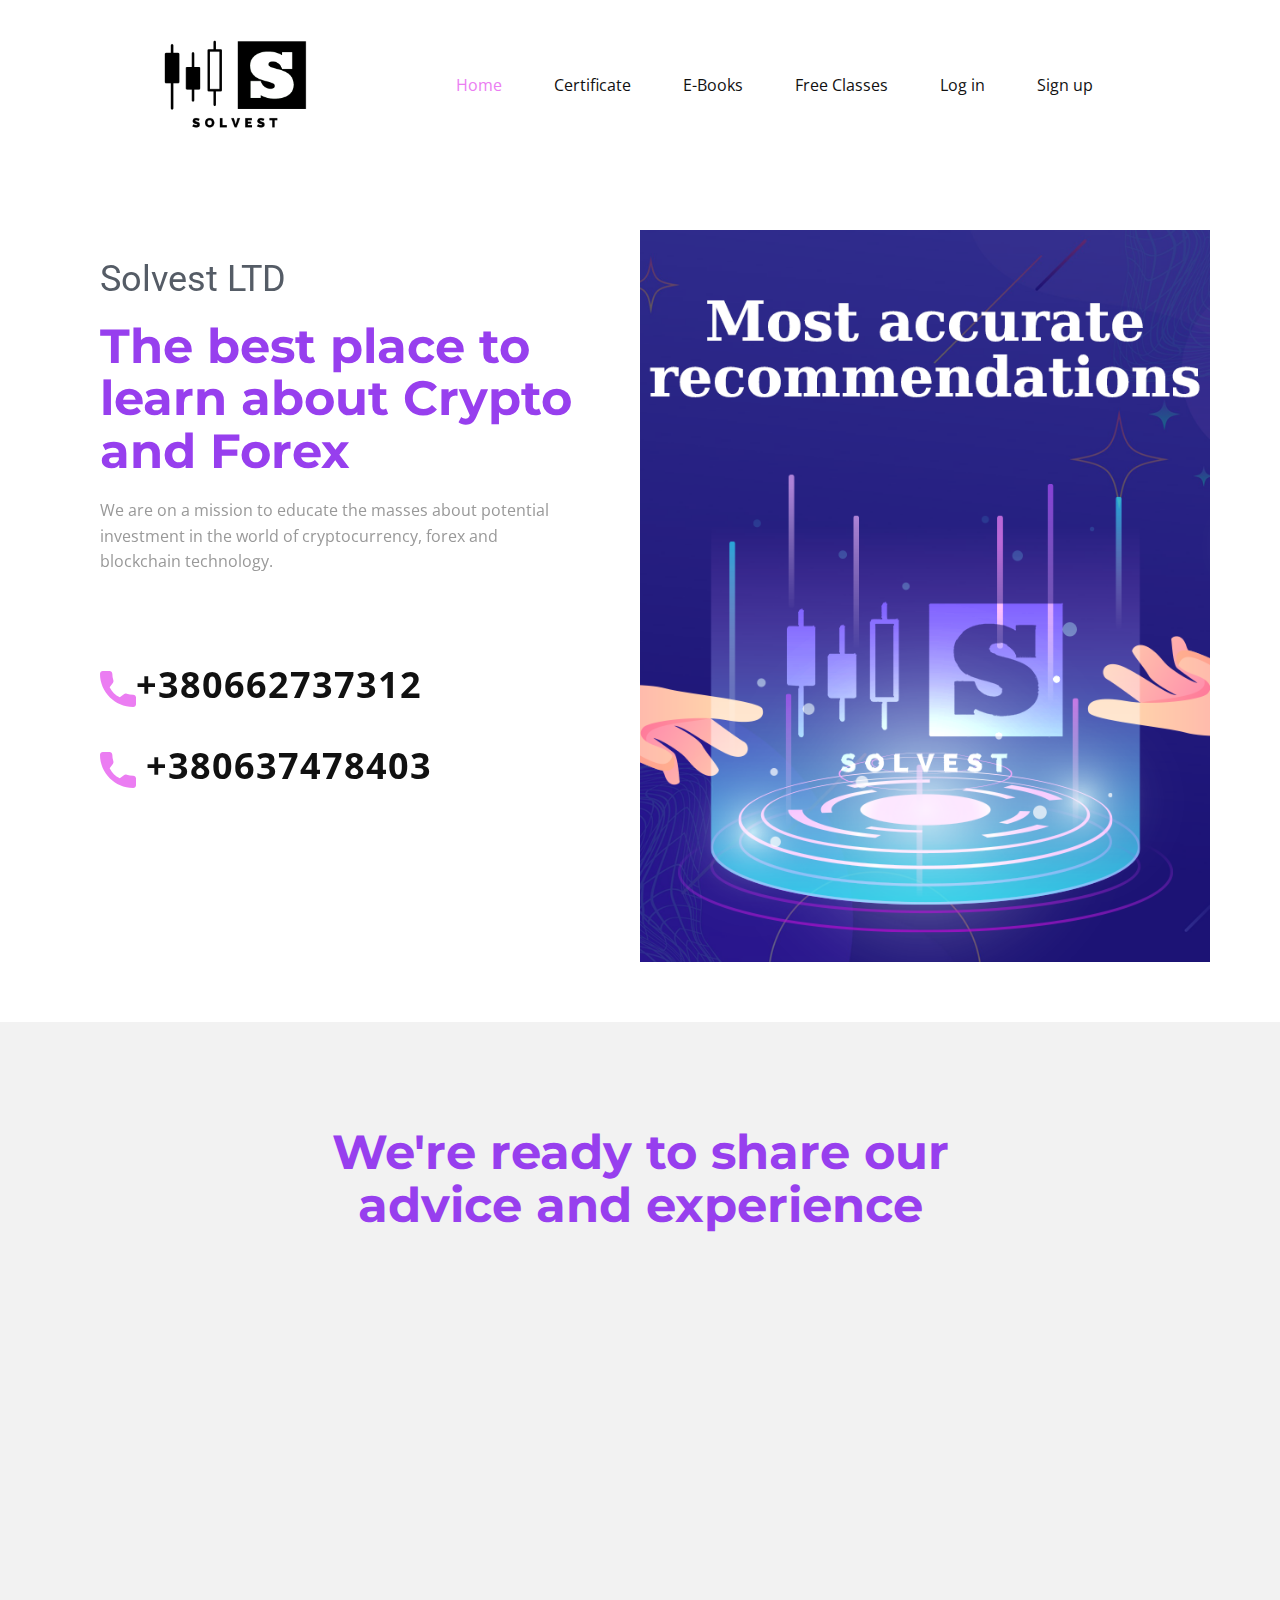
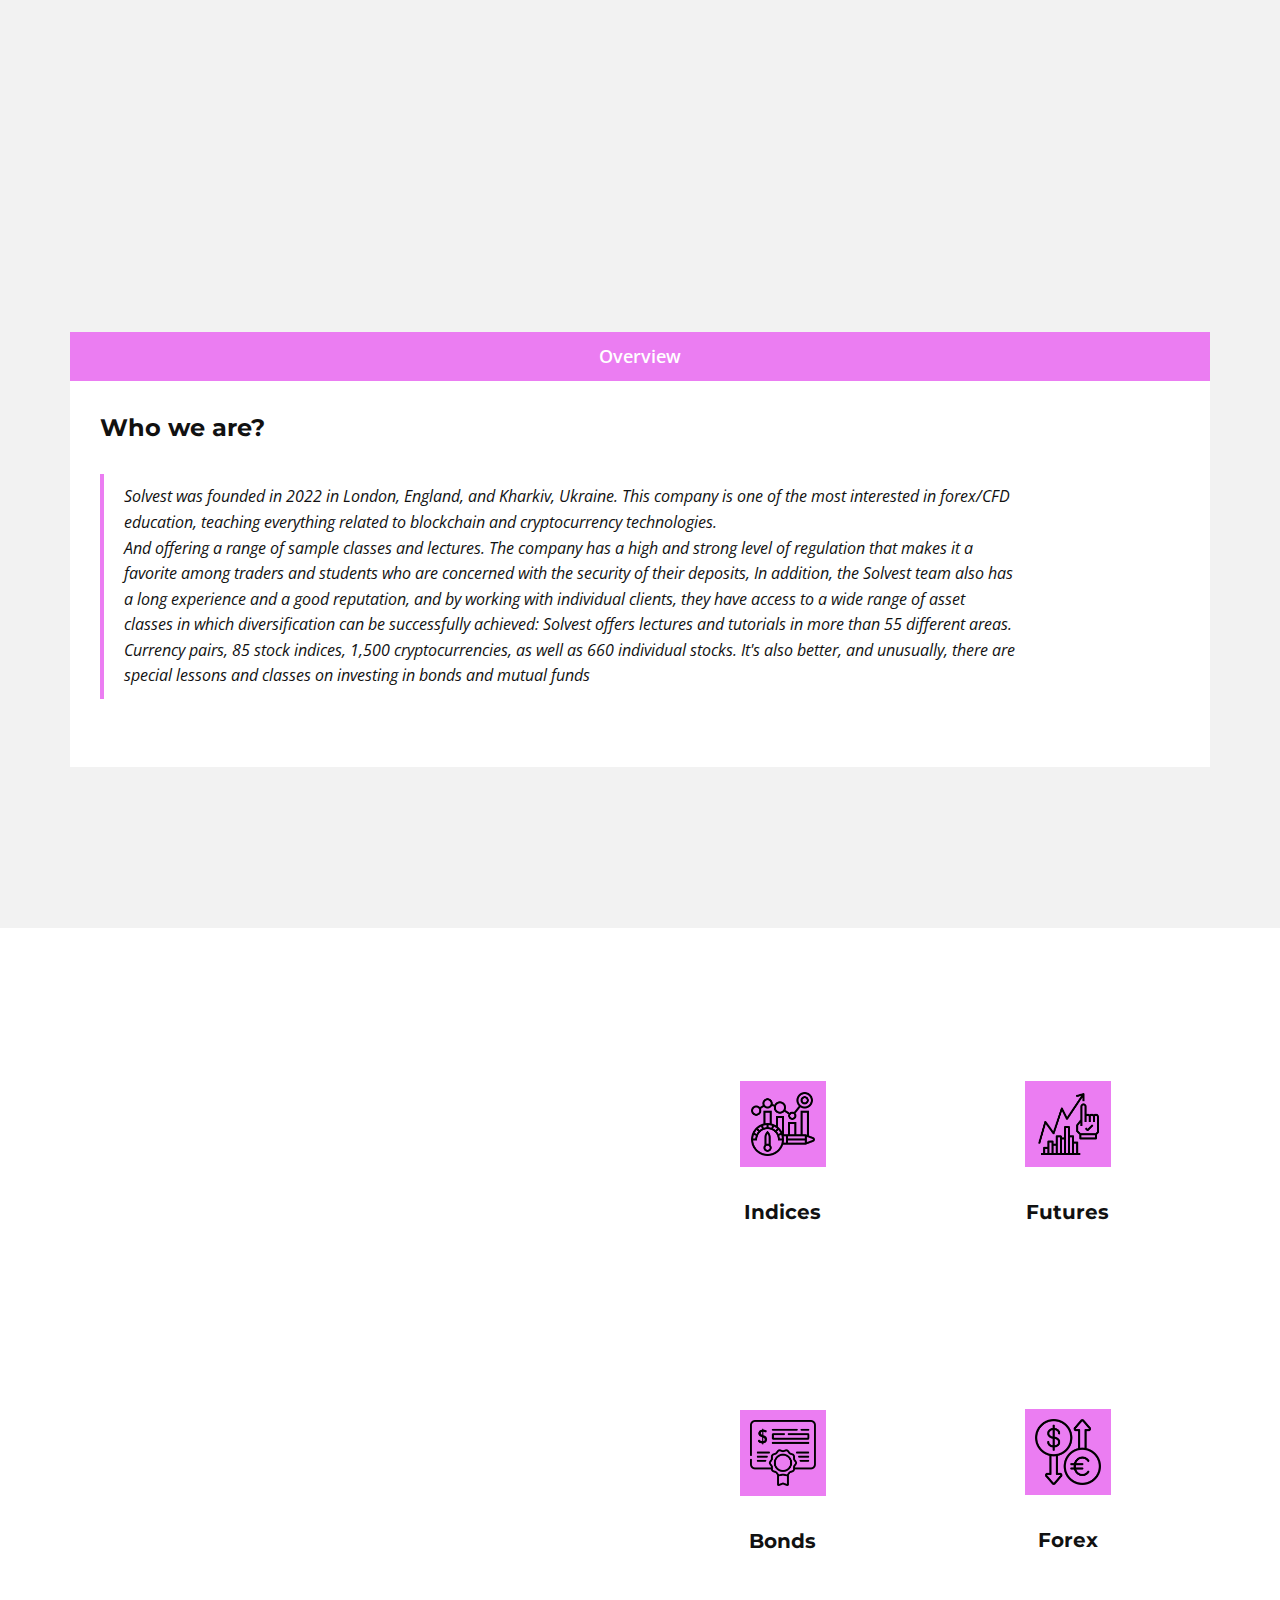
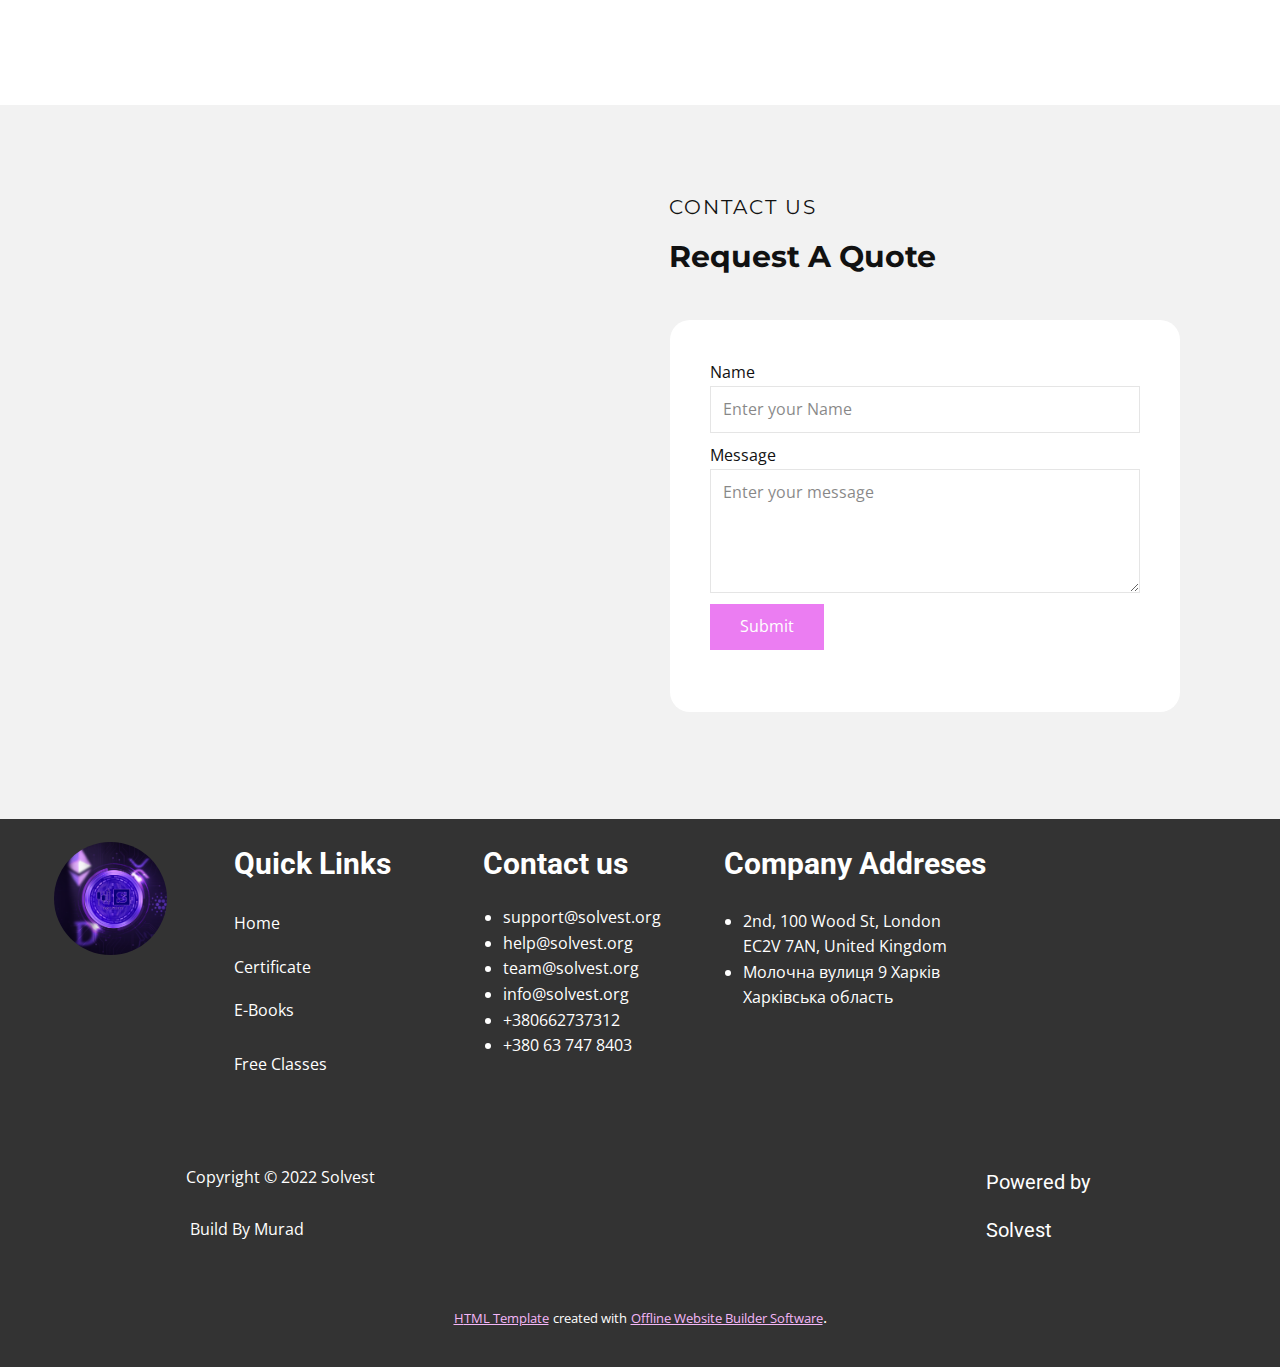
<file: index.html>
<!DOCTYPE html>
<html style="font-size: 16px;">
  <head>
    <meta name="viewport" content="width=device-width, initial-scale=1.0">
    <meta charset="utf-8">
    <meta name="keywords" content="​We do business, not just marketing, ​We&amp;apos;re ready to share our advice and experience, ​For our best quality you have chosen us, ​Get Free Advice, Our Amazing Team, What People Say, ​Fundraising for nonprofits made simple">
    <meta name="description" content="">
    <meta name="page_type" content="np-template-header-footer-from-plugin">
    <title>Home</title>
    <link rel="stylesheet" href="nicepage.css" media="screen">
<link rel="stylesheet" href="Home.css" media="screen">
    <script class="u-script" type="text/javascript" src="jquery.js" defer=""></script>
    <script class="u-script" type="text/javascript" src="nicepage.js" defer=""></script>
    <meta name="generator" content="Nicepage 4.5.4, nicepage.com">
    <link id="u-theme-google-font" rel="stylesheet" href="https://fonts.googleapis.com/css?family=Roboto:100,100i,300,300i,400,400i,500,500i,700,700i,900,900i|Open+Sans:300,300i,400,400i,500,500i,600,600i,700,700i,800,800i">
    <link id="u-page-google-font" rel="stylesheet" href="https://fonts.googleapis.com/css?family=Montserrat:100,100i,200,200i,300,300i,400,400i,500,500i,600,600i,700,700i,800,800i,900,900i">
    
    
    
    
    
    
    <script type="application/ld+json">{
		"@context": "http://schema.org",
		"@type": "Organization",
		"name": ""
}</script>
    <meta name="theme-color" content="#eb7df2">
    <meta property="og:title" content="Home">
    <meta property="og:type" content="website">
  </head>
  <body data-home-page="Home.html" data-home-page-title="Home" class="u-body u-xl-mode"><header class="u-clearfix u-header" id="sec-8c36"><div class="u-align-left u-clearfix u-sheet u-sheet-1">
        <img class="u-image u-image-1" src="images/cropped-Solvest-logos_transparent-2.png" data-image-width="904" data-image-height="580">
        <nav class="u-menu u-menu-dropdown u-offcanvas u-menu-1">
          <div class="menu-collapse">
            <a class="u-button-style u-custom-text-active-color u-custom-text-hover-color u-nav-link" href="#">
              <svg class="u-svg-link" viewBox="0 0 24 24"><use xmlns:xlink="http://www.w3.org/1999/xlink" xlink:href="#svg-283f"></use></svg>
              <svg class="u-svg-content" version="1.1" id="svg-283f" viewBox="0 0 16 16" x="0px" y="0px" xmlns:xlink="http://www.w3.org/1999/xlink" xmlns="http://www.w3.org/2000/svg"><g><rect y="1" width="16" height="2"></rect><rect y="7" width="16" height="2"></rect><rect y="13" width="16" height="2"></rect>
</g></svg>
            </a>
          </div>
          <div class="u-custom-menu u-nav-container">
            <ul class="u-nav u-unstyled"><li class="u-nav-item"><a class="u-button-style u-nav-link u-text-active-palette-1-base u-text-hover-palette-2-dark-1" href="Home.html" style="padding: 10px 26px;">Home</a>
</li><li class="u-nav-item"><a class="u-button-style u-nav-link u-text-active-palette-1-base u-text-hover-palette-2-dark-1" href="Certificate.html" style="padding: 10px 26px;">Certificate</a>
</li><li class="u-nav-item"><a class="u-button-style u-nav-link u-text-active-palette-1-base u-text-hover-palette-2-dark-1" href="https://solvest.org/store/" style="padding: 10px 26px;">E-Books</a>
</li><li class="u-nav-item"><a class="u-button-style u-nav-link u-text-active-palette-1-base u-text-hover-palette-2-dark-1" href="https://solvest.org/free/" style="padding: 10px 26px;">Free Classes</a>
</li><li class="u-nav-item"><a class="u-button-style u-nav-link u-text-active-palette-1-base u-text-hover-palette-2-dark-1" href="https://solvest.org/log-in/" style="padding: 10px 26px;">Log in</a>
</li><li class="u-nav-item"><a class="u-button-style u-nav-link u-text-active-palette-1-base u-text-hover-palette-2-dark-1" href="https://solvest.org/sign-up/" style="padding: 10px 26px;">Sign up</a>
</li></ul>
          </div>
          <div class="u-custom-menu u-nav-container-collapse">
            <div class="u-black u-container-style u-inner-container-layout u-opacity u-opacity-95 u-sidenav">
              <div class="u-inner-container-layout u-sidenav-overflow">
                <div class="u-menu-close"></div>
                <ul class="u-align-center u-nav u-popupmenu-items u-unstyled u-nav-2"><li class="u-nav-item"><a class="u-button-style u-nav-link" href="Home.html" style="padding: 10px 26px;">Home</a>
</li><li class="u-nav-item"><a class="u-button-style u-nav-link" href="Certificate.html" style="padding: 10px 26px;">Certificate</a>
</li><li class="u-nav-item"><a class="u-button-style u-nav-link" href="https://solvest.org/store/" style="padding: 10px 26px;">E-Books</a>
</li><li class="u-nav-item"><a class="u-button-style u-nav-link" href="https://solvest.org/free/" style="padding: 10px 26px;">Free Classes</a>
</li><li class="u-nav-item"><a class="u-button-style u-nav-link" href="https://solvest.org/log-in/" style="padding: 10px 26px;">Log in</a>
</li><li class="u-nav-item"><a class="u-button-style u-nav-link" href="https://solvest.org/sign-up/" style="padding: 10px 26px;">Sign up</a>
</li></ul>
              </div>
            </div>
            <div class="u-black u-menu-overlay u-opacity u-opacity-70"></div>
          </div>
        </nav>
      </div></header>
    <section class="u-clearfix u-section-1" id="sec-1de5">
      <div class="u-clearfix u-sheet u-sheet-1">
        <div class="u-clearfix u-expanded-width u-layout-wrap u-layout-wrap-1">
          <div class="u-layout">
            <div class="u-layout-row">
              <div class="u-align-left u-container-style u-layout-cell u-size-30 u-layout-cell-1" data-animation-name="customAnimationIn" data-animation-duration="2000">
                <div class="u-container-layout u-container-layout-1">
                  <h2 class="u-text u-text-1">
                    <div style="direction: rtl;">
                      <span style="font-family: Roboto,sans-serif; font-weight: 400; background-color: #ffffff;" class="u-text-palette-5-dark-2">Solvest ​LTD </span>
                    </div>
                  </h2>
                  <h2 class="u-custom-font u-font-montserrat u-text u-text-default u-text-palette-2-base u-text-2"> The best place to learn about Crypto and Forex</h2>
                  <p class="u-text u-text-default u-text-grey-40 u-text-3"> We are on a mission to educate the masses about potential investment in the world of cryptocurrency, forex and blockchain technology.</p>
                  <a href="#" class="u-active-none u-btn u-button-style u-hover-none u-none u-text-hover-palette-1-base u-btn-1"><span class="u-icon u-text-palette-1-base"><svg class="u-svg-content" viewBox="0 0 405.333 405.333" x="0px" y="0px" style="width: 1em; height: 1em;"><path d="M373.333,266.88c-25.003,0-49.493-3.904-72.704-11.563c-11.328-3.904-24.192-0.896-31.637,6.699l-46.016,34.752    c-52.8-28.181-86.592-61.952-114.389-114.368l33.813-44.928c8.512-8.512,11.563-20.971,7.915-32.64    C142.592,81.472,138.667,56.96,138.667,32c0-17.643-14.357-32-32-32H32C14.357,0,0,14.357,0,32    c0,205.845,167.488,373.333,373.333,373.333c17.643,0,32-14.357,32-32V298.88C405.333,281.237,390.976,266.88,373.333,266.88z"></path></svg><img></span>+380662737312
                  </a>
                  <a href="#" class="u-active-none u-btn u-button-style u-hover-none u-none u-text-hover-palette-1-base u-btn-2"><span class="u-icon u-text-palette-1-base"><svg class="u-svg-content" viewBox="0 0 405.333 405.333" x="0px" y="0px" style="width: 1em; height: 1em;"><path d="M373.333,266.88c-25.003,0-49.493-3.904-72.704-11.563c-11.328-3.904-24.192-0.896-31.637,6.699l-46.016,34.752    c-52.8-28.181-86.592-61.952-114.389-114.368l33.813-44.928c8.512-8.512,11.563-20.971,7.915-32.64    C142.592,81.472,138.667,56.96,138.667,32c0-17.643-14.357-32-32-32H32C14.357,0,0,14.357,0,32    c0,205.845,167.488,373.333,373.333,373.333c17.643,0,32-14.357,32-32V298.88C405.333,281.237,390.976,266.88,373.333,266.88z"></path></svg><img></span>&nbsp;+380637478403
                  </a>
                </div>
              </div>
              <div class="u-container-style u-image u-layout-cell u-size-30 u-image-1" data-image-width="1280" data-image-height="853">
                <div class="u-container-layout u-container-layout-2"></div>
              </div>
            </div>
          </div>
        </div>
      </div>
    </section>
    <section class="u-align-center u-clearfix u-grey-5 u-section-2" id="carousel_c114">
      <div class="u-clearfix u-sheet u-sheet-1">
        <h5 class="u-custom-font u-font-montserrat u-text u-text-default u-text-1">&nbsp;&nbsp;</h5>
        <h2 class="u-custom-font u-font-montserrat u-text u-text-palette-2-base u-text-2"> We're ready to share our advice and experience</h2>
        <div class="u-expanded-width u-list u-list-1">
          <div class="u-repeater u-repeater-1">
            <div class="u-align-center u-container-style u-list-item u-radius-50 u-repeater-item u-shape-round u-white u-list-item-1" data-animation-name="customAnimationIn" data-animation-duration="2000">
              <div class="u-container-layout u-similar-container u-container-layout-1"><span class="u-file-icon u-icon u-text-palette-2-base u-icon-1"><img src="images/7.png" alt=""></span>
                <h5 class="u-custom-font u-font-montserrat u-text u-text-3"> Investment</h5>
                <p class="u-text u-text-4"> An investment is&nbsp;<b>an asset or item acquired with the goal of generating income or appreciation</b>. Appreciation refers to an increase in the value of an asset over time. When an individual purchases a good as an investment, the intent is not to consume the good but rather to use it in the future to create wealth.
                </p>
              </div>
            </div>
            <div class="u-align-center u-container-style u-list-item u-radius-50 u-repeater-item u-shape-round u-white u-list-item-2" data-animation-name="customAnimationIn" data-animation-duration="2000">
              <div class="u-container-layout u-similar-container u-container-layout-2"><span class="u-file-icon u-icon u-text-palette-2-base u-icon-2"><img src="images/8.png" alt=""></span>
                <h5 class="u-custom-font u-font-montserrat u-text u-text-5"> Financial planning</h5>
                <p class="u-text u-text-6"> Financial planners&nbsp;<b>analyze the financial statements of a company or individual to identify risks, rewards, and opportunities</b>. Also referred to as wealth management advisors, these qualified experts are responsible for analyzing financial statuses, developing budgets, and preparing analysis reports.
                </p>
              </div>
            </div>
            <div class="u-align-center u-container-style u-list-item u-radius-50 u-repeater-item u-shape-round u-white u-list-item-3" data-animation-name="customAnimationIn" data-animation-duration="2000">
              <div class="u-container-layout u-similar-container u-container-layout-3"><span class="u-file-icon u-icon u-text-palette-2-base u-icon-3"><img src="images/9.png" alt=""></span>
                <h5 class="u-custom-font u-font-montserrat u-text u-text-7"> Debt help</h5>
                <p class="u-text u-text-8"> Debt relief refers to&nbsp;<b>measures to reduce or refinance debt in order to make it easier for the borrower to repay it</b>. Options for debt relief may entail forgiving a portion of the debt's principal, lowering the interest rate, or consolidating several debts into a single lower-interest loan.
                </p>
              </div>
            </div>
          </div>
        </div>
      </div>
    </section>
    <section class="u-align-center u-clearfix u-grey-5 u-section-3" id="carousel_c69d">
      <div class="u-clearfix u-sheet u-sheet-1">
        <h2 class="u-custom-font u-font-montserrat u-text u-text-palette-2-base u-text-1">&nbsp;&nbsp;</h2>
        <div class="u-expanded-width u-tab-links-align-justify u-tabs u-tabs-1">
          <ul class="u-spacing-15 u-tab-list u-unstyled" role="tablist">
            <li class="u-tab-item" role="presentation">
              <a class="active u-active-palette-1-base u-button-style u-tab-link u-text-active-white u-text-body-color u-text-hover-grey-75 u-tab-link-1" id="link-tab-0da5" href="#tab-0da5" role="tab" aria-controls="tab-0da5" aria-selected="true">Overview</a>
            </li>
          </ul>
          <div class="u-tab-content">
            <div class="u-align-left u-container-style u-tab-active u-tab-pane u-white u-tab-pane-1" id="tab-0da5" role="tabpanel" aria-labelledby="link-tab-0da5">
              <div class="u-container-layout u-valign-top u-container-layout-1">
                <h5 class="u-custom-font u-font-montserrat u-text u-text-2">Who we are?</h5>
                <blockquote class="u-text u-text-3"> Solvest was founded in 2022 in London, England, and Kharkiv, Ukraine. This company is one of the most interested in forex/CFD education, teaching everything related to blockchain and cryptocurrency technologies.<br> And offering a range of sample classes and lectures. The company has a high and strong level of regulation that makes it a favorite among traders and students who are concerned with the security of their deposits,
In addition, the Solvest team also has a long experience and a good reputation, and by working with individual clients, they have access to a wide range of asset classes in which diversification can be successfully achieved: Solvest offers lectures and tutorials in more than 55 different areas. Currency pairs, 85 stock indices, 1,500 cryptocurrencies, as well as 660 individual stocks. It's also better, and unusually, there are special lessons and classes on investing in bonds and mutual funds 
                </blockquote>
              </div>
            </div>
          </div>
        </div>
      </div>
    </section>
    <section class="u-clearfix u-section-4" id="carousel_120d">
      <div class="u-clearfix u-sheet u-sheet-1">
        <div class="u-clearfix u-expanded-width u-layout-wrap u-layout-wrap-1">
          <div class="u-layout">
            <div class="u-layout-row">
              <div class="u-size-30 u-size-60-md">
                <div class="u-layout-col">
                  <div class="u-container-style u-layout-cell u-size-60 u-layout-cell-1" data-animation-name="customAnimationIn" data-animation-duration="3000">
                    <div class="u-container-layout u-container-layout-1">
                      <div class="u-container-style u-grey-5 u-group u-group-1">
                        <div class="u-container-layout u-container-layout-2">
                          <div class="u-image u-image-circle u-image-1" alt="" data-image-width="1656" data-image-height="1080"></div>
                          <p class="u-custom-font u-font-montserrat u-text u-text-default u-text-1"> We provide educational and investment services</p>
                        </div>
                      </div>
                      <img class="u-image u-image-default u-image-2" src="images/image_2022-03-02_01-04-482.png" alt="" data-image-width="1280" data-image-height="853">
                    </div>
                  </div>
                </div>
              </div>
              <div class="u-size-30 u-size-60-md">
                <div class="u-layout-col">
                  <div class="u-size-30">
                    <div class="u-layout-row">
                      <div class="u-align-center u-container-style u-layout-cell u-size-30 u-layout-cell-2">
                        <div class="u-container-layout u-valign-middle u-container-layout-3"><span class="u-file-icon u-icon u-palette-1-base u-spacing-10 u-icon-1"><img src="images/2654451.png" alt=""></span>
                          <h5 class="u-custom-font u-font-montserrat u-text u-text-default u-text-2">Indices</h5>
                        </div>
                      </div>
                      <div class="u-align-center u-container-style u-layout-cell u-size-30 u-layout-cell-3">
                        <div class="u-container-layout u-container-layout-4"><span class="u-file-icon u-icon u-palette-1-base u-spacing-10 u-icon-2"><img src="images/3079011.png" alt=""></span>
                          <h5 class="u-custom-font u-font-montserrat u-text u-text-default u-text-3">Futures</h5>
                        </div>
                      </div>
                    </div>
                  </div>
                  <div class="u-size-30">
                    <div class="u-layout-row">
                      <div class="u-align-center u-container-style u-layout-cell u-size-30 u-layout-cell-4">
                        <div class="u-container-layout u-valign-middle-md u-valign-middle-sm u-valign-middle-xs u-container-layout-5"><span class="u-file-icon u-icon u-palette-1-base u-spacing-10 u-icon-3"><img src="images/1742983.png" alt=""></span>
                          <h5 class="u-custom-font u-font-montserrat u-text u-text-default u-text-4">Bonds</h5>
                        </div>
                      </div>
                      <div class="u-align-center u-container-style u-layout-cell u-size-30 u-layout-cell-5">
                        <div class="u-container-layout u-valign-middle u-container-layout-6"><span class="u-file-icon u-icon u-palette-1-base u-spacing-10 u-icon-4"><img src="images/4106396.png" alt=""></span>
                          <h5 class="u-custom-font u-font-montserrat u-text u-text-default u-text-5"> Forex</h5>
                        </div>
                      </div>
                    </div>
                  </div>
                </div>
              </div>
            </div>
          </div>
        </div>
      </div>
    </section>
    <section class="u-clearfix u-grey-5 u-section-5" id="carousel_b4fb">
      <div class="u-clearfix u-sheet u-sheet-1">
        <div class="u-clearfix u-expanded-width u-layout-wrap u-layout-wrap-1">
          <div class="u-layout" style="">
            <div class="u-layout-row" style="">
              <div class="u-container-style u-layout-cell u-size-30 u-layout-cell-1" data-animation-name="customAnimationIn" data-animation-duration="2000">
                <div class="u-container-layout u-container-layout-1">
                  <h3 class="u-custom-font u-font-montserrat u-text u-text-palette-2-base u-text-1"> What Can We Offer for You</h3>
                  <h2 class="u-subtitle u-text u-text-default u-text-2"> You tell us. We listen.</h2>
                  <ul class="u-text u-text-3">
                    <li> 2nd, 100 Wood St, London EC2V 7AN, United Kingdom</li>
                    <li> Молочна вулиця 9 Харків Харківська область</li>
                    <li>+380637478403<br>
                    </li>
                  </ul>
                  <h4 class="u-custom-font u-font-montserrat u-text u-text-4"> Quick Support Number<br>(+380662737312)
                  </h4>
                </div>
              </div>
              <div class="u-container-style u-layout-cell u-size-30 u-layout-cell-2">
                <div class="u-container-layout u-valign-top u-container-layout-2">
                  <h5 class="u-custom-font u-font-montserrat u-text u-text-default u-text-5"> Contact Us</h5>
                  <h3 class="u-custom-font u-font-montserrat u-text u-text-default u-text-6"> Request A Quote</h3>
                  <div class="u-container-style u-expanded-width-sm u-expanded-width-xs u-group u-radius-20 u-shape-round u-white u-group-1">
                    <div class="u-container-layout u-container-layout-3">
                      <div class="u-form u-form-1">
                        <form action="#" method="POST" class="u-clearfix u-form-spacing-10 u-form-vertical u-inner-form" source="custom" name="form" style="padding: 10px;">
                          <div class="u-form-group u-form-name">
                            <label for="name-61fc" class="u-label">Name</label>
                            <input type="text" placeholder="Enter your Name" id="name-61fc" name="name" class="u-border-1 u-border-grey-10 u-input u-input-rectangle u-white" required="">
                          </div>
                          <div class="u-form-group u-form-message">
                            <label for="message-61fc" class="u-label">Message</label>
                            <textarea placeholder="Enter your message" rows="4" cols="50" id="message-61fc" name="message" class="u-border-1 u-border-grey-10 u-input u-input-rectangle u-white" required=""></textarea>
                          </div>
                          <div class="u-align-left u-form-group u-form-submit">
                            <a href="#" class="u-btn u-btn-submit u-button-style">Submit</a>
                            <input type="submit" value="submit" class="u-form-control-hidden">
                          </div>
                          <div class="u-form-send-message u-form-send-success"> Thank you! Your message has been sent. </div>
                          <div class="u-form-send-error u-form-send-message"> Unable to send your message. Please fix errors then try again. </div>
                          <input type="hidden" value="" name="recaptchaResponse">
                        </form>
                      </div>
                    </div>
                  </div>
                </div>
              </div>
            </div>
          </div>
        </div>
      </div>
    </section>
    
    
    <footer class="u-align-center-md u-align-center-sm u-align-center-xs u-clearfix u-footer u-grey-80" id="sec-0381"><div class="u-clearfix u-sheet u-sheet-1">
        <div class="u-image u-image-circle u-image-1" alt="" data-image-width="1600" data-image-height="1067"></div>
        <h3 class="u-headline u-text u-text-default u-text-1">
          <a href="/">Contact us</a>
        </h3>
        <h3 class="u-headline u-text u-text-default u-text-2">
          <a href="/">Quick Links </a>
        </h3>
        <h3 class="u-headline u-text u-text-default u-text-3">
          <a href="/">Company Addreses</a>
        </h3>
        <ul class="u-text u-text-default u-text-4">
          <li> support@solvest.org<br>
          </li>
          <li> help@solvest.org</li>
          <li> team@solvest.org</li>
          <li>info@solvest.org<br>
          </li>
          <li>+380662737312<br>
          </li>
          <li>+380 63 747 8403<br>
          </li>
        </ul>
        <ul class="u-text u-text-5">
          <li> 2nd, 100 Wood St, London EC2V 7AN, United Kingdom</li>
          <li> Молочна вулиця 9 Харків Харківська область</li>
        </ul>
        <a href="Home.html" data-page-id="215988740" class="u-border-1 u-border-active-palette-2-base u-border-hover-palette-1-base u-btn u-button-style u-none u-text-body-alt-color u-text-hover-palette-1-base u-btn-1">Home</a>
        <a href="Certificate.html" data-page-id="10159964" class="u-border-1 u-border-active-palette-2-base u-border-hover-palette-1-base u-btn u-button-style u-none u-text-body-alt-color u-text-hover-palette-1-base u-btn-2">Certificate</a>
        <a href="https://solvest.org/store/" class="u-border-1 u-border-active-palette-2-base u-border-hover-palette-1-base u-btn u-button-style u-none u-text-body-alt-color u-text-hover-palette-1-base u-btn-3">E-Books</a>
        <a href="https://solvest.org/free/" class="u-border-1 u-border-active-palette-2-base u-border-hover-palette-1-base u-btn u-button-style u-none u-text-body-alt-color u-text-hover-palette-1-base u-btn-4">Free Classes</a>
        <p class="u-text u-text-default u-text-6"> Copyright © 2022 Solvest<br>
          <br>&nbsp;Build By Murad
        </p>
        <h5 class="u-text u-text-7">Powered by&nbsp;<br>
          <br>Solvest
        </h5>
      </div></footer>
    <section class="u-backlink u-clearfix u-grey-80">
      <a class="u-link" href="https://nicepage.com/html-templates" target="_blank">
        <span>HTML Template</span>
      </a>
      <p class="u-text">
        <span>created with</span>
      </p>
      <a class="u-link" href="" target="_blank">
        <span>Offline Website Builder Software</span>
      </a>. 
    </section>
  </body>
</html>
</file>
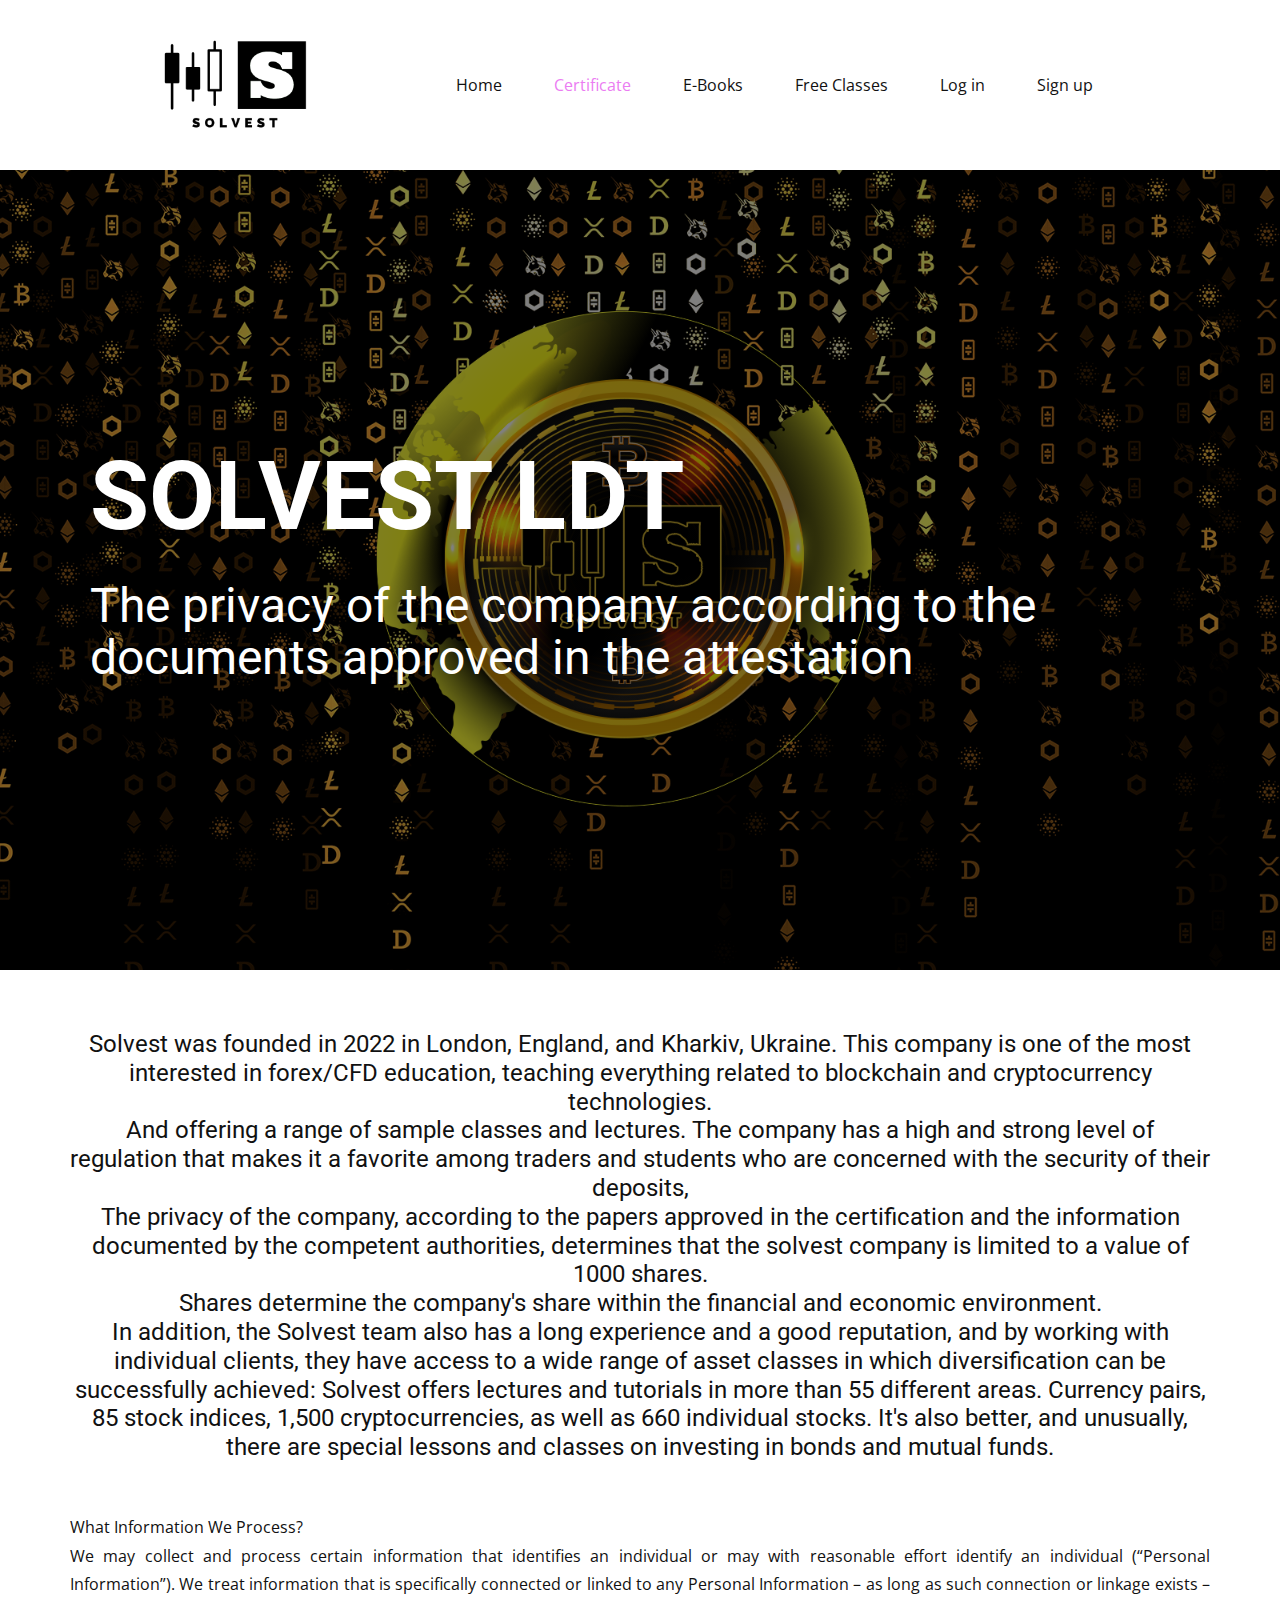
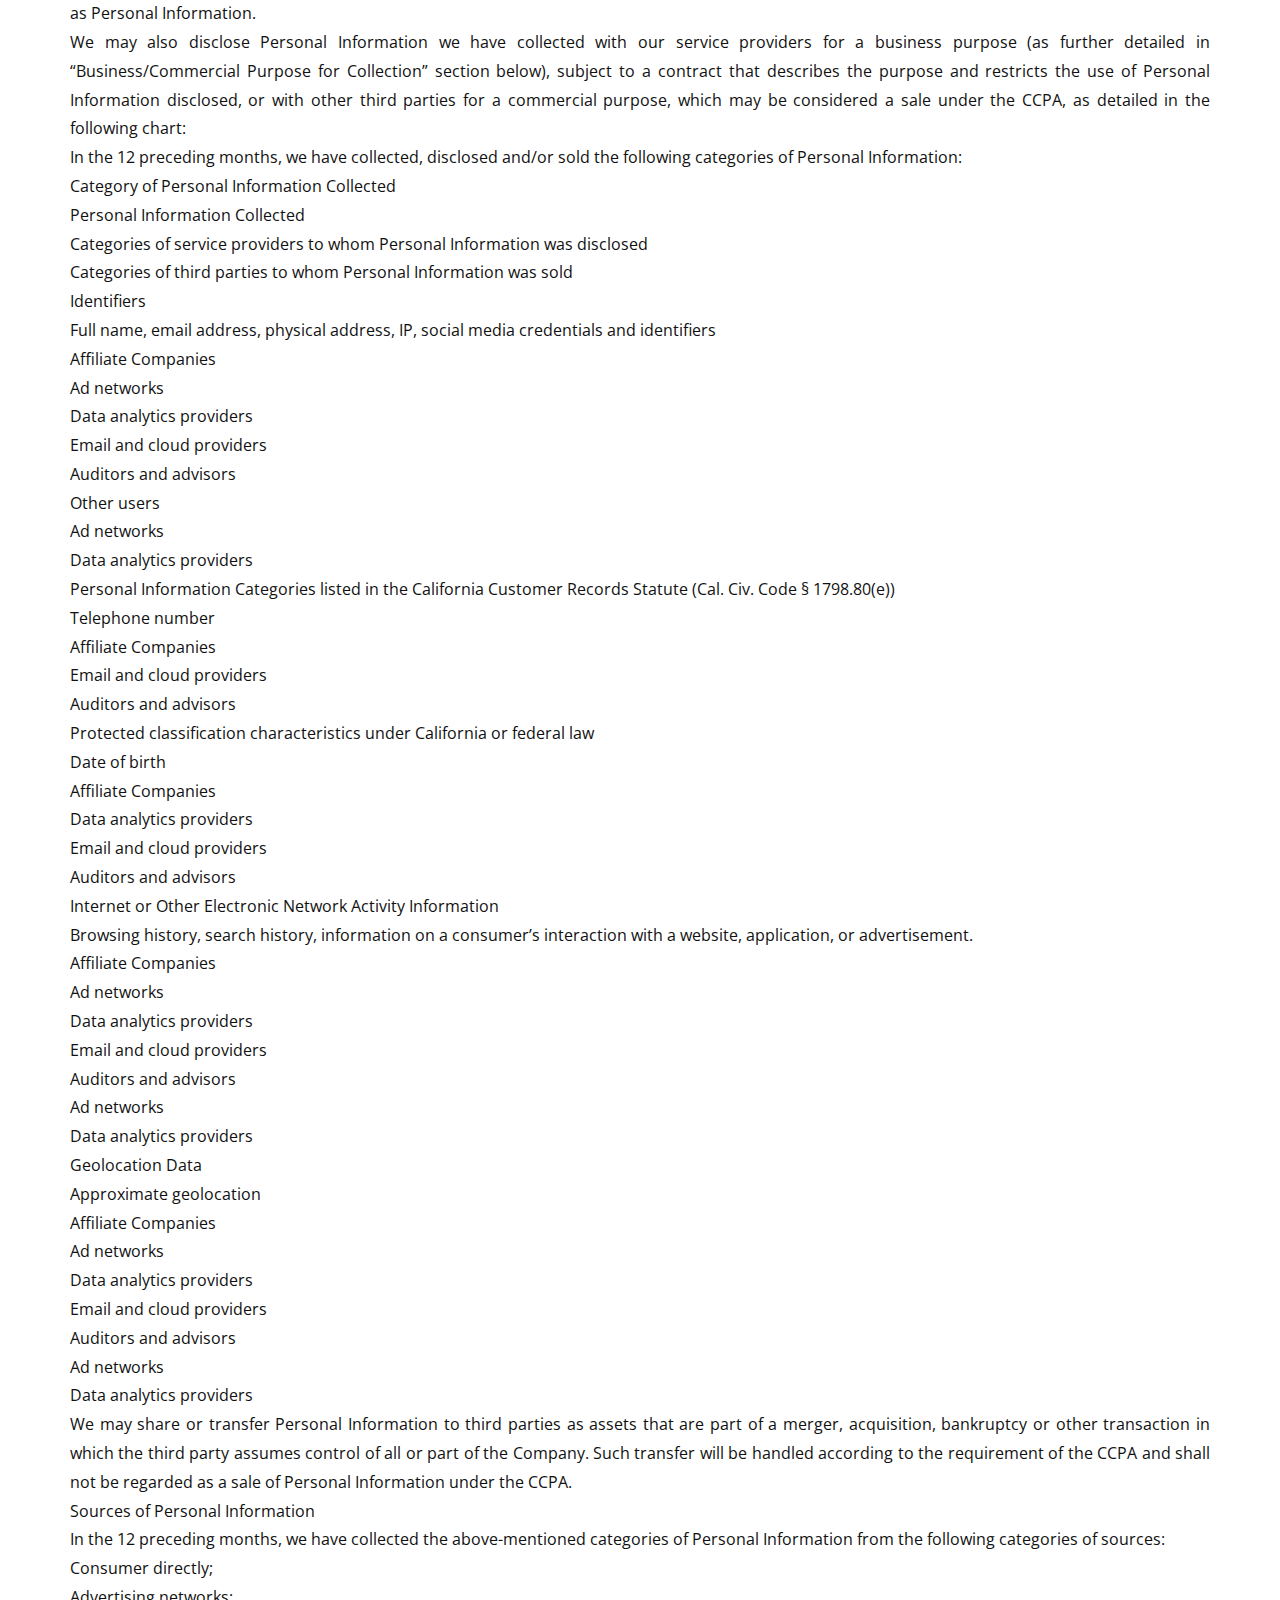
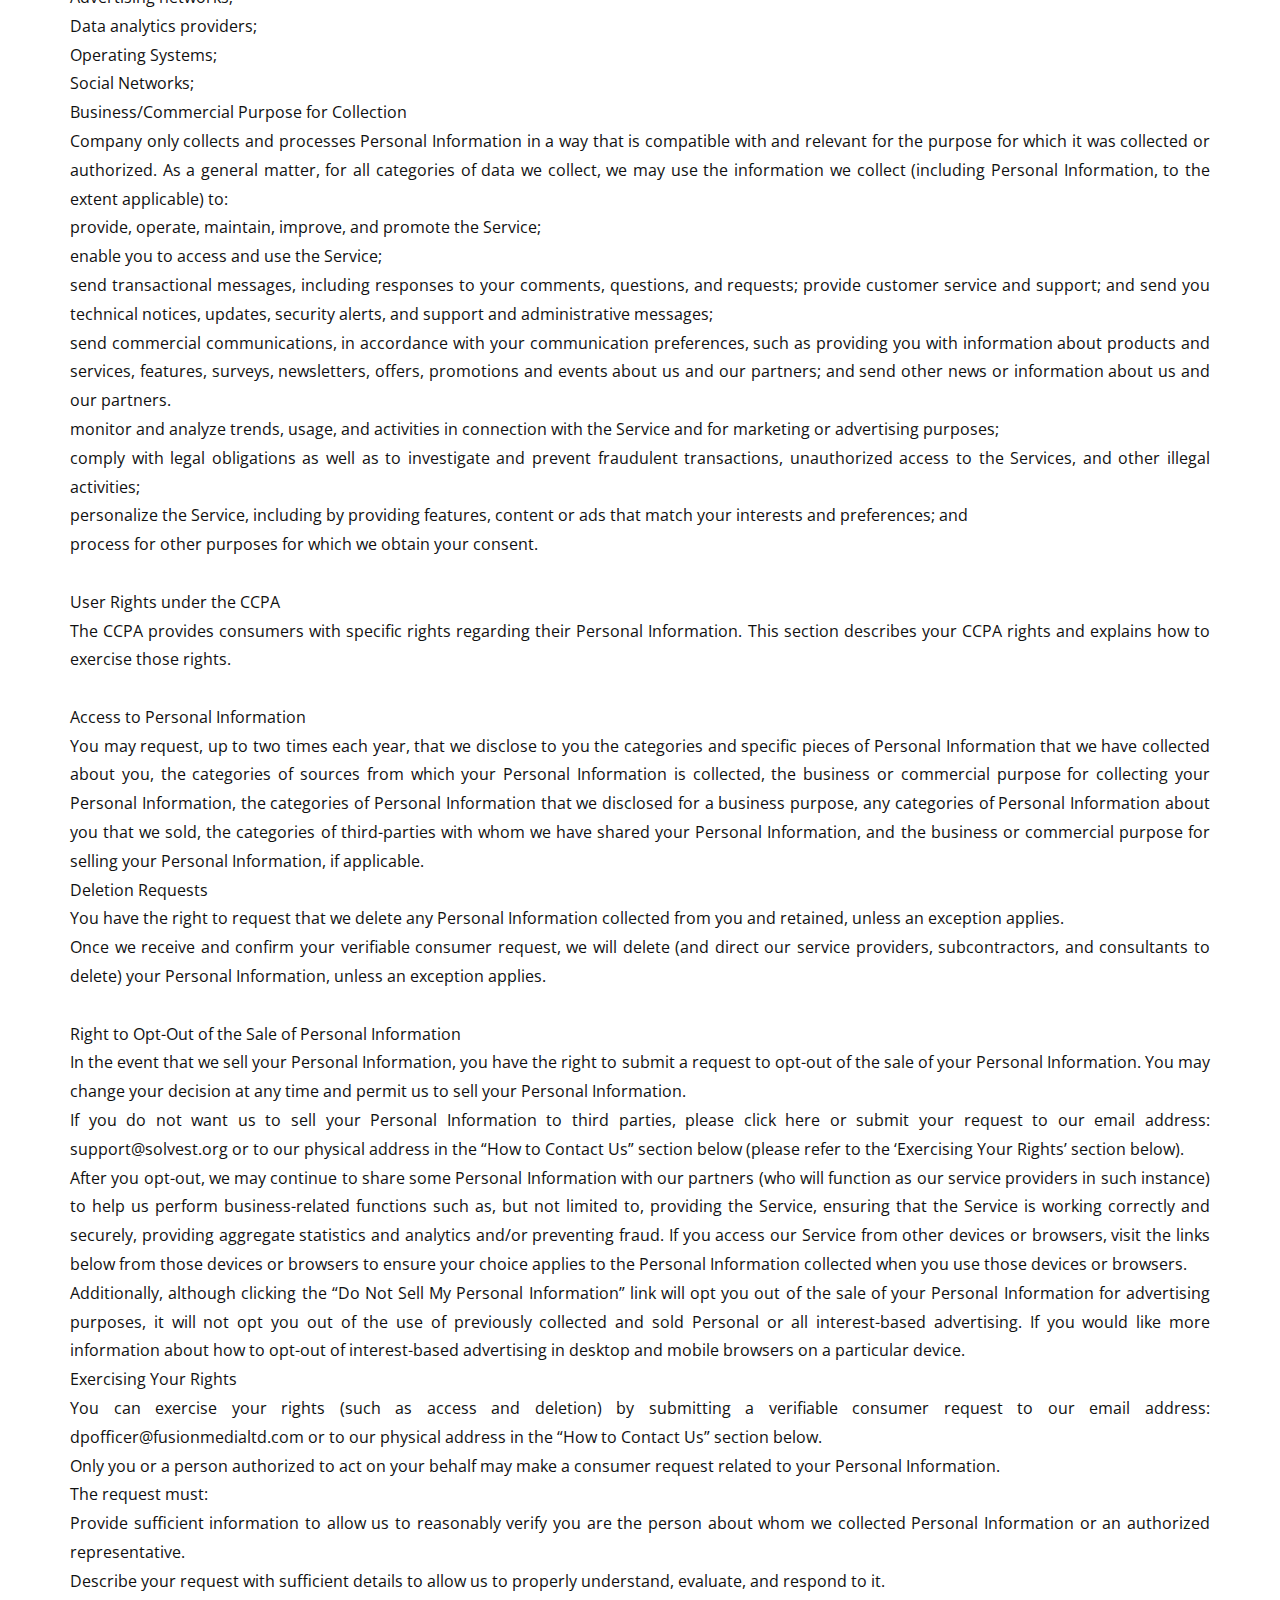
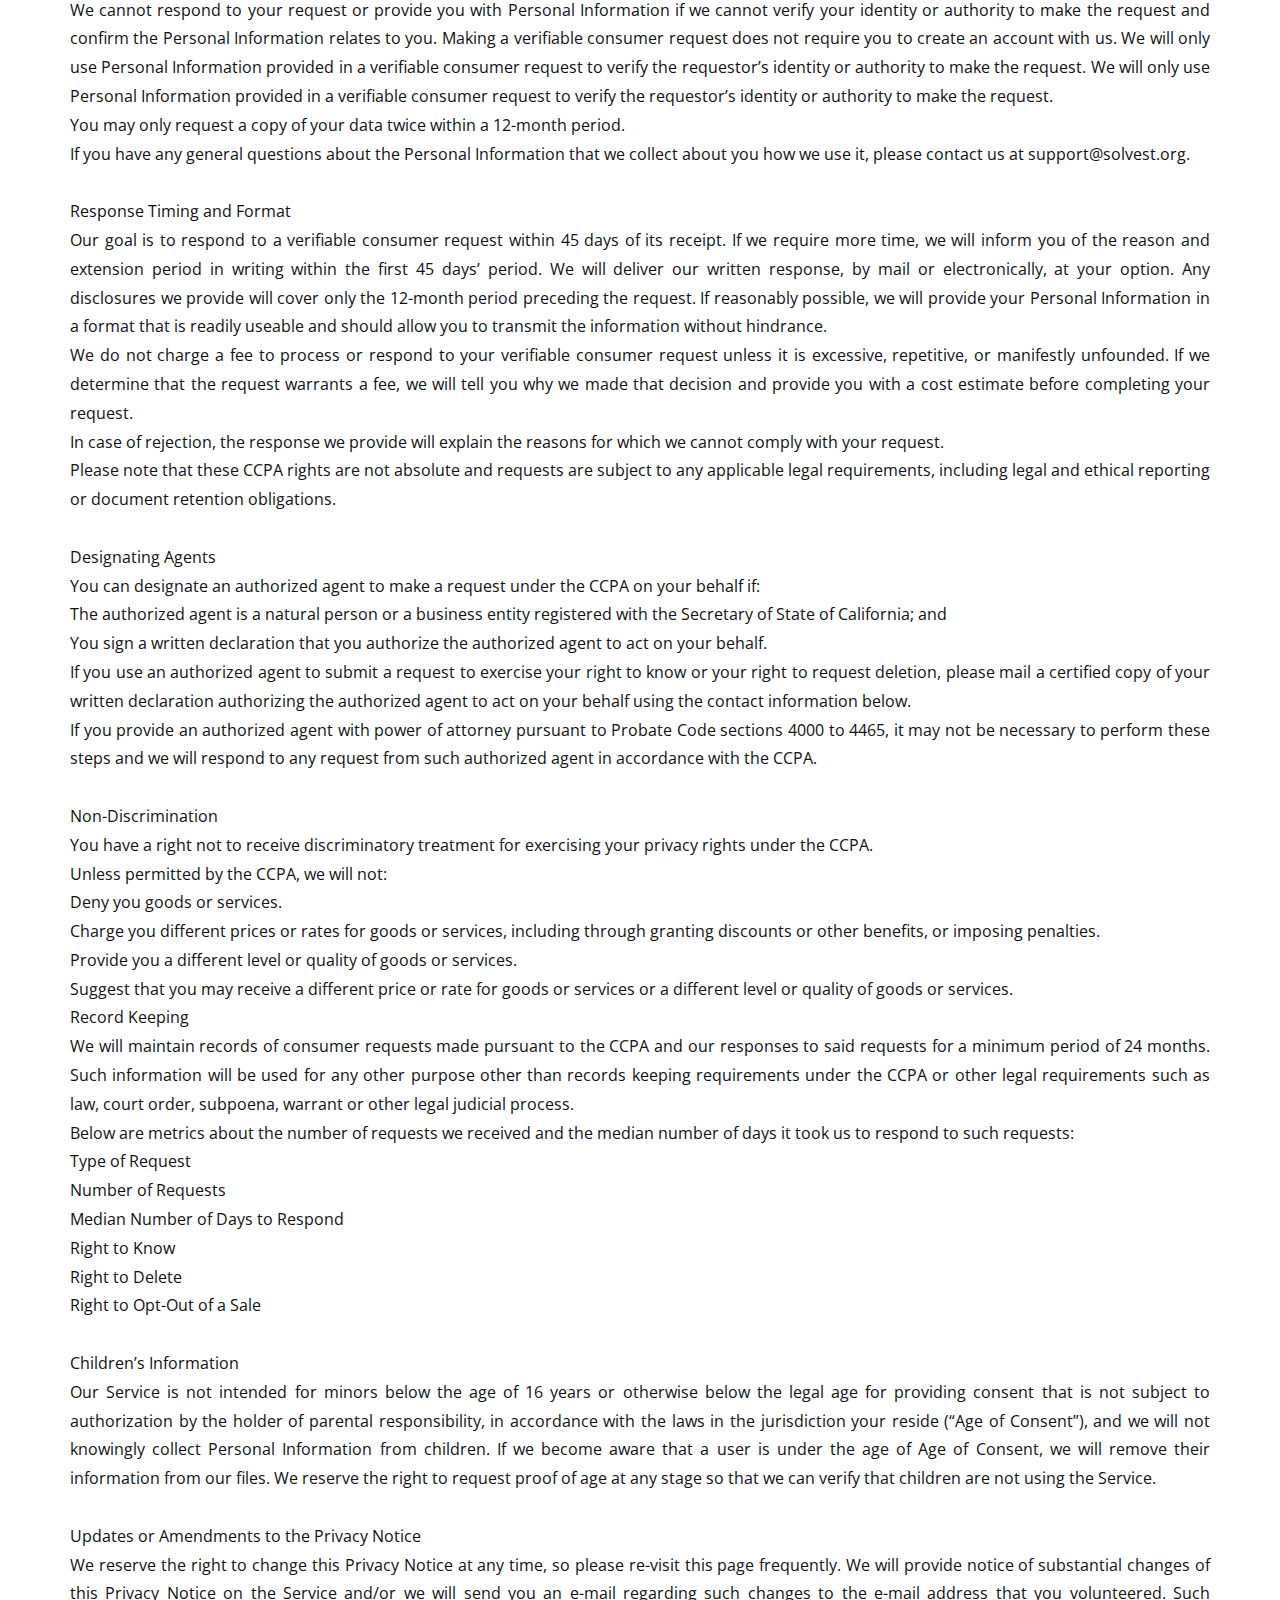
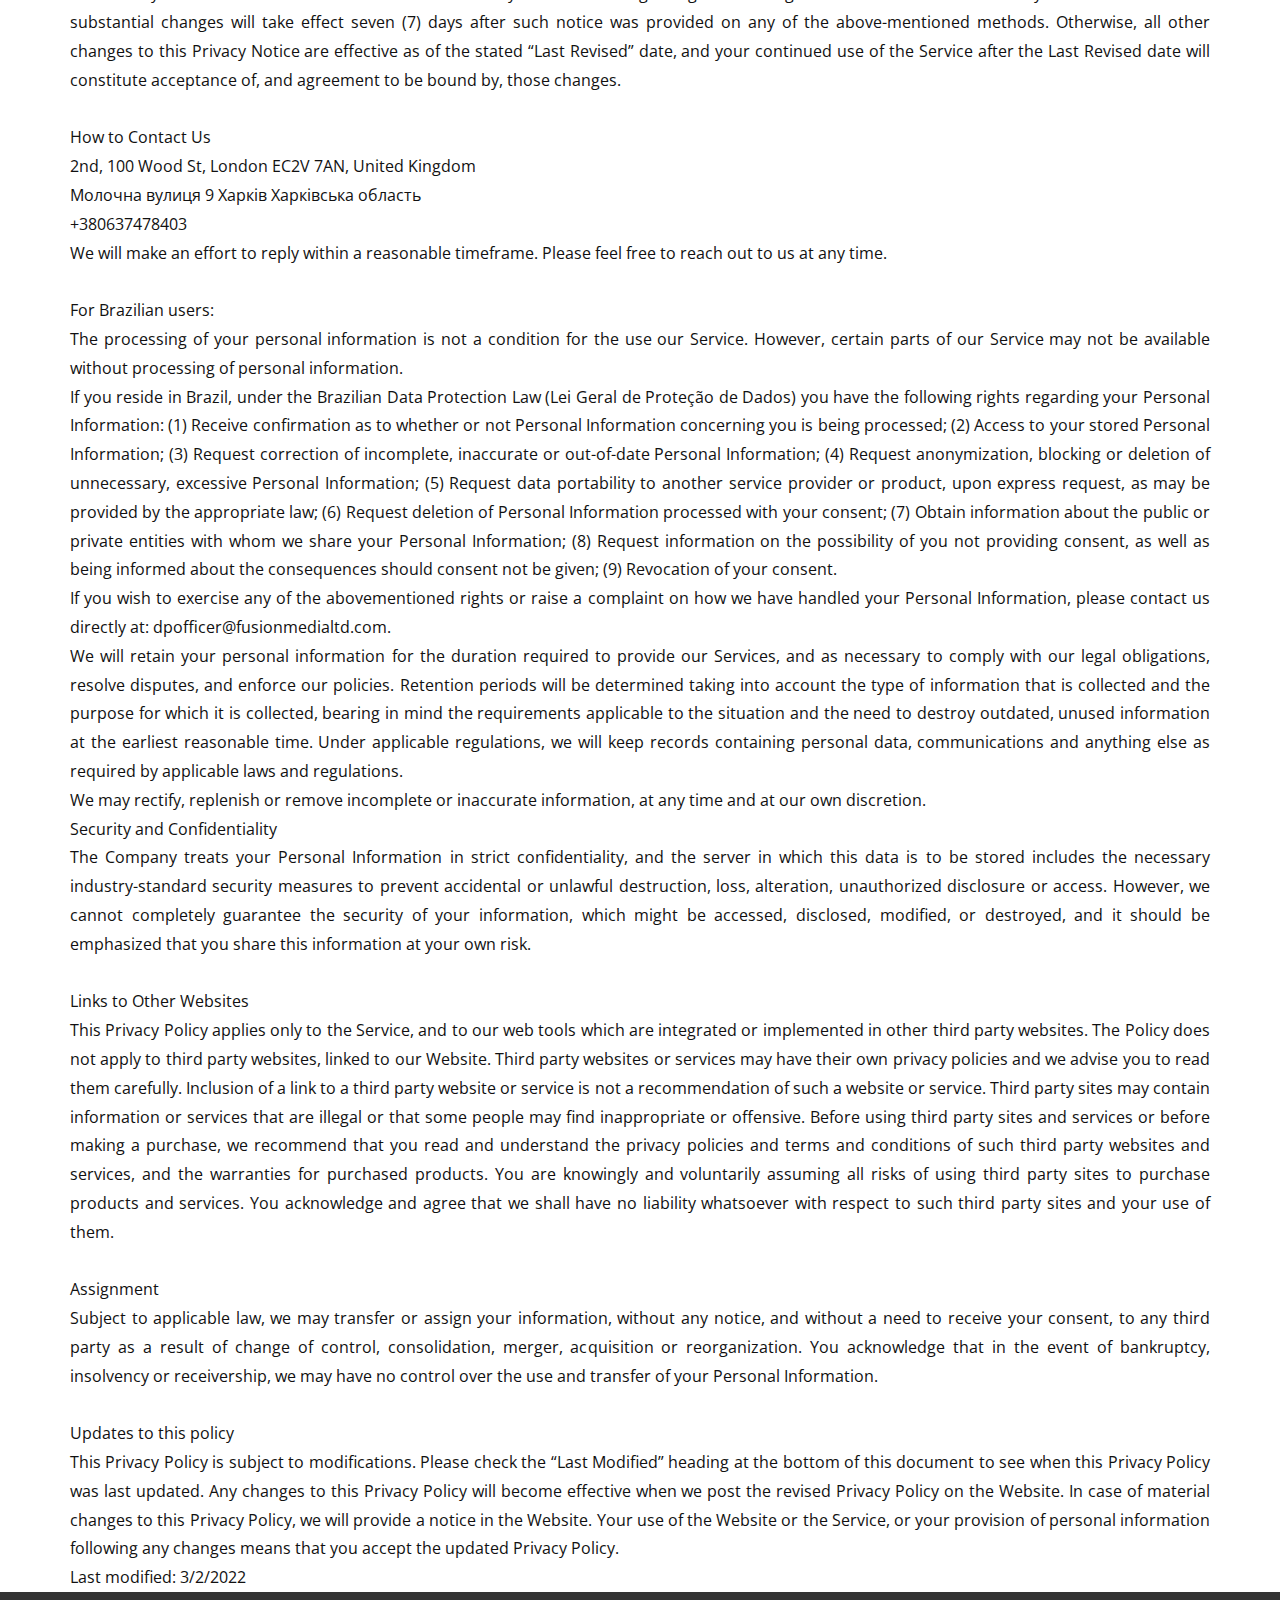
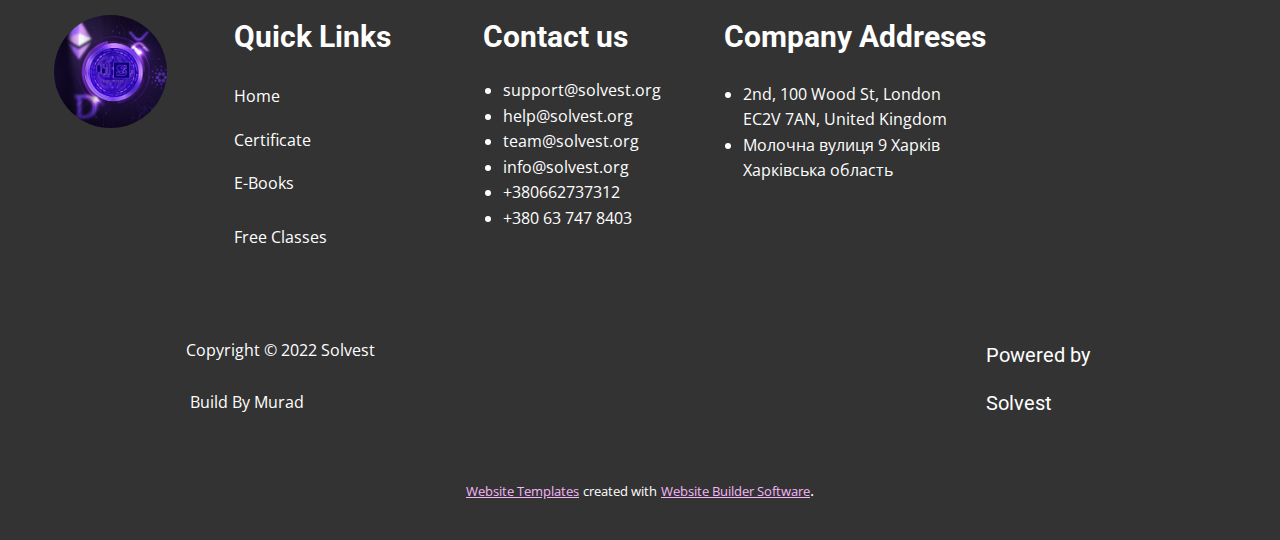
<file: Certificate.html>
<!DOCTYPE html>
<html style="font-size: 16px;">
  <head>
    <meta name="viewport" content="width=device-width, initial-scale=1.0">
    <meta charset="utf-8">
    <meta name="keywords" content="Solvest ldt, ​The privacy of the company according to the documents approved in the attestation, Iterative Methods">
    <meta name="description" content="">
    <meta name="page_type" content="np-template-header-footer-from-plugin">
    <title>Certificate</title>
    <link rel="stylesheet" href="nicepage.css" media="screen">
<link rel="stylesheet" href="Certificate.css" media="screen">
    <script class="u-script" type="text/javascript" src="jquery.js" defer=""></script>
    <script class="u-script" type="text/javascript" src="nicepage.js" defer=""></script>
    <meta name="generator" content="Nicepage 4.5.4, nicepage.com">
    <link id="u-theme-google-font" rel="stylesheet" href="https://fonts.googleapis.com/css?family=Roboto:100,100i,300,300i,400,400i,500,500i,700,700i,900,900i|Open+Sans:300,300i,400,400i,500,500i,600,600i,700,700i,800,800i">
    
    
    
    <script type="application/ld+json">{
		"@context": "http://schema.org",
		"@type": "Organization",
		"name": ""
}</script>
    <meta name="theme-color" content="#eb7df2">
    <meta property="og:title" content="Certificate">
    <meta property="og:type" content="website">
  </head>
  <body class="u-body u-xl-mode"><header class="u-clearfix u-header" id="sec-8c36"><div class="u-align-left u-clearfix u-sheet u-sheet-1">
        <img class="u-image u-image-1" src="images/cropped-Solvest-logos_transparent-2.png" data-image-width="904" data-image-height="580">
        <nav class="u-menu u-menu-dropdown u-offcanvas u-menu-1">
          <div class="menu-collapse">
            <a class="u-button-style u-custom-text-active-color u-custom-text-hover-color u-nav-link" href="#">
              <svg class="u-svg-link" viewBox="0 0 24 24"><use xmlns:xlink="http://www.w3.org/1999/xlink" xlink:href="#svg-283f"></use></svg>
              <svg class="u-svg-content" version="1.1" id="svg-283f" viewBox="0 0 16 16" x="0px" y="0px" xmlns:xlink="http://www.w3.org/1999/xlink" xmlns="http://www.w3.org/2000/svg"><g><rect y="1" width="16" height="2"></rect><rect y="7" width="16" height="2"></rect><rect y="13" width="16" height="2"></rect>
</g></svg>
            </a>
          </div>
          <div class="u-custom-menu u-nav-container">
            <ul class="u-nav u-unstyled"><li class="u-nav-item"><a class="u-button-style u-nav-link u-text-active-palette-1-base u-text-hover-palette-2-dark-1" href="Home.html" style="padding: 10px 26px;">Home</a>
</li><li class="u-nav-item"><a class="u-button-style u-nav-link u-text-active-palette-1-base u-text-hover-palette-2-dark-1" href="Certificate.html" style="padding: 10px 26px;">Certificate</a>
</li><li class="u-nav-item"><a class="u-button-style u-nav-link u-text-active-palette-1-base u-text-hover-palette-2-dark-1" href="https://solvest.org/store/" style="padding: 10px 26px;">E-Books</a>
</li><li class="u-nav-item"><a class="u-button-style u-nav-link u-text-active-palette-1-base u-text-hover-palette-2-dark-1" href="https://solvest.org/free/" style="padding: 10px 26px;">Free Classes</a>
</li><li class="u-nav-item"><a class="u-button-style u-nav-link u-text-active-palette-1-base u-text-hover-palette-2-dark-1" href="https://solvest.org/log-in/" style="padding: 10px 26px;">Log in</a>
</li><li class="u-nav-item"><a class="u-button-style u-nav-link u-text-active-palette-1-base u-text-hover-palette-2-dark-1" href="https://solvest.org/sign-up/" style="padding: 10px 26px;">Sign up</a>
</li></ul>
          </div>
          <div class="u-custom-menu u-nav-container-collapse">
            <div class="u-black u-container-style u-inner-container-layout u-opacity u-opacity-95 u-sidenav">
              <div class="u-inner-container-layout u-sidenav-overflow">
                <div class="u-menu-close"></div>
                <ul class="u-align-center u-nav u-popupmenu-items u-unstyled u-nav-2"><li class="u-nav-item"><a class="u-button-style u-nav-link" href="Home.html" style="padding: 10px 26px;">Home</a>
</li><li class="u-nav-item"><a class="u-button-style u-nav-link" href="Certificate.html" style="padding: 10px 26px;">Certificate</a>
</li><li class="u-nav-item"><a class="u-button-style u-nav-link" href="https://solvest.org/store/" style="padding: 10px 26px;">E-Books</a>
</li><li class="u-nav-item"><a class="u-button-style u-nav-link" href="https://solvest.org/free/" style="padding: 10px 26px;">Free Classes</a>
</li><li class="u-nav-item"><a class="u-button-style u-nav-link" href="https://solvest.org/log-in/" style="padding: 10px 26px;">Log in</a>
</li><li class="u-nav-item"><a class="u-button-style u-nav-link" href="https://solvest.org/sign-up/" style="padding: 10px 26px;">Sign up</a>
</li></ul>
              </div>
            </div>
            <div class="u-black u-menu-overlay u-opacity u-opacity-70"></div>
          </div>
        </nav>
      </div></header>
    <section class="u-align-left u-clearfix u-image u-shading u-section-1" src="" data-image-width="1600" data-image-height="1067" id="sec-62ec">
      <div class="u-clearfix u-sheet u-sheet-1">
        <h1 class="u-text u-text-default u-title u-text-1">Solvest ldt</h1>
        <h1 class="u-text u-text-2"> The privacy of the company according to the documents approved in the attestation</h1>
      </div>
    </section>
    <section class="u-align-center u-clearfix u-section-2" id="sec-0216">
      <div class="u-clearfix u-sheet u-sheet-1">
        <h4 class="u-text u-text-default u-text-1"> Solvest was founded in 2022 in London, England, and Kharkiv, Ukraine. This company is one of the most interested in forex/CFD education, teaching everything related to blockchain and cryptocurrency technologies.<br> And offering a range of sample classes and lectures. The company has a high and strong level of regulation that makes it a favorite among traders and students who are concerned with the security of their deposits,<br>The privacy of the company, according to the papers approved in the certification and the information documented by the competent authorities, determines that the solvest company is limited to a value of 1000 shares.<br>Shares determine the company's share within the financial and economic environment.<br> In addition, the Solvest team also has a long experience and a good reputation, and by working with individual clients, they have access to a wide range of asset classes in which diversification can be successfully achieved: Solvest offers lectures and tutorials in more than 55 different areas. Currency pairs, 85 stock indices, 1,500 cryptocurrencies, as well as 660 individual stocks. It's also better, and unusually, there are special lessons and classes on investing in bonds and mutual funds. <br>
          <br>
        </h4>
        <p class="u-align-justify u-text u-text-default u-text-2"> What Information We Process?<br>We may collect and process certain information that identifies an individual or may with reasonable effort identify an individual (“Personal Information”). We treat information that is specifically connected or linked to any Personal Information – as long as such connection or linkage exists – as Personal Information.<br>We may also disclose Personal Information we have collected with our service providers for a business purpose (as further detailed in “Business/Commercial Purpose for Collection” section below), subject to a contract that describes the purpose and restricts the use of Personal Information disclosed, or with other third parties for a commercial purpose, which may be considered a sale under the CCPA, as detailed in the following chart:<br>In the 12 preceding months, we have collected, disclosed and/or sold the following categories of Personal Information:<br>Category of Personal Information Collected<br>Personal Information Collected<br>Categories of service providers to whom Personal Information was disclosed<br>Categories of third parties to whom Personal Information was sold<br>Identifiers<br>Full name, email address, physical address, IP, social media credentials and identifiers<br>Affiliate Companies<br>Ad networks<br>Data analytics providers<br>Email and cloud providers<br>Auditors and advisors<br>Other users<br>Ad networks<br>Data analytics providers<br>Personal Information Categories listed in the California Customer Records Statute (Cal. Civ. Code § 1798.80(e))<br>Telephone number<br>Affiliate Companies<br>Email and cloud providers<br>Auditors and advisors<br>Protected classification characteristics under California or federal law<br>Date of birth<br>Affiliate Companies<br>Data analytics providers<br>Email and cloud providers<br>Auditors and advisors<br>Internet or Other Electronic Network Activity Information<br>Browsing history, search history, information on a consumer’s interaction with a website, application, or advertisement.<br>Affiliate Companies<br>Ad networks<br>Data analytics providers<br>Email and cloud providers<br>Auditors and advisors<br>Ad networks<br>Data analytics providers<br>Geolocation Data<br>Approximate geolocation<br>Affiliate Companies<br>Ad networks<br>Data analytics providers<br>Email and cloud providers<br>Auditors and advisors<br>Ad networks<br>Data analytics providers<br>We may share or transfer Personal Information to third parties as assets that are part of a merger, acquisition, bankruptcy or other transaction in which the third party assumes control of all or part of the Company. Such transfer will be handled according to the requirement of the CCPA and shall not be regarded as a sale of Personal Information under the CCPA.<br>Sources of Personal Information<br>In the 12 preceding months, we have collected the above-mentioned categories of Personal Information from the following categories of sources:<br>Consumer directly;<br>Advertising networks;<br>Data analytics providers;<br>Operating Systems;<br>Social Networks;<br>Business/Commercial Purpose for Collection<br>Company only collects and processes Personal Information in a way that is compatible with and relevant for the purpose for which it was collected or authorized. As a general matter, for all categories of data we collect, we may use the information we collect (including Personal Information, to the extent applicable) to:<br>provide, operate, maintain, improve, and promote the Service;<br>enable you to access and use the Service;<br>send transactional messages, including responses to your comments, questions, and requests; provide customer service and support; and send you technical notices, updates, security alerts, and support and administrative messages;<br>send commercial communications, in accordance with your communication preferences, such as providing you with information about products and services, features, surveys, newsletters, offers, promotions and events about us and our partners; and send other news or information about us and our partners.<br>monitor and analyze trends, usage, and activities in connection with the Service and for marketing or advertising purposes;<br>comply with legal obligations as well as to investigate and prevent fraudulent transactions, unauthorized access to the Services, and other illegal activities;<br>personalize the Service, including by providing features, content or ads that match your interests and preferences; and<br>process for other purposes for which we obtain your consent.<br>
          <br>User Rights under the CCPA<br>The CCPA provides consumers with specific rights regarding their Personal Information. This section describes your CCPA rights and explains how to exercise those rights.<br>
          <br>Access to Personal Information<br>You may request, up to two times each year, that we disclose to you the categories and specific pieces of Personal Information that we have collected about you, the categories of sources from which your Personal Information is collected, the business or commercial purpose for collecting your Personal Information, the categories of Personal Information that we disclosed for a business purpose, any categories of Personal Information about you that we sold, the categories of third-parties with whom we have shared your Personal Information, and the business or commercial purpose for selling your Personal Information, if applicable.<br>Deletion Requests<br>You have the right to request that we delete any Personal Information collected from you and retained, unless an exception applies.<br>Once we receive and confirm your verifiable consumer request, we will delete (and direct our service providers, subcontractors, and consultants to delete) your Personal Information, unless an exception applies.<br>
          <br>Right to Opt-Out of the Sale of Personal Information<br>In the event that we sell your Personal Information, you have the right to submit a request to opt-out of the sale of your Personal Information. You may change your decision at any time and permit us to sell your Personal Information.<br>If you do not want us to sell your Personal Information to third parties, please click here or submit your request to our email address: support@solvest.org or to our physical address in the “How to Contact Us” section below (please refer to the ‘Exercising Your Rights’ section below).<br>After you opt-out, we may continue to share some Personal Information with our partners (who will function as our service providers in such instance) to help us perform business-related functions such as, but not limited to, providing the Service, ensuring that the Service is working correctly and securely, providing aggregate statistics and analytics and/or preventing fraud. If you access our Service from other devices or browsers, visit the links below from those devices or browsers to ensure your choice applies to the Personal Information collected when you use those devices or browsers.<br>Additionally, although clicking the “Do Not Sell My Personal Information” link will opt you out of the sale of your Personal Information for advertising purposes, it will not opt you out of the use of previously collected and sold Personal or all interest-based advertising. If you would like more information about how to opt-out of interest-based advertising in desktop and mobile browsers on a particular device.<br>Exercising Your Rights<br>You can exercise your rights (such as access and deletion) by submitting a verifiable consumer request to our email address: dpofficer@fusionmedialtd.com or to our physical address in the “How to Contact Us” section below.<br>Only you or a person authorized to act on your behalf may make a consumer request related to your Personal Information.<br>The request must:<br>Provide sufficient information to allow us to reasonably verify you are the person about whom we collected Personal Information or an authorized representative.<br>Describe your request with sufficient details to allow us to properly understand, evaluate, and respond to it.<br>We cannot respond to your request or provide you with Personal Information if we cannot verify your identity or authority to make the request and confirm the Personal Information relates to you. Making a verifiable consumer request does not require you to create an account with us. We will only use Personal Information provided in a verifiable consumer request to verify the requestor’s identity or authority to make the request.  We will only use Personal Information provided in a verifiable consumer request to verify the requestor’s identity or authority to make the request.<br>You may only request a copy of your data twice within a 12-month period.<br>If you have any general questions about the Personal Information that we collect about you how we use it, please contact us at support@solvest.org.<br>
          <br>Response Timing and Format<br>Our goal is to respond to a verifiable consumer request within 45 days of its receipt. If we require more time, we will inform you of the reason and extension period in writing within the first 45 days’ period. We will deliver our written response, by mail or electronically, at your option. Any disclosures we provide will cover only the 12-month period preceding the request. If reasonably possible, we will provide your Personal Information in a format that is readily useable and should allow you to transmit the information without hindrance.<br>We do not charge a fee to process or respond to your verifiable consumer request unless it is excessive, repetitive, or manifestly unfounded. If we determine that the request warrants a fee, we will tell you why we made that decision and provide you with a cost estimate before completing your request.<br>In case of rejection, the response we provide will explain the reasons for which we cannot comply with your request.<br>Please note that these CCPA rights are not absolute and requests are subject to any applicable legal requirements, including legal and ethical reporting or document retention obligations.<br>
          <br>Designating Agents<br>You can designate an authorized agent to make a request under the CCPA on your behalf if:<br>The authorized agent is a natural person or a business entity registered with the Secretary of State of California; and<br>You sign a written declaration that you authorize the authorized agent to act on your behalf.<br>If you use an authorized agent to submit a request to exercise your right to know or your right to request deletion, please mail a certified copy of your written declaration authorizing the authorized agent to act on your behalf using the contact information below.<br>If you provide an authorized agent with power of attorney pursuant to Probate Code sections 4000 to 4465, it may not be necessary to perform these steps and we will respond to any request from such authorized agent in accordance with the CCPA.<br>
          <br>Non-Discrimination<br> You have a right not to receive discriminatory treatment for exercising your privacy rights under the CCPA.<br>Unless permitted by the CCPA, we will not:<br>Deny you goods or services.<br>Charge you different prices or rates for goods or services, including through granting discounts or other benefits, or imposing penalties.<br>Provide you a different level or quality of goods or services.<br>Suggest that you may receive a different price or rate for goods or services or a different level or quality of goods or services.<br>Record Keeping<br>We will maintain records of consumer requests made pursuant to the CCPA and our responses to said requests for a minimum period of 24 months. Such information will be used for any other purpose other than records keeping requirements under the CCPA or other legal requirements such as law, court order, subpoena, warrant or other legal judicial process.<br>Below are metrics about the number of requests we received and the median number of days it took us to respond to such requests:<br>Type of Request<br>Number of Requests<br>Median Number of Days to Respond<br>Right to Know<br>Right to Delete<br>Right to Opt-Out of a Sale<br>
          <br>Children’s Information<br>Our Service is not intended for minors below the age of 16 years or otherwise below the legal age for providing consent that is not subject to authorization by the holder of parental responsibility, in accordance with the laws in the jurisdiction your reside (“Age of Consent”), and we will not knowingly collect Personal Information from children. If we become aware that a user is under the age of Age of Consent, we will remove their information from our files. We reserve the right to request proof of age at any stage so that we can verify that children are not using the Service.<br>
          <br>Updates or Amendments to the Privacy Notice<br>We reserve the right to change this Privacy Notice at any time, so please re-visit this page frequently. We will provide notice of substantial changes of this Privacy Notice on the Service and/or we will send you an e-mail regarding such changes to the e-mail address that you volunteered. Such substantial changes will take effect seven (7) days after such notice was provided on any of the above-mentioned methods. Otherwise, all other changes to this Privacy Notice are effective as of the stated “Last Revised” date, and your continued use of the Service after the Last Revised date will constitute acceptance of, and agreement to be bound by, those changes.<br>
          <br>How to Contact Us<br>2nd, 100 Wood St, London EC2V 7AN, United Kingdom<br>Молочна вулиця 9 Харків Харківська область<br>+380637478403<br>We will make an effort to reply within a reasonable timeframe. Please feel free to reach out to us at any time.<br>
          <br>For Brazilian users:<br>The processing of your personal information is not a condition for the use our Service. However, certain parts of our Service may not be available without processing of personal information.<br>If you reside in Brazil, under the Brazilian Data Protection Law (Lei Geral de Proteção de Dados) you have the following rights regarding your Personal Information: (1) Receive confirmation as to whether or not Personal Information concerning you is being processed; (2) Access to your stored Personal Information; (3) Request correction of incomplete, inaccurate or out-of-date Personal Information; (4) Request anonymization, blocking or deletion of unnecessary, excessive Personal Information; (5) Request data portability to another service provider or product, upon express request, as may be provided by the appropriate law; (6) Request deletion of Personal Information processed with your consent; (7) Obtain information about the public or private entities with whom we share your Personal Information; (8) Request information on the possibility of you not providing consent, as well as being informed about the consequences should consent not be given; (9) Revocation of your consent.<br>If you wish to exercise any of the abovementioned rights or raise a complaint on how we have handled your Personal Information, please contact us directly at: dpofficer@fusionmedialtd.com.<br>We will retain your personal information for the duration required to provide our Services, and as necessary to comply with our legal obligations, resolve disputes, and enforce our policies. Retention periods will be determined taking into account the type of information that is collected and the purpose for which it is collected, bearing in mind the requirements applicable to the situation and the need to destroy outdated, unused information at the earliest reasonable time. Under applicable regulations, we will keep records containing personal data, communications and anything else as required by applicable laws and regulations.<br>We may rectify, replenish or remove incomplete or inaccurate information, at any time and at our own discretion.<br>Security and Confidentiality<br>The Company treats your Personal Information in strict confidentiality, and the server in which this data is to be stored includes the necessary industry-standard security measures to prevent accidental or unlawful destruction, loss, alteration, unauthorized disclosure or access. However, we cannot completely guarantee the security of your information, which might be accessed, disclosed, modified, or destroyed, and it should be emphasized that you share this information at your own risk.<br>
          <br>Links to Other Websites<br>This Privacy Policy applies only to the Service, and to our web tools which are integrated or implemented in other third party websites. The Policy does not apply to third party websites, linked to our Website. Third party websites or services may have their own privacy policies and we advise you to read them carefully. Inclusion of a link to a third party website or service is not a recommendation of such a website or service. Third party sites may contain information or services that are illegal or that some people may find inappropriate or offensive. Before using third party sites and services or before making a purchase, we recommend that you read and understand the privacy policies and terms and conditions of such third party websites and services, and the warranties for purchased products. You are knowingly and voluntarily assuming all risks of using third party sites to purchase products and services. You acknowledge and agree that we shall have no liability whatsoever with respect to such third party sites and your use of them.<br>
          <br>Assignment<br>Subject to applicable law, we may transfer or assign your information, without any notice, and without a need to receive your consent, to any third party as a result of change of control, consolidation, merger, acquisition or reorganization. You acknowledge that in the event of bankruptcy, insolvency or receivership, we may have no control over the use and transfer of your Personal Information.<br>
          <br>Updates to this policy<br>This Privacy Policy is subject to modifications. Please check the “Last Modified” heading at the bottom of this document to see when this Privacy Policy was last updated. Any changes to this Privacy Policy will become effective when we post the revised Privacy Policy on the Website. In case of material changes to this Privacy Policy, we will provide a notice in the Website. Your use of the Website or the Service, or your provision of personal information following any changes means that you accept the updated Privacy Policy.<br>Last modified: 3/2/2022
        </p>
      </div>
    </section>
    
    
    <footer class="u-align-center-md u-align-center-sm u-align-center-xs u-clearfix u-footer u-grey-80" id="sec-0381"><div class="u-clearfix u-sheet u-sheet-1">
        <div class="u-image u-image-circle u-image-1" alt="" data-image-width="1600" data-image-height="1067"></div>
        <h3 class="u-headline u-text u-text-default u-text-1">
          <a href="/">Contact us</a>
        </h3>
        <h3 class="u-headline u-text u-text-default u-text-2">
          <a href="/">Quick Links </a>
        </h3>
        <h3 class="u-headline u-text u-text-default u-text-3">
          <a href="/">Company Addreses</a>
        </h3>
        <ul class="u-text u-text-default u-text-4">
          <li> support@solvest.org<br>
          </li>
          <li> help@solvest.org</li>
          <li> team@solvest.org</li>
          <li>info@solvest.org<br>
          </li>
          <li>+380662737312<br>
          </li>
          <li>+380 63 747 8403<br>
          </li>
        </ul>
        <ul class="u-text u-text-5">
          <li> 2nd, 100 Wood St, London EC2V 7AN, United Kingdom</li>
          <li> Молочна вулиця 9 Харків Харківська область</li>
        </ul>
        <a href="Home.html" data-page-id="215988740" class="u-border-1 u-border-active-palette-2-base u-border-hover-palette-1-base u-btn u-button-style u-none u-text-body-alt-color u-text-hover-palette-1-base u-btn-1">Home</a>
        <a href="Certificate.html" data-page-id="10159964" class="u-border-1 u-border-active-palette-2-base u-border-hover-palette-1-base u-btn u-button-style u-none u-text-body-alt-color u-text-hover-palette-1-base u-btn-2">Certificate</a>
        <a href="https://solvest.org/store/" class="u-border-1 u-border-active-palette-2-base u-border-hover-palette-1-base u-btn u-button-style u-none u-text-body-alt-color u-text-hover-palette-1-base u-btn-3">E-Books</a>
        <a href="https://solvest.org/free/" class="u-border-1 u-border-active-palette-2-base u-border-hover-palette-1-base u-btn u-button-style u-none u-text-body-alt-color u-text-hover-palette-1-base u-btn-4">Free Classes</a>
        <p class="u-text u-text-default u-text-6"> Copyright © 2022 Solvest<br>
          <br>&nbsp;Build By Murad
        </p>
        <h5 class="u-text u-text-7">Powered by&nbsp;<br>
          <br>Solvest
        </h5>
      </div></footer>
    <section class="u-backlink u-clearfix u-grey-80">
      <a class="u-link" href="https://nicepage.com/website-templates" target="_blank">
        <span>Website Templates</span>
      </a>
      <p class="u-text">
        <span>created with</span>
      </p>
      <a class="u-link" href="" target="_blank">
        <span>Website Builder Software</span>
      </a>. 
    </section>
  </body>
</html>
</file>
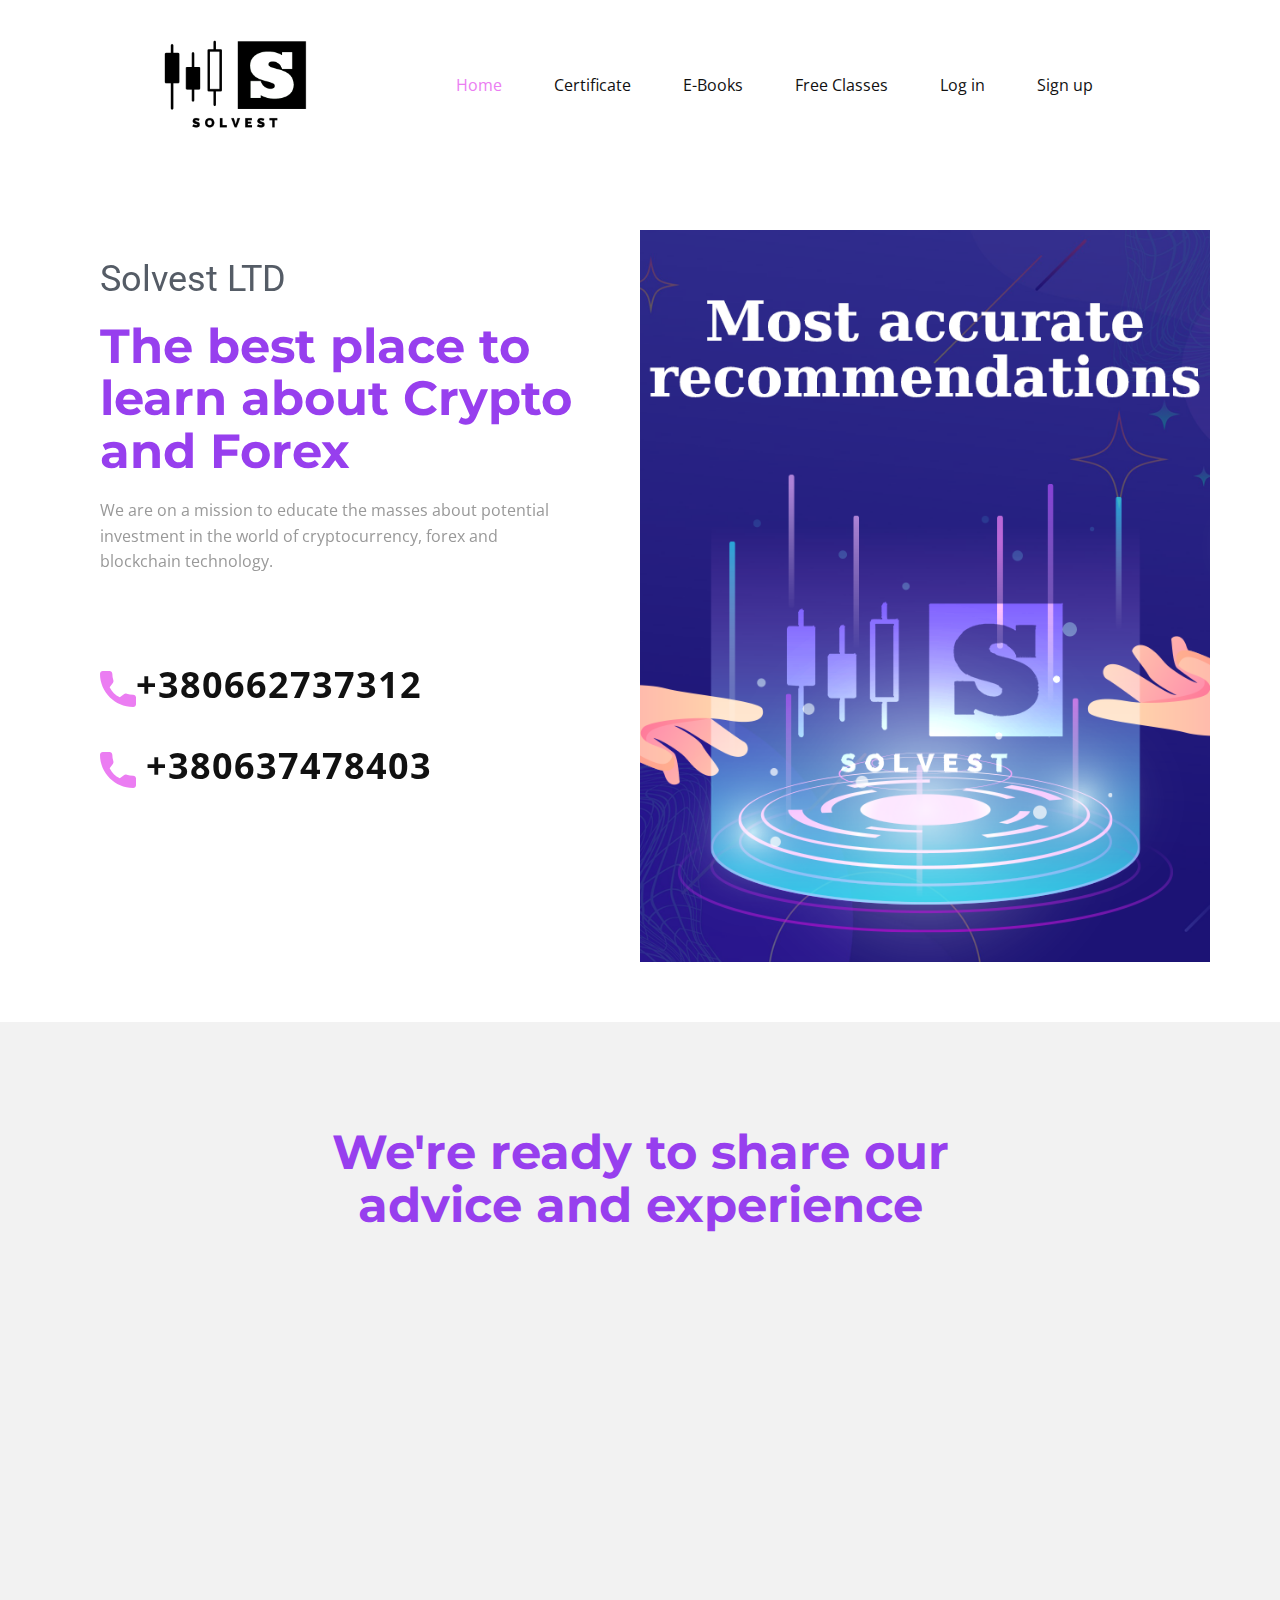
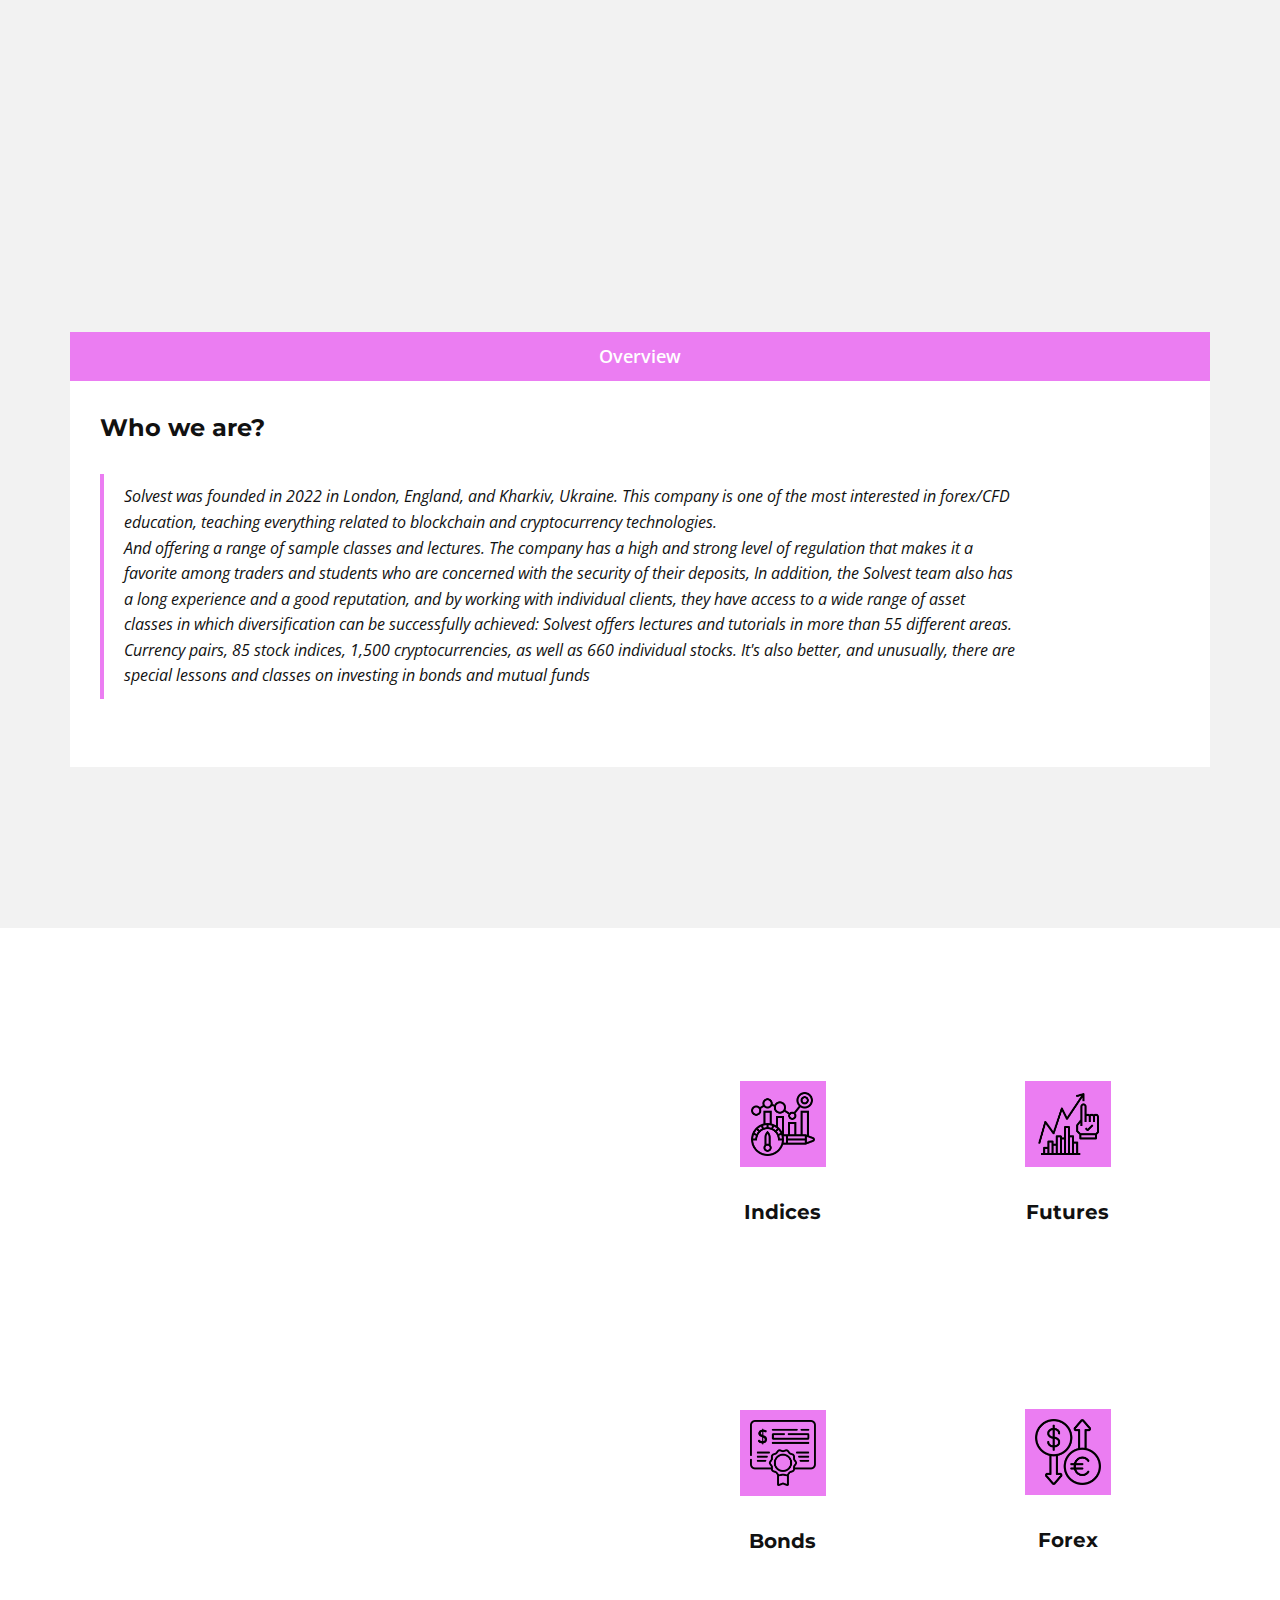
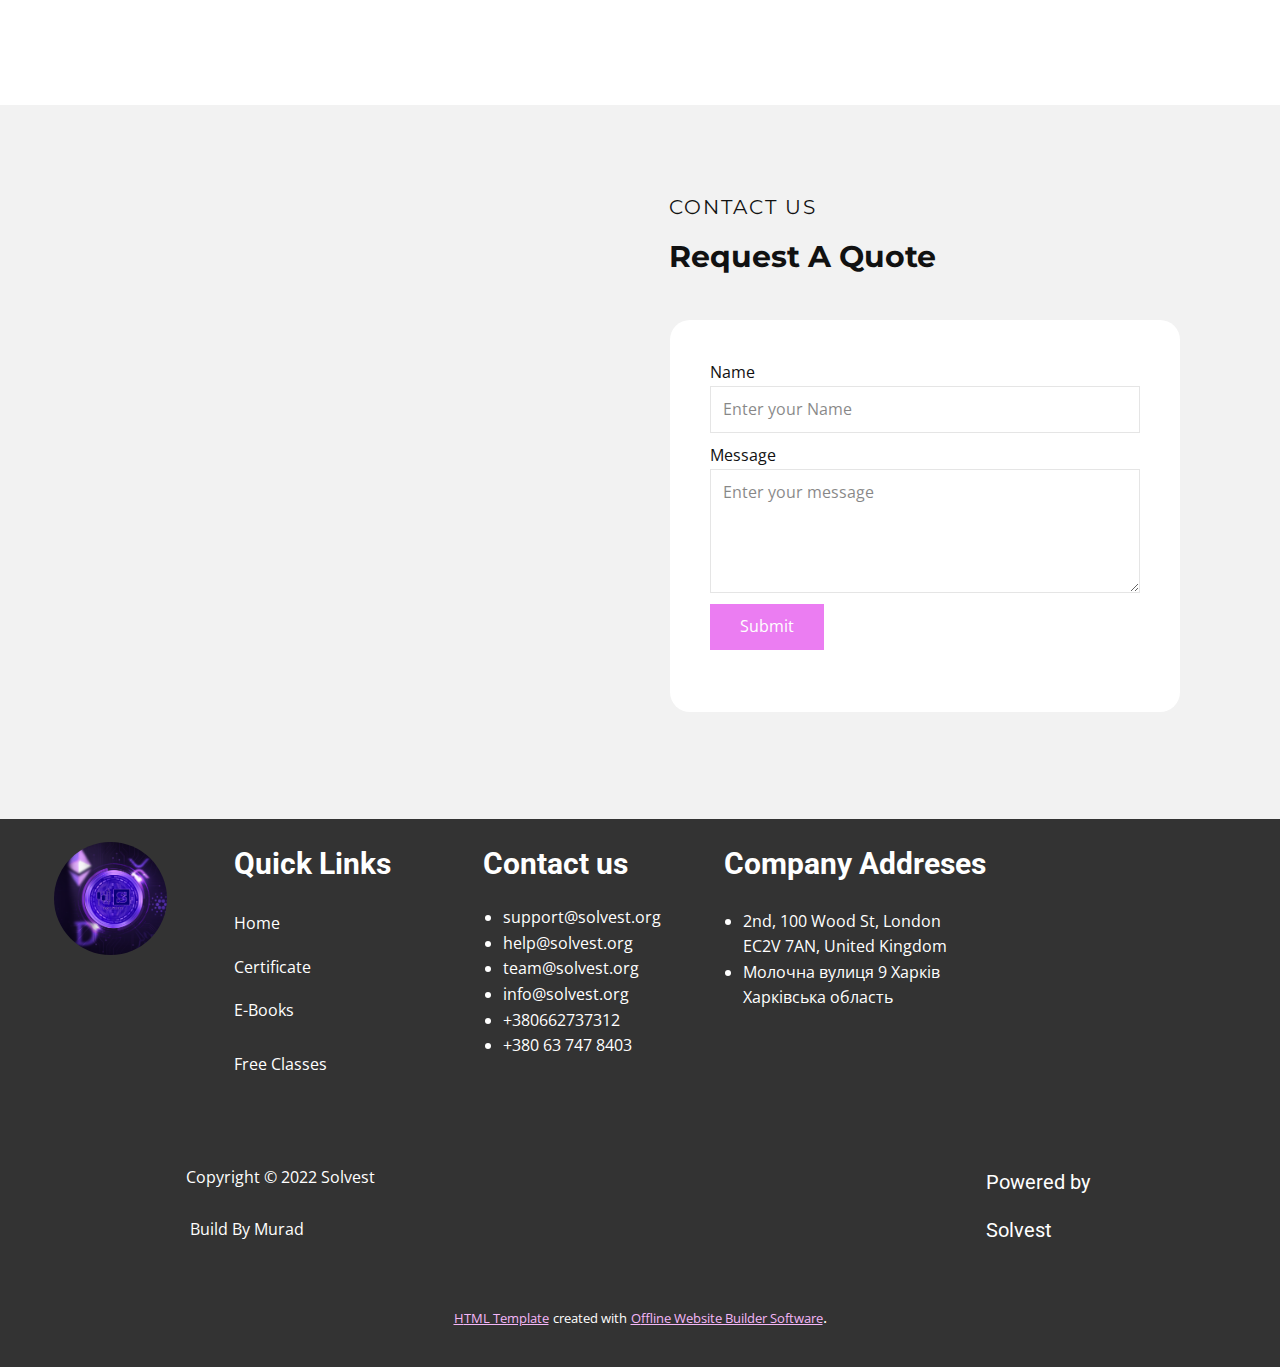
<file: Home.html>
<!DOCTYPE html>
<html style="font-size: 16px;">
  <head>
    <meta name="viewport" content="width=device-width, initial-scale=1.0">
    <meta charset="utf-8">
    <meta name="keywords" content="​We do business, not just marketing, ​We&amp;apos;re ready to share our advice and experience, ​For our best quality you have chosen us, ​Get Free Advice, Our Amazing Team, What People Say, ​Fundraising for nonprofits made simple">
    <meta name="description" content="">
    <meta name="page_type" content="np-template-header-footer-from-plugin">
    <title>Home</title>
    <link rel="stylesheet" href="nicepage.css" media="screen">
<link rel="stylesheet" href="Home.css" media="screen">
    <script class="u-script" type="text/javascript" src="jquery.js" defer=""></script>
    <script class="u-script" type="text/javascript" src="nicepage.js" defer=""></script>
    <meta name="generator" content="Nicepage 4.5.4, nicepage.com">
    <link id="u-theme-google-font" rel="stylesheet" href="https://fonts.googleapis.com/css?family=Roboto:100,100i,300,300i,400,400i,500,500i,700,700i,900,900i|Open+Sans:300,300i,400,400i,500,500i,600,600i,700,700i,800,800i">
    <link id="u-page-google-font" rel="stylesheet" href="https://fonts.googleapis.com/css?family=Montserrat:100,100i,200,200i,300,300i,400,400i,500,500i,600,600i,700,700i,800,800i,900,900i">
    
    
    
    
    
    
    <script type="application/ld+json">{
		"@context": "http://schema.org",
		"@type": "Organization",
		"name": ""
}</script>
    <meta name="theme-color" content="#eb7df2">
    <meta property="og:title" content="Home">
    <meta property="og:type" content="website">
  </head>
  <body class="u-body u-xl-mode"><header class="u-clearfix u-header" id="sec-8c36"><div class="u-align-left u-clearfix u-sheet u-sheet-1">
        <img class="u-image u-image-1" src="images/cropped-Solvest-logos_transparent-2.png" data-image-width="904" data-image-height="580">
        <nav class="u-menu u-menu-dropdown u-offcanvas u-menu-1">
          <div class="menu-collapse">
            <a class="u-button-style u-custom-text-active-color u-custom-text-hover-color u-nav-link" href="#">
              <svg class="u-svg-link" viewBox="0 0 24 24"><use xmlns:xlink="http://www.w3.org/1999/xlink" xlink:href="#svg-283f"></use></svg>
              <svg class="u-svg-content" version="1.1" id="svg-283f" viewBox="0 0 16 16" x="0px" y="0px" xmlns:xlink="http://www.w3.org/1999/xlink" xmlns="http://www.w3.org/2000/svg"><g><rect y="1" width="16" height="2"></rect><rect y="7" width="16" height="2"></rect><rect y="13" width="16" height="2"></rect>
</g></svg>
            </a>
          </div>
          <div class="u-custom-menu u-nav-container">
            <ul class="u-nav u-unstyled"><li class="u-nav-item"><a class="u-button-style u-nav-link u-text-active-palette-1-base u-text-hover-palette-2-dark-1" href="Home.html" style="padding: 10px 26px;">Home</a>
</li><li class="u-nav-item"><a class="u-button-style u-nav-link u-text-active-palette-1-base u-text-hover-palette-2-dark-1" href="Certificate.html" style="padding: 10px 26px;">Certificate</a>
</li><li class="u-nav-item"><a class="u-button-style u-nav-link u-text-active-palette-1-base u-text-hover-palette-2-dark-1" href="https://solvest.org/store/" style="padding: 10px 26px;">E-Books</a>
</li><li class="u-nav-item"><a class="u-button-style u-nav-link u-text-active-palette-1-base u-text-hover-palette-2-dark-1" href="https://solvest.org/free/" style="padding: 10px 26px;">Free Classes</a>
</li><li class="u-nav-item"><a class="u-button-style u-nav-link u-text-active-palette-1-base u-text-hover-palette-2-dark-1" href="https://solvest.org/log-in/" style="padding: 10px 26px;">Log in</a>
</li><li class="u-nav-item"><a class="u-button-style u-nav-link u-text-active-palette-1-base u-text-hover-palette-2-dark-1" href="https://solvest.org/sign-up/" style="padding: 10px 26px;">Sign up</a>
</li></ul>
          </div>
          <div class="u-custom-menu u-nav-container-collapse">
            <div class="u-black u-container-style u-inner-container-layout u-opacity u-opacity-95 u-sidenav">
              <div class="u-inner-container-layout u-sidenav-overflow">
                <div class="u-menu-close"></div>
                <ul class="u-align-center u-nav u-popupmenu-items u-unstyled u-nav-2"><li class="u-nav-item"><a class="u-button-style u-nav-link" href="Home.html" style="padding: 10px 26px;">Home</a>
</li><li class="u-nav-item"><a class="u-button-style u-nav-link" href="Certificate.html" style="padding: 10px 26px;">Certificate</a>
</li><li class="u-nav-item"><a class="u-button-style u-nav-link" href="https://solvest.org/store/" style="padding: 10px 26px;">E-Books</a>
</li><li class="u-nav-item"><a class="u-button-style u-nav-link" href="https://solvest.org/free/" style="padding: 10px 26px;">Free Classes</a>
</li><li class="u-nav-item"><a class="u-button-style u-nav-link" href="https://solvest.org/log-in/" style="padding: 10px 26px;">Log in</a>
</li><li class="u-nav-item"><a class="u-button-style u-nav-link" href="https://solvest.org/sign-up/" style="padding: 10px 26px;">Sign up</a>
</li></ul>
              </div>
            </div>
            <div class="u-black u-menu-overlay u-opacity u-opacity-70"></div>
          </div>
        </nav>
      </div></header>
    <section class="u-clearfix u-section-1" id="sec-1de5">
      <div class="u-clearfix u-sheet u-sheet-1">
        <div class="u-clearfix u-expanded-width u-layout-wrap u-layout-wrap-1">
          <div class="u-layout">
            <div class="u-layout-row">
              <div class="u-align-left u-container-style u-layout-cell u-size-30 u-layout-cell-1" data-animation-name="customAnimationIn" data-animation-duration="2000">
                <div class="u-container-layout u-container-layout-1">
                  <h2 class="u-text u-text-1">
                    <div style="direction: rtl;">
                      <span style="font-family: Roboto,sans-serif; font-weight: 400; background-color: #ffffff;" class="u-text-palette-5-dark-2">Solvest ​LTD </span>
                    </div>
                  </h2>
                  <h2 class="u-custom-font u-font-montserrat u-text u-text-default u-text-palette-2-base u-text-2"> The best place to learn about Crypto and Forex</h2>
                  <p class="u-text u-text-default u-text-grey-40 u-text-3"> We are on a mission to educate the masses about potential investment in the world of cryptocurrency, forex and blockchain technology.</p>
                  <a href="#" class="u-active-none u-btn u-button-style u-hover-none u-none u-text-hover-palette-1-base u-btn-1"><span class="u-icon u-text-palette-1-base"><svg class="u-svg-content" viewBox="0 0 405.333 405.333" x="0px" y="0px" style="width: 1em; height: 1em;"><path d="M373.333,266.88c-25.003,0-49.493-3.904-72.704-11.563c-11.328-3.904-24.192-0.896-31.637,6.699l-46.016,34.752    c-52.8-28.181-86.592-61.952-114.389-114.368l33.813-44.928c8.512-8.512,11.563-20.971,7.915-32.64    C142.592,81.472,138.667,56.96,138.667,32c0-17.643-14.357-32-32-32H32C14.357,0,0,14.357,0,32    c0,205.845,167.488,373.333,373.333,373.333c17.643,0,32-14.357,32-32V298.88C405.333,281.237,390.976,266.88,373.333,266.88z"></path></svg><img></span>+380662737312
                  </a>
                  <a href="#" class="u-active-none u-btn u-button-style u-hover-none u-none u-text-hover-palette-1-base u-btn-2"><span class="u-icon u-text-palette-1-base"><svg class="u-svg-content" viewBox="0 0 405.333 405.333" x="0px" y="0px" style="width: 1em; height: 1em;"><path d="M373.333,266.88c-25.003,0-49.493-3.904-72.704-11.563c-11.328-3.904-24.192-0.896-31.637,6.699l-46.016,34.752    c-52.8-28.181-86.592-61.952-114.389-114.368l33.813-44.928c8.512-8.512,11.563-20.971,7.915-32.64    C142.592,81.472,138.667,56.96,138.667,32c0-17.643-14.357-32-32-32H32C14.357,0,0,14.357,0,32    c0,205.845,167.488,373.333,373.333,373.333c17.643,0,32-14.357,32-32V298.88C405.333,281.237,390.976,266.88,373.333,266.88z"></path></svg><img></span>&nbsp;+380637478403
                  </a>
                </div>
              </div>
              <div class="u-container-style u-image u-layout-cell u-size-30 u-image-1" data-image-width="1280" data-image-height="853">
                <div class="u-container-layout u-container-layout-2"></div>
              </div>
            </div>
          </div>
        </div>
      </div>
    </section>
    <section class="u-align-center u-clearfix u-grey-5 u-section-2" id="carousel_c114">
      <div class="u-clearfix u-sheet u-sheet-1">
        <h5 class="u-custom-font u-font-montserrat u-text u-text-default u-text-1">&nbsp;&nbsp;</h5>
        <h2 class="u-custom-font u-font-montserrat u-text u-text-palette-2-base u-text-2"> We're ready to share our advice and experience</h2>
        <div class="u-expanded-width u-list u-list-1">
          <div class="u-repeater u-repeater-1">
            <div class="u-align-center u-container-style u-list-item u-radius-50 u-repeater-item u-shape-round u-white u-list-item-1" data-animation-name="customAnimationIn" data-animation-duration="2000">
              <div class="u-container-layout u-similar-container u-container-layout-1"><span class="u-file-icon u-icon u-text-palette-2-base u-icon-1"><img src="images/7.png" alt=""></span>
                <h5 class="u-custom-font u-font-montserrat u-text u-text-3"> Investment</h5>
                <p class="u-text u-text-4"> An investment is&nbsp;<b>an asset or item acquired with the goal of generating income or appreciation</b>. Appreciation refers to an increase in the value of an asset over time. When an individual purchases a good as an investment, the intent is not to consume the good but rather to use it in the future to create wealth.
                </p>
              </div>
            </div>
            <div class="u-align-center u-container-style u-list-item u-radius-50 u-repeater-item u-shape-round u-white u-list-item-2" data-animation-name="customAnimationIn" data-animation-duration="2000">
              <div class="u-container-layout u-similar-container u-container-layout-2"><span class="u-file-icon u-icon u-text-palette-2-base u-icon-2"><img src="images/8.png" alt=""></span>
                <h5 class="u-custom-font u-font-montserrat u-text u-text-5"> Financial planning</h5>
                <p class="u-text u-text-6"> Financial planners&nbsp;<b>analyze the financial statements of a company or individual to identify risks, rewards, and opportunities</b>. Also referred to as wealth management advisors, these qualified experts are responsible for analyzing financial statuses, developing budgets, and preparing analysis reports.
                </p>
              </div>
            </div>
            <div class="u-align-center u-container-style u-list-item u-radius-50 u-repeater-item u-shape-round u-white u-list-item-3" data-animation-name="customAnimationIn" data-animation-duration="2000">
              <div class="u-container-layout u-similar-container u-container-layout-3"><span class="u-file-icon u-icon u-text-palette-2-base u-icon-3"><img src="images/9.png" alt=""></span>
                <h5 class="u-custom-font u-font-montserrat u-text u-text-7"> Debt help</h5>
                <p class="u-text u-text-8"> Debt relief refers to&nbsp;<b>measures to reduce or refinance debt in order to make it easier for the borrower to repay it</b>. Options for debt relief may entail forgiving a portion of the debt's principal, lowering the interest rate, or consolidating several debts into a single lower-interest loan.
                </p>
              </div>
            </div>
          </div>
        </div>
      </div>
    </section>
    <section class="u-align-center u-clearfix u-grey-5 u-section-3" id="carousel_c69d">
      <div class="u-clearfix u-sheet u-sheet-1">
        <h2 class="u-custom-font u-font-montserrat u-text u-text-palette-2-base u-text-1">&nbsp;&nbsp;</h2>
        <div class="u-expanded-width u-tab-links-align-justify u-tabs u-tabs-1">
          <ul class="u-spacing-15 u-tab-list u-unstyled" role="tablist">
            <li class="u-tab-item" role="presentation">
              <a class="active u-active-palette-1-base u-button-style u-tab-link u-text-active-white u-text-body-color u-text-hover-grey-75 u-tab-link-1" id="link-tab-0da5" href="#tab-0da5" role="tab" aria-controls="tab-0da5" aria-selected="true">Overview</a>
            </li>
          </ul>
          <div class="u-tab-content">
            <div class="u-align-left u-container-style u-tab-active u-tab-pane u-white u-tab-pane-1" id="tab-0da5" role="tabpanel" aria-labelledby="link-tab-0da5">
              <div class="u-container-layout u-valign-top u-container-layout-1">
                <h5 class="u-custom-font u-font-montserrat u-text u-text-2">Who we are?</h5>
                <blockquote class="u-text u-text-3"> Solvest was founded in 2022 in London, England, and Kharkiv, Ukraine. This company is one of the most interested in forex/CFD education, teaching everything related to blockchain and cryptocurrency technologies.<br> And offering a range of sample classes and lectures. The company has a high and strong level of regulation that makes it a favorite among traders and students who are concerned with the security of their deposits,
In addition, the Solvest team also has a long experience and a good reputation, and by working with individual clients, they have access to a wide range of asset classes in which diversification can be successfully achieved: Solvest offers lectures and tutorials in more than 55 different areas. Currency pairs, 85 stock indices, 1,500 cryptocurrencies, as well as 660 individual stocks. It's also better, and unusually, there are special lessons and classes on investing in bonds and mutual funds 
                </blockquote>
              </div>
            </div>
          </div>
        </div>
      </div>
    </section>
    <section class="u-clearfix u-section-4" id="carousel_120d">
      <div class="u-clearfix u-sheet u-sheet-1">
        <div class="u-clearfix u-expanded-width u-layout-wrap u-layout-wrap-1">
          <div class="u-layout">
            <div class="u-layout-row">
              <div class="u-size-30 u-size-60-md">
                <div class="u-layout-col">
                  <div class="u-container-style u-layout-cell u-size-60 u-layout-cell-1" data-animation-name="customAnimationIn" data-animation-duration="3000">
                    <div class="u-container-layout u-container-layout-1">
                      <div class="u-container-style u-grey-5 u-group u-group-1">
                        <div class="u-container-layout u-container-layout-2">
                          <div class="u-image u-image-circle u-image-1" alt="" data-image-width="1656" data-image-height="1080"></div>
                          <p class="u-custom-font u-font-montserrat u-text u-text-default u-text-1"> We provide educational and investment services</p>
                        </div>
                      </div>
                      <img class="u-image u-image-default u-image-2" src="images/image_2022-03-02_01-04-482.png" alt="" data-image-width="1280" data-image-height="853">
                    </div>
                  </div>
                </div>
              </div>
              <div class="u-size-30 u-size-60-md">
                <div class="u-layout-col">
                  <div class="u-size-30">
                    <div class="u-layout-row">
                      <div class="u-align-center u-container-style u-layout-cell u-size-30 u-layout-cell-2">
                        <div class="u-container-layout u-valign-middle u-container-layout-3"><span class="u-file-icon u-icon u-palette-1-base u-spacing-10 u-icon-1"><img src="images/2654451.png" alt=""></span>
                          <h5 class="u-custom-font u-font-montserrat u-text u-text-default u-text-2">Indices</h5>
                        </div>
                      </div>
                      <div class="u-align-center u-container-style u-layout-cell u-size-30 u-layout-cell-3">
                        <div class="u-container-layout u-container-layout-4"><span class="u-file-icon u-icon u-palette-1-base u-spacing-10 u-icon-2"><img src="images/3079011.png" alt=""></span>
                          <h5 class="u-custom-font u-font-montserrat u-text u-text-default u-text-3">Futures</h5>
                        </div>
                      </div>
                    </div>
                  </div>
                  <div class="u-size-30">
                    <div class="u-layout-row">
                      <div class="u-align-center u-container-style u-layout-cell u-size-30 u-layout-cell-4">
                        <div class="u-container-layout u-valign-middle-md u-valign-middle-sm u-valign-middle-xs u-container-layout-5"><span class="u-file-icon u-icon u-palette-1-base u-spacing-10 u-icon-3"><img src="images/1742983.png" alt=""></span>
                          <h5 class="u-custom-font u-font-montserrat u-text u-text-default u-text-4">Bonds</h5>
                        </div>
                      </div>
                      <div class="u-align-center u-container-style u-layout-cell u-size-30 u-layout-cell-5">
                        <div class="u-container-layout u-valign-middle u-container-layout-6"><span class="u-file-icon u-icon u-palette-1-base u-spacing-10 u-icon-4"><img src="images/4106396.png" alt=""></span>
                          <h5 class="u-custom-font u-font-montserrat u-text u-text-default u-text-5"> Forex</h5>
                        </div>
                      </div>
                    </div>
                  </div>
                </div>
              </div>
            </div>
          </div>
        </div>
      </div>
    </section>
    <section class="u-clearfix u-grey-5 u-section-5" id="carousel_b4fb">
      <div class="u-clearfix u-sheet u-sheet-1">
        <div class="u-clearfix u-expanded-width u-layout-wrap u-layout-wrap-1">
          <div class="u-layout" style="">
            <div class="u-layout-row" style="">
              <div class="u-container-style u-layout-cell u-size-30 u-layout-cell-1" data-animation-name="customAnimationIn" data-animation-duration="2000">
                <div class="u-container-layout u-container-layout-1">
                  <h3 class="u-custom-font u-font-montserrat u-text u-text-palette-2-base u-text-1"> What Can We Offer for You</h3>
                  <h2 class="u-subtitle u-text u-text-default u-text-2"> You tell us. We listen.</h2>
                  <ul class="u-text u-text-3">
                    <li> 2nd, 100 Wood St, London EC2V 7AN, United Kingdom</li>
                    <li> Молочна вулиця 9 Харків Харківська область</li>
                    <li>+380637478403<br>
                    </li>
                  </ul>
                  <h4 class="u-custom-font u-font-montserrat u-text u-text-4"> Quick Support Number<br>(+380662737312)
                  </h4>
                </div>
              </div>
              <div class="u-container-style u-layout-cell u-size-30 u-layout-cell-2">
                <div class="u-container-layout u-valign-top u-container-layout-2">
                  <h5 class="u-custom-font u-font-montserrat u-text u-text-default u-text-5"> Contact Us</h5>
                  <h3 class="u-custom-font u-font-montserrat u-text u-text-default u-text-6"> Request A Quote</h3>
                  <div class="u-container-style u-expanded-width-sm u-expanded-width-xs u-group u-radius-20 u-shape-round u-white u-group-1">
                    <div class="u-container-layout u-container-layout-3">
                      <div class="u-form u-form-1">
                        <form action="#" method="POST" class="u-clearfix u-form-spacing-10 u-form-vertical u-inner-form" source="custom" name="form" style="padding: 10px;">
                          <div class="u-form-group u-form-name">
                            <label for="name-61fc" class="u-label">Name</label>
                            <input type="text" placeholder="Enter your Name" id="name-61fc" name="name" class="u-border-1 u-border-grey-10 u-input u-input-rectangle u-white" required="">
                          </div>
                          <div class="u-form-group u-form-message">
                            <label for="message-61fc" class="u-label">Message</label>
                            <textarea placeholder="Enter your message" rows="4" cols="50" id="message-61fc" name="message" class="u-border-1 u-border-grey-10 u-input u-input-rectangle u-white" required=""></textarea>
                          </div>
                          <div class="u-align-left u-form-group u-form-submit">
                            <a href="#" class="u-btn u-btn-submit u-button-style">Submit</a>
                            <input type="submit" value="submit" class="u-form-control-hidden">
                          </div>
                          <div class="u-form-send-message u-form-send-success"> Thank you! Your message has been sent. </div>
                          <div class="u-form-send-error u-form-send-message"> Unable to send your message. Please fix errors then try again. </div>
                          <input type="hidden" value="" name="recaptchaResponse">
                        </form>
                      </div>
                    </div>
                  </div>
                </div>
              </div>
            </div>
          </div>
        </div>
      </div>
    </section>
    
    
    <footer class="u-align-center-md u-align-center-sm u-align-center-xs u-clearfix u-footer u-grey-80" id="sec-0381"><div class="u-clearfix u-sheet u-sheet-1">
        <div class="u-image u-image-circle u-image-1" alt="" data-image-width="1600" data-image-height="1067"></div>
        <h3 class="u-headline u-text u-text-default u-text-1">
          <a href="/">Contact us</a>
        </h3>
        <h3 class="u-headline u-text u-text-default u-text-2">
          <a href="/">Quick Links </a>
        </h3>
        <h3 class="u-headline u-text u-text-default u-text-3">
          <a href="/">Company Addreses</a>
        </h3>
        <ul class="u-text u-text-default u-text-4">
          <li> support@solvest.org<br>
          </li>
          <li> help@solvest.org</li>
          <li> team@solvest.org</li>
          <li>info@solvest.org<br>
          </li>
          <li>+380662737312<br>
          </li>
          <li>+380 63 747 8403<br>
          </li>
        </ul>
        <ul class="u-text u-text-5">
          <li> 2nd, 100 Wood St, London EC2V 7AN, United Kingdom</li>
          <li> Молочна вулиця 9 Харків Харківська область</li>
        </ul>
        <a href="Home.html" data-page-id="215988740" class="u-border-1 u-border-active-palette-2-base u-border-hover-palette-1-base u-btn u-button-style u-none u-text-body-alt-color u-text-hover-palette-1-base u-btn-1">Home</a>
        <a href="Certificate.html" data-page-id="10159964" class="u-border-1 u-border-active-palette-2-base u-border-hover-palette-1-base u-btn u-button-style u-none u-text-body-alt-color u-text-hover-palette-1-base u-btn-2">Certificate</a>
        <a href="https://solvest.org/store/" class="u-border-1 u-border-active-palette-2-base u-border-hover-palette-1-base u-btn u-button-style u-none u-text-body-alt-color u-text-hover-palette-1-base u-btn-3">E-Books</a>
        <a href="https://solvest.org/free/" class="u-border-1 u-border-active-palette-2-base u-border-hover-palette-1-base u-btn u-button-style u-none u-text-body-alt-color u-text-hover-palette-1-base u-btn-4">Free Classes</a>
        <p class="u-text u-text-default u-text-6"> Copyright © 2022 Solvest<br>
          <br>&nbsp;Build By Murad
        </p>
        <h5 class="u-text u-text-7">Powered by&nbsp;<br>
          <br>Solvest
        </h5>
      </div></footer>
    <section class="u-backlink u-clearfix u-grey-80">
      <a class="u-link" href="https://nicepage.com/html-templates" target="_blank">
        <span>HTML Template</span>
      </a>
      <p class="u-text">
        <span>created with</span>
      </p>
      <a class="u-link" href="" target="_blank">
        <span>Offline Website Builder Software</span>
      </a>. 
    </section>
  </body>
</html>
</file>
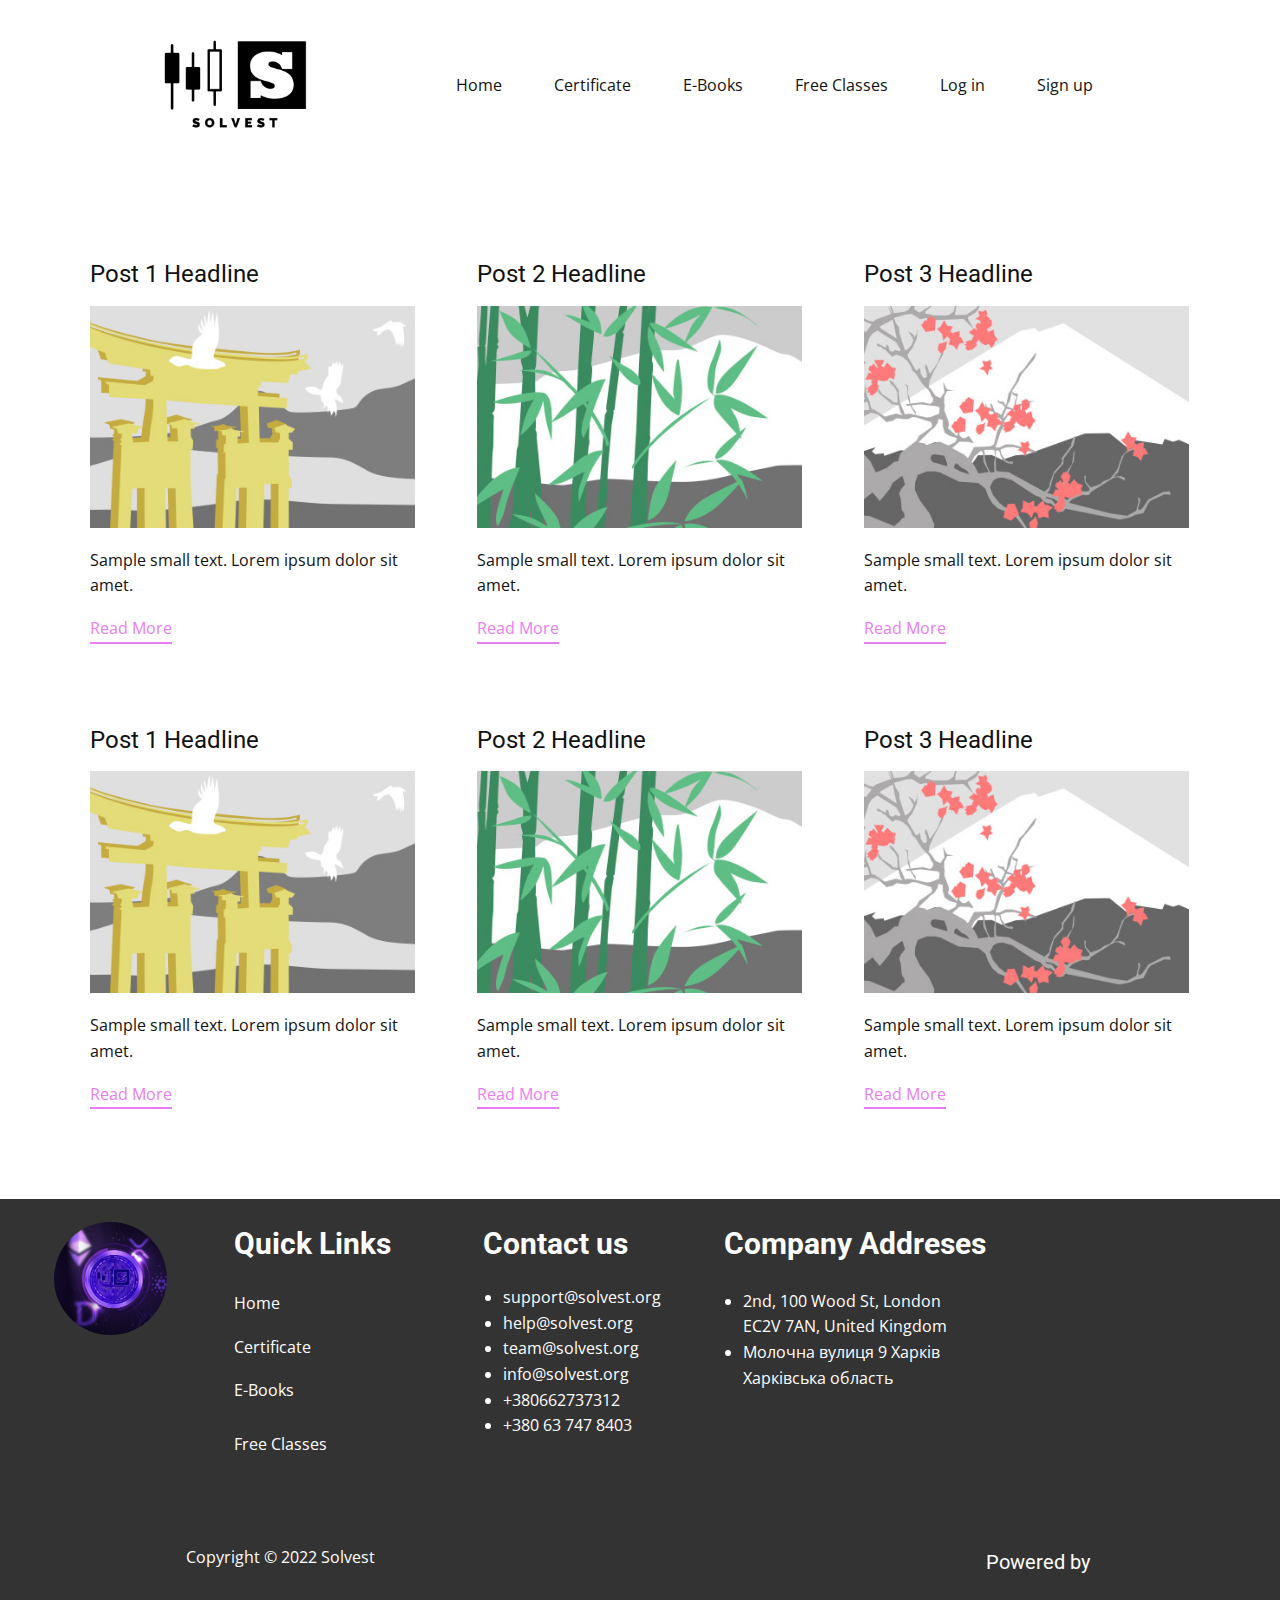
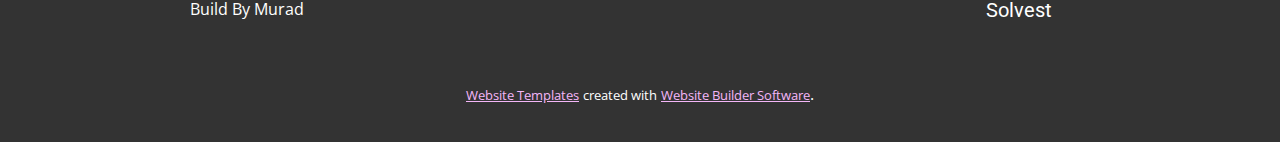
<file: blog/blog.html>
<html style="font-size: 16px;"><head>
    <meta name="viewport" content="width=device-width, initial-scale=1.0">
    <meta charset="utf-8">
    <meta name="keywords" content="">
    <meta name="description" content="">
    <meta name="page_type" content="np-template-header-footer-from-plugin">
    <title>Blog Template</title>
    <link rel="stylesheet" href="../nicepage.css" media="screen">
<link rel="stylesheet" href="../Blog-Template.css" media="screen">
    <script class="u-script" type="text/javascript" src="../jquery.js" defer=""></script>
    <script class="u-script" type="text/javascript" src="../nicepage.js" defer=""></script>
    <meta name="generator" content="Nicepage 4.5.4, nicepage.com">
    <link id="u-theme-google-font" rel="stylesheet" href="https://fonts.googleapis.com/css?family=Roboto:100,100i,300,300i,400,400i,500,500i,700,700i,900,900i|Open+Sans:300,300i,400,400i,500,500i,600,600i,700,700i,800,800i">
    
    
    <script type="application/ld+json">{
		"@context": "http://schema.org",
		"@type": "Organization",
		"name": ""
}</script>
    <meta name="theme-color" content="#eb7df2">
  </head>
  <body class="u-body u-xl-mode"><header class="u-clearfix u-header" id="sec-8c36"><div class="u-align-left u-clearfix u-sheet u-sheet-1">
        <img class="u-image u-image-1" src="../images/cropped-Solvest-logos_transparent-2.png" data-image-width="904" data-image-height="580">
        <nav class="u-menu u-menu-dropdown u-offcanvas u-menu-1">
          <div class="menu-collapse">
            <a class="u-button-style u-custom-text-active-color u-custom-text-hover-color u-nav-link" href="#">
              <svg class="u-svg-link" viewBox="0 0 24 24"><use xmlns:xlink="http://www.w3.org/1999/xlink" xlink:href="#svg-283f"></use></svg>
              <svg class="u-svg-content" version="1.1" id="svg-283f" viewBox="0 0 16 16" x="0px" y="0px" xmlns:xlink="http://www.w3.org/1999/xlink" xmlns="http://www.w3.org/2000/svg"><g><rect y="1" width="16" height="2"></rect><rect y="7" width="16" height="2"></rect><rect y="13" width="16" height="2"></rect>
</g></svg>
            </a>
          </div>
          <div class="u-custom-menu u-nav-container">
            <ul class="u-nav u-unstyled"><li class="u-nav-item"><a class="u-button-style u-nav-link u-text-active-palette-1-base u-text-hover-palette-2-dark-1" href="../Home.html" style="padding: 10px 26px;">Home</a>
</li><li class="u-nav-item"><a class="u-button-style u-nav-link u-text-active-palette-1-base u-text-hover-palette-2-dark-1" href="../Certificate.html" style="padding: 10px 26px;">Certificate</a>
</li><li class="u-nav-item"><a class="u-button-style u-nav-link u-text-active-palette-1-base u-text-hover-palette-2-dark-1" href="https://solvest.org/store/" style="padding: 10px 26px;">E-Books</a>
</li><li class="u-nav-item"><a class="u-button-style u-nav-link u-text-active-palette-1-base u-text-hover-palette-2-dark-1" href="https://solvest.org/free/" style="padding: 10px 26px;">Free Classes</a>
</li><li class="u-nav-item"><a class="u-button-style u-nav-link u-text-active-palette-1-base u-text-hover-palette-2-dark-1" href="https://solvest.org/log-in/" style="padding: 10px 26px;">Log in</a>
</li><li class="u-nav-item"><a class="u-button-style u-nav-link u-text-active-palette-1-base u-text-hover-palette-2-dark-1" href="https://solvest.org/sign-up/" style="padding: 10px 26px;">Sign up</a>
</li></ul>
          </div>
          <div class="u-custom-menu u-nav-container-collapse">
            <div class="u-black u-container-style u-inner-container-layout u-opacity u-opacity-95 u-sidenav">
              <div class="u-inner-container-layout u-sidenav-overflow">
                <div class="u-menu-close"></div>
                <ul class="u-align-center u-nav u-popupmenu-items u-unstyled u-nav-2"><li class="u-nav-item"><a class="u-button-style u-nav-link" href="../Home.html" style="padding: 10px 26px;">Home</a>
</li><li class="u-nav-item"><a class="u-button-style u-nav-link" href="../Certificate.html" style="padding: 10px 26px;">Certificate</a>
</li><li class="u-nav-item"><a class="u-button-style u-nav-link" href="https://solvest.org/store/" style="padding: 10px 26px;">E-Books</a>
</li><li class="u-nav-item"><a class="u-button-style u-nav-link" href="https://solvest.org/free/" style="padding: 10px 26px;">Free Classes</a>
</li><li class="u-nav-item"><a class="u-button-style u-nav-link" href="https://solvest.org/log-in/" style="padding: 10px 26px;">Log in</a>
</li><li class="u-nav-item"><a class="u-button-style u-nav-link" href="https://solvest.org/sign-up/" style="padding: 10px 26px;">Sign up</a>
</li></ul>
              </div>
            </div>
            <div class="u-black u-menu-overlay u-opacity u-opacity-70"></div>
          </div>
        </nav>
      </div></header>
    <section class="u-clearfix u-section-1" id="sec-5bce">
      <div class="u-clearfix u-sheet u-valign-middle u-sheet-1"><!--blog--><!--blog_options_json--><!--{"type":"Recent","source":"","tags":"","count":""}--><!--/blog_options_json-->
        <div class="u-blog u-expanded-width u-repeater u-repeater-1"><!--blog_post-->
          <div class="u-blog-post u-container-style u-repeater-item u-white u-repeater-item-1">
            <div class="u-container-layout u-similar-container u-valign-top u-container-layout-1"><!--blog_post_header-->
              <h4 class="u-blog-control u-text u-text-1">
                <a class="u-post-header-link" href="../blog/post-5.html"><!--blog_post_header_content-->Post 1 Headline<!--/blog_post_header_content--></a>
              </h4><!--/blog_post_header--><!--blog_post_image-->
              <a class="u-post-header-link" href="../blog/post-5.html"><img alt="" class="u-blog-control u-expanded-width u-image u-image-default u-image-1" src="[data-uri]"></a><!--/blog_post_image--><!--blog_post_content-->
              <div class="u-blog-control u-post-content u-text u-text-2 fr-view">Sample small text. Lorem ipsum dolor sit amet.</div><!--/blog_post_content--><!--blog_post_readmore-->
              <a href="../blog/post-5.html" class="u-blog-control u-border-2 u-border-palette-1-base u-btn u-btn-rectangle u-button-style u-none u-btn-1"><!--blog_post_readmore_content--><!--options_json--><!--{"content":"","defaultValue":"Read More"}--><!--/options_json-->Read More<!--/blog_post_readmore_content--></a><!--/blog_post_readmore-->
            </div>
          </div><div class="u-blog-post u-container-style u-repeater-item u-video-cover u-white">
            <div class="u-container-layout u-similar-container u-valign-top u-container-layout-2"><!--blog_post_header-->
              <h4 class="u-blog-control u-text u-text-3">
                <a class="u-post-header-link" href="../blog/post-4.html"><!--blog_post_header_content-->Post 2 Headline<!--/blog_post_header_content--></a>
              </h4><!--/blog_post_header--><!--blog_post_image-->
              <a class="u-post-header-link" href="../blog/post-4.html"><img alt="" class="u-blog-control u-expanded-width u-image u-image-default u-image-2" src="[data-uri]"></a><!--/blog_post_image--><!--blog_post_content-->
              <div class="u-blog-control u-post-content u-text u-text-4 fr-view">Sample small text. Lorem ipsum dolor sit amet.</div><!--/blog_post_content--><!--blog_post_readmore-->
              <a href="../blog/post-4.html" class="u-blog-control u-border-2 u-border-palette-1-base u-btn u-btn-rectangle u-button-style u-none u-btn-2"><!--blog_post_readmore_content--><!--options_json--><!--{"content":"","defaultValue":"Read More"}--><!--/options_json-->Read More<!--/blog_post_readmore_content--></a><!--/blog_post_readmore-->
            </div>
          </div><div class="u-blog-post u-container-style u-repeater-item u-video-cover u-white">
            <div class="u-container-layout u-similar-container u-valign-top u-container-layout-3"><!--blog_post_header-->
              <h4 class="u-blog-control u-text u-text-5">
                <a class="u-post-header-link" href="../blog/post-3.html"><!--blog_post_header_content-->Post 3 Headline<!--/blog_post_header_content--></a>
              </h4><!--/blog_post_header--><!--blog_post_image-->
              <a class="u-post-header-link" href="../blog/post-3.html"><img alt="" class="u-blog-control u-expanded-width u-image u-image-default u-image-3" src="[data-uri]"></a><!--/blog_post_image--><!--blog_post_content-->
              <div class="u-blog-control u-post-content u-text u-text-6 fr-view">Sample small text. Lorem ipsum dolor sit amet.</div><!--/blog_post_content--><!--blog_post_readmore-->
              <a href="../blog/post-3.html" class="u-blog-control u-border-2 u-border-palette-1-base u-btn u-btn-rectangle u-button-style u-none u-btn-3"><!--blog_post_readmore_content--><!--options_json--><!--{"content":"","defaultValue":"Read More"}--><!--/options_json-->Read More<!--/blog_post_readmore_content--></a><!--/blog_post_readmore-->
            </div>
          </div><div class="u-blog-post u-container-style u-repeater-item u-white u-repeater-item-1">
            <div class="u-container-layout u-similar-container u-valign-top u-container-layout-1"><!--blog_post_header-->
              <h4 class="u-blog-control u-text u-text-1">
                <a class="u-post-header-link" href="../blog/post-2.html"><!--blog_post_header_content-->Post 1 Headline<!--/blog_post_header_content--></a>
              </h4><!--/blog_post_header--><!--blog_post_image-->
              <a class="u-post-header-link" href="../blog/post-2.html"><img alt="" class="u-blog-control u-expanded-width u-image u-image-default u-image-1" src="[data-uri]"></a><!--/blog_post_image--><!--blog_post_content-->
              <div class="u-blog-control u-post-content u-text u-text-2 fr-view">Sample small text. Lorem ipsum dolor sit amet.</div><!--/blog_post_content--><!--blog_post_readmore-->
              <a href="../blog/post-2.html" class="u-blog-control u-border-2 u-border-palette-1-base u-btn u-btn-rectangle u-button-style u-none u-btn-1"><!--blog_post_readmore_content--><!--options_json--><!--{"content":"","defaultValue":"Read More"}--><!--/options_json-->Read More<!--/blog_post_readmore_content--></a><!--/blog_post_readmore-->
            </div>
          </div><div class="u-blog-post u-container-style u-repeater-item u-video-cover u-white">
            <div class="u-container-layout u-similar-container u-valign-top u-container-layout-2"><!--blog_post_header-->
              <h4 class="u-blog-control u-text u-text-3">
                <a class="u-post-header-link" href="../blog/post-1.html"><!--blog_post_header_content-->Post 2 Headline<!--/blog_post_header_content--></a>
              </h4><!--/blog_post_header--><!--blog_post_image-->
              <a class="u-post-header-link" href="../blog/post-1.html"><img alt="" class="u-blog-control u-expanded-width u-image u-image-default u-image-2" src="[data-uri]"></a><!--/blog_post_image--><!--blog_post_content-->
              <div class="u-blog-control u-post-content u-text u-text-4 fr-view">Sample small text. Lorem ipsum dolor sit amet.</div><!--/blog_post_content--><!--blog_post_readmore-->
              <a href="../blog/post-1.html" class="u-blog-control u-border-2 u-border-palette-1-base u-btn u-btn-rectangle u-button-style u-none u-btn-2"><!--blog_post_readmore_content--><!--options_json--><!--{"content":"","defaultValue":"Read More"}--><!--/options_json-->Read More<!--/blog_post_readmore_content--></a><!--/blog_post_readmore-->
            </div>
          </div><div class="u-blog-post u-container-style u-repeater-item u-video-cover u-white">
            <div class="u-container-layout u-similar-container u-valign-top u-container-layout-3"><!--blog_post_header-->
              <h4 class="u-blog-control u-text u-text-5">
                <a class="u-post-header-link" href="../blog/post.html"><!--blog_post_header_content-->Post 3 Headline<!--/blog_post_header_content--></a>
              </h4><!--/blog_post_header--><!--blog_post_image-->
              <a class="u-post-header-link" href="../blog/post.html"><img alt="" class="u-blog-control u-expanded-width u-image u-image-default u-image-3" src="[data-uri]"></a><!--/blog_post_image--><!--blog_post_content-->
              <div class="u-blog-control u-post-content u-text u-text-6 fr-view">Sample small text. Lorem ipsum dolor sit amet.</div><!--/blog_post_content--><!--blog_post_readmore-->
              <a href="../blog/post.html" class="u-blog-control u-border-2 u-border-palette-1-base u-btn u-btn-rectangle u-button-style u-none u-btn-3"><!--blog_post_readmore_content--><!--options_json--><!--{"content":"","defaultValue":"Read More"}--><!--/options_json-->Read More<!--/blog_post_readmore_content--></a><!--/blog_post_readmore-->
            </div>
          </div><!--/blog_post--><!--blog_post-->
          <!--/blog_post--><!--blog_post-->
          <!--/blog_post-->
        </div><!--/blog-->
      </div>
    </section>
    
    
    <footer class="u-align-center-md u-align-center-sm u-align-center-xs u-clearfix u-footer u-grey-80" id="sec-0381"><div class="u-clearfix u-sheet u-sheet-1">
        <div class="u-image u-image-circle u-image-1" alt="" data-image-width="1600" data-image-height="1067"></div>
        <h3 class="u-headline u-text u-text-default u-text-1">
          <a href="/">Contact us</a>
        </h3>
        <h3 class="u-headline u-text u-text-default u-text-2">
          <a href="/">Quick Links </a>
        </h3>
        <h3 class="u-headline u-text u-text-default u-text-3">
          <a href="/">Company Addreses</a>
        </h3>
        <ul class="u-text u-text-default u-text-4">
          <li> support@solvest.org<br>
          </li>
          <li> help@solvest.org</li>
          <li> team@solvest.org</li>
          <li>info@solvest.org<br>
          </li>
          <li>+380662737312<br>
          </li>
          <li>+380 63 747 8403<br>
          </li>
        </ul>
        <ul class="u-text u-text-5">
          <li> 2nd, 100 Wood St, London EC2V 7AN, United Kingdom</li>
          <li> Молочна вулиця 9 Харків Харківська область</li>
        </ul>
        <a href="../Home.html" data-page-id="215988740" class="u-border-1 u-border-active-palette-2-base u-border-hover-palette-1-base u-btn u-button-style u-none u-text-body-alt-color u-text-hover-palette-1-base u-btn-1">Home</a>
        <a href="../Certificate.html" data-page-id="10159964" class="u-border-1 u-border-active-palette-2-base u-border-hover-palette-1-base u-btn u-button-style u-none u-text-body-alt-color u-text-hover-palette-1-base u-btn-2">Certificate</a>
        <a href="https://solvest.org/store/" class="u-border-1 u-border-active-palette-2-base u-border-hover-palette-1-base u-btn u-button-style u-none u-text-body-alt-color u-text-hover-palette-1-base u-btn-3">E-Books</a>
        <a href="https://solvest.org/free/" class="u-border-1 u-border-active-palette-2-base u-border-hover-palette-1-base u-btn u-button-style u-none u-text-body-alt-color u-text-hover-palette-1-base u-btn-4">Free Classes</a>
        <p class="u-text u-text-default u-text-6"> Copyright © 2022 Solvest<br>
          <br>&nbsp;Build By Murad
        </p>
        <h5 class="u-text u-text-7">Powered by&nbsp;<br>
          <br>Solvest
        </h5>
      </div></footer>
    <section class="u-backlink u-clearfix u-grey-80">
      <a class="u-link" href="https://nicepage.com/website-templates" target="_blank">
        <span>Website Templates</span>
      </a>
      <p class="u-text">
        <span>created with</span>
      </p>
      <a class="u-link" href="" target="_blank">
        <span>Website Builder Software</span>
      </a>. 
    </section>
  
</body></html>
</file>
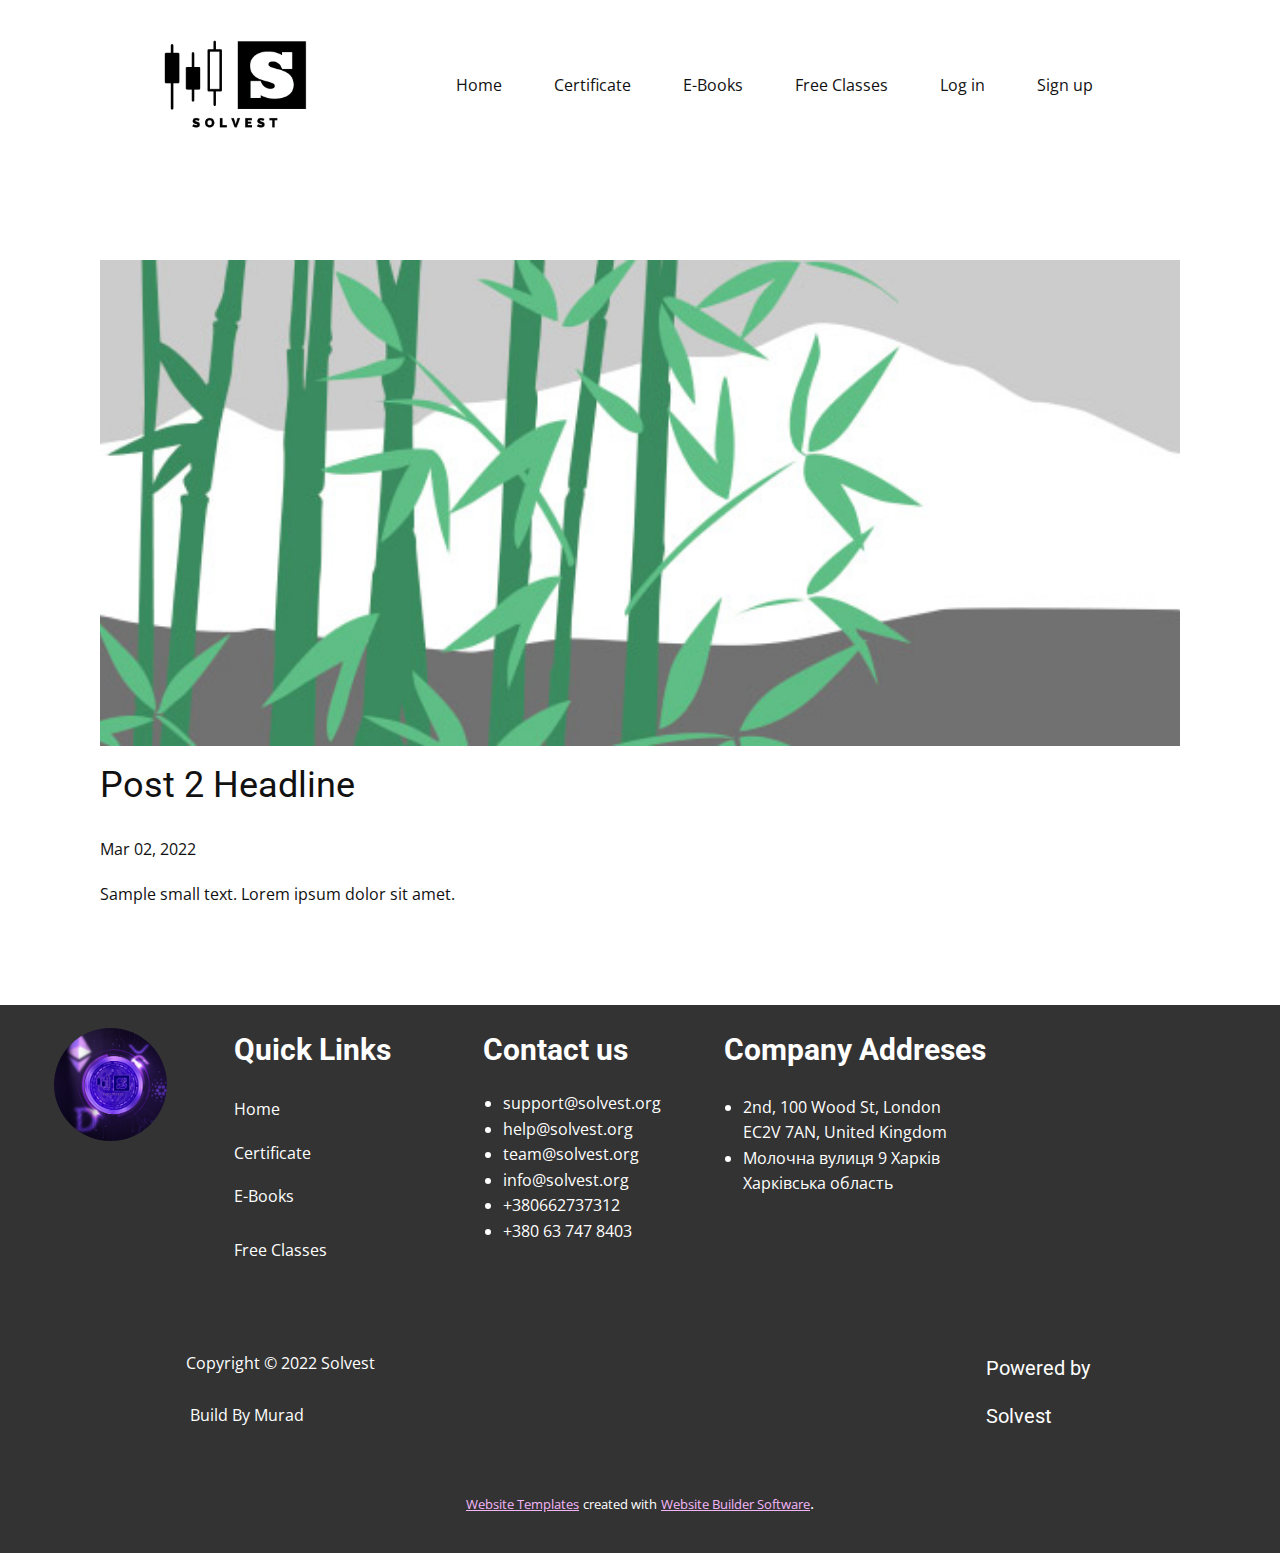
<file: blog/post-1.html>
<!doctype html>
<html style="font-size: 16px;"><head>
    <meta name="viewport" content="width=device-width, initial-scale=1.0">
    <meta charset="utf-8">
    <meta name="keywords" content="Post 1 Headline">
    <meta name="description" content="">
    <meta name="page_type" content="np-template-header-footer-from-plugin">
    <title>Post 2 Headline</title>
    <link rel="stylesheet" href="../nicepage.css" media="screen">
<link rel="stylesheet" href="../Post-Template.css" media="screen">
    <script class="u-script" type="text/javascript" src="../jquery.js" defer=""></script>
    <script class="u-script" type="text/javascript" src="../nicepage.js" defer=""></script>
    <meta name="generator" content="Nicepage 4.5.4, nicepage.com">
    <link id="u-theme-google-font" rel="stylesheet" href="https://fonts.googleapis.com/css?family=Roboto:100,100i,300,300i,400,400i,500,500i,700,700i,900,900i|Open+Sans:300,300i,400,400i,500,500i,600,600i,700,700i,800,800i">
    
    
    <script type="application/ld+json">{
		"@context": "http://schema.org",
		"@type": "Organization",
		"name": ""
}</script>
    <meta name="theme-color" content="#eb7df2">
  </head>
  <body class="u-body u-xl-mode"><header class="u-clearfix u-header" id="sec-8c36"><div class="u-align-left u-clearfix u-sheet u-sheet-1">
        <img class="u-image u-image-1" src="../images/cropped-Solvest-logos_transparent-2.png" data-image-width="904" data-image-height="580">
        <nav class="u-menu u-menu-dropdown u-offcanvas u-menu-1">
          <div class="menu-collapse">
            <a class="u-button-style u-custom-text-active-color u-custom-text-hover-color u-nav-link" href="#">
              <svg class="u-svg-link" viewBox="0 0 24 24"><use xmlns:xlink="http://www.w3.org/1999/xlink" xlink:href="#svg-283f"></use></svg>
              <svg class="u-svg-content" version="1.1" id="svg-283f" viewBox="0 0 16 16" x="0px" y="0px" xmlns:xlink="http://www.w3.org/1999/xlink" xmlns="http://www.w3.org/2000/svg"><g><rect y="1" width="16" height="2"></rect><rect y="7" width="16" height="2"></rect><rect y="13" width="16" height="2"></rect>
</g></svg>
            </a>
          </div>
          <div class="u-custom-menu u-nav-container">
            <ul class="u-nav u-unstyled"><li class="u-nav-item"><a class="u-button-style u-nav-link u-text-active-palette-1-base u-text-hover-palette-2-dark-1" href="../Home.html" style="padding: 10px 26px;">Home</a>
</li><li class="u-nav-item"><a class="u-button-style u-nav-link u-text-active-palette-1-base u-text-hover-palette-2-dark-1" href="../Certificate.html" style="padding: 10px 26px;">Certificate</a>
</li><li class="u-nav-item"><a class="u-button-style u-nav-link u-text-active-palette-1-base u-text-hover-palette-2-dark-1" href="https://solvest.org/store/" style="padding: 10px 26px;">E-Books</a>
</li><li class="u-nav-item"><a class="u-button-style u-nav-link u-text-active-palette-1-base u-text-hover-palette-2-dark-1" href="https://solvest.org/free/" style="padding: 10px 26px;">Free Classes</a>
</li><li class="u-nav-item"><a class="u-button-style u-nav-link u-text-active-palette-1-base u-text-hover-palette-2-dark-1" href="https://solvest.org/log-in/" style="padding: 10px 26px;">Log in</a>
</li><li class="u-nav-item"><a class="u-button-style u-nav-link u-text-active-palette-1-base u-text-hover-palette-2-dark-1" href="https://solvest.org/sign-up/" style="padding: 10px 26px;">Sign up</a>
</li></ul>
          </div>
          <div class="u-custom-menu u-nav-container-collapse">
            <div class="u-black u-container-style u-inner-container-layout u-opacity u-opacity-95 u-sidenav">
              <div class="u-inner-container-layout u-sidenav-overflow">
                <div class="u-menu-close"></div>
                <ul class="u-align-center u-nav u-popupmenu-items u-unstyled u-nav-2"><li class="u-nav-item"><a class="u-button-style u-nav-link" href="../Home.html" style="padding: 10px 26px;">Home</a>
</li><li class="u-nav-item"><a class="u-button-style u-nav-link" href="../Certificate.html" style="padding: 10px 26px;">Certificate</a>
</li><li class="u-nav-item"><a class="u-button-style u-nav-link" href="https://solvest.org/store/" style="padding: 10px 26px;">E-Books</a>
</li><li class="u-nav-item"><a class="u-button-style u-nav-link" href="https://solvest.org/free/" style="padding: 10px 26px;">Free Classes</a>
</li><li class="u-nav-item"><a class="u-button-style u-nav-link" href="https://solvest.org/log-in/" style="padding: 10px 26px;">Log in</a>
</li><li class="u-nav-item"><a class="u-button-style u-nav-link" href="https://solvest.org/sign-up/" style="padding: 10px 26px;">Sign up</a>
</li></ul>
              </div>
            </div>
            <div class="u-black u-menu-overlay u-opacity u-opacity-70"></div>
          </div>
        </nav>
      </div></header>
    <section class="u-align-center u-clearfix u-section-1" id="sec-64f7">
      <div class="u-clearfix u-sheet u-valign-middle-md u-valign-middle-sm u-valign-middle-xs u-sheet-1"><!--post_details--><!--post_details_options_json--><!--{"source":""}--><!--/post_details_options_json--><!--blog_post-->
        <div class="u-container-style u-expanded-width u-post-details u-post-details-1">
          <div class="u-container-layout u-valign-middle u-container-layout-1"><!--blog_post_image-->
            <img alt="" class="u-blog-control u-expanded-width u-image u-image-default u-image-1" src="[data-uri]"><!--/blog_post_image--><!--blog_post_header-->
            <h2 class="u-blog-control u-text u-text-1">Post 2 Headline</h2><!--/blog_post_header--><!--blog_post_metadata-->
            <div class="u-blog-control u-metadata u-metadata-1"><!--blog_post_metadata_date-->
              <span class="u-meta-date u-meta-icon">Mar 02, 2022</span><!--/blog_post_metadata_date--><!--blog_post_metadata_category-->
              <!--/blog_post_metadata_category--><!--blog_post_metadata_comments-->
              <!--/blog_post_metadata_comments-->
            </div><!--/blog_post_metadata--><!--blog_post_content-->
            <div class="u-align-justify u-blog-control u-post-content u-text u-text-2 fr-view">
  Sample small text. Lorem ipsum dolor sit amet.
  </div><!--/blog_post_content-->
          </div>
        </div><!--/blog_post--><!--/post_details-->
      </div>
    </section>
    
    
    <footer class="u-align-center-md u-align-center-sm u-align-center-xs u-clearfix u-footer u-grey-80" id="sec-0381"><div class="u-clearfix u-sheet u-sheet-1">
        <div class="u-image u-image-circle u-image-1" alt="" data-image-width="1600" data-image-height="1067"></div>
        <h3 class="u-headline u-text u-text-default u-text-1">
          <a href="/">Contact us</a>
        </h3>
        <h3 class="u-headline u-text u-text-default u-text-2">
          <a href="/">Quick Links </a>
        </h3>
        <h3 class="u-headline u-text u-text-default u-text-3">
          <a href="/">Company Addreses</a>
        </h3>
        <ul class="u-text u-text-default u-text-4">
          <li> support@solvest.org<br>
          </li>
          <li> help@solvest.org</li>
          <li> team@solvest.org</li>
          <li>info@solvest.org<br>
          </li>
          <li>+380662737312<br>
          </li>
          <li>+380 63 747 8403<br>
          </li>
        </ul>
        <ul class="u-text u-text-5">
          <li> 2nd, 100 Wood St, London EC2V 7AN, United Kingdom</li>
          <li> Молочна вулиця 9 Харків Харківська область</li>
        </ul>
        <a href="../Home.html" data-page-id="215988740" class="u-border-1 u-border-active-palette-2-base u-border-hover-palette-1-base u-btn u-button-style u-none u-text-body-alt-color u-text-hover-palette-1-base u-btn-1">Home</a>
        <a href="../Certificate.html" data-page-id="10159964" class="u-border-1 u-border-active-palette-2-base u-border-hover-palette-1-base u-btn u-button-style u-none u-text-body-alt-color u-text-hover-palette-1-base u-btn-2">Certificate</a>
        <a href="https://solvest.org/store/" class="u-border-1 u-border-active-palette-2-base u-border-hover-palette-1-base u-btn u-button-style u-none u-text-body-alt-color u-text-hover-palette-1-base u-btn-3">E-Books</a>
        <a href="https://solvest.org/free/" class="u-border-1 u-border-active-palette-2-base u-border-hover-palette-1-base u-btn u-button-style u-none u-text-body-alt-color u-text-hover-palette-1-base u-btn-4">Free Classes</a>
        <p class="u-text u-text-default u-text-6"> Copyright © 2022 Solvest<br>
          <br>&nbsp;Build By Murad
        </p>
        <h5 class="u-text u-text-7">Powered by&nbsp;<br>
          <br>Solvest
        </h5>
      </div></footer>
    <section class="u-backlink u-clearfix u-grey-80">
      <a class="u-link" href="https://nicepage.com/website-templates" target="_blank">
        <span>Website Templates</span>
      </a>
      <p class="u-text">
        <span>created with</span>
      </p>
      <a class="u-link" href="" target="_blank">
        <span>Website Builder Software</span>
      </a>. 
    </section>
  
</body></html>
</file>
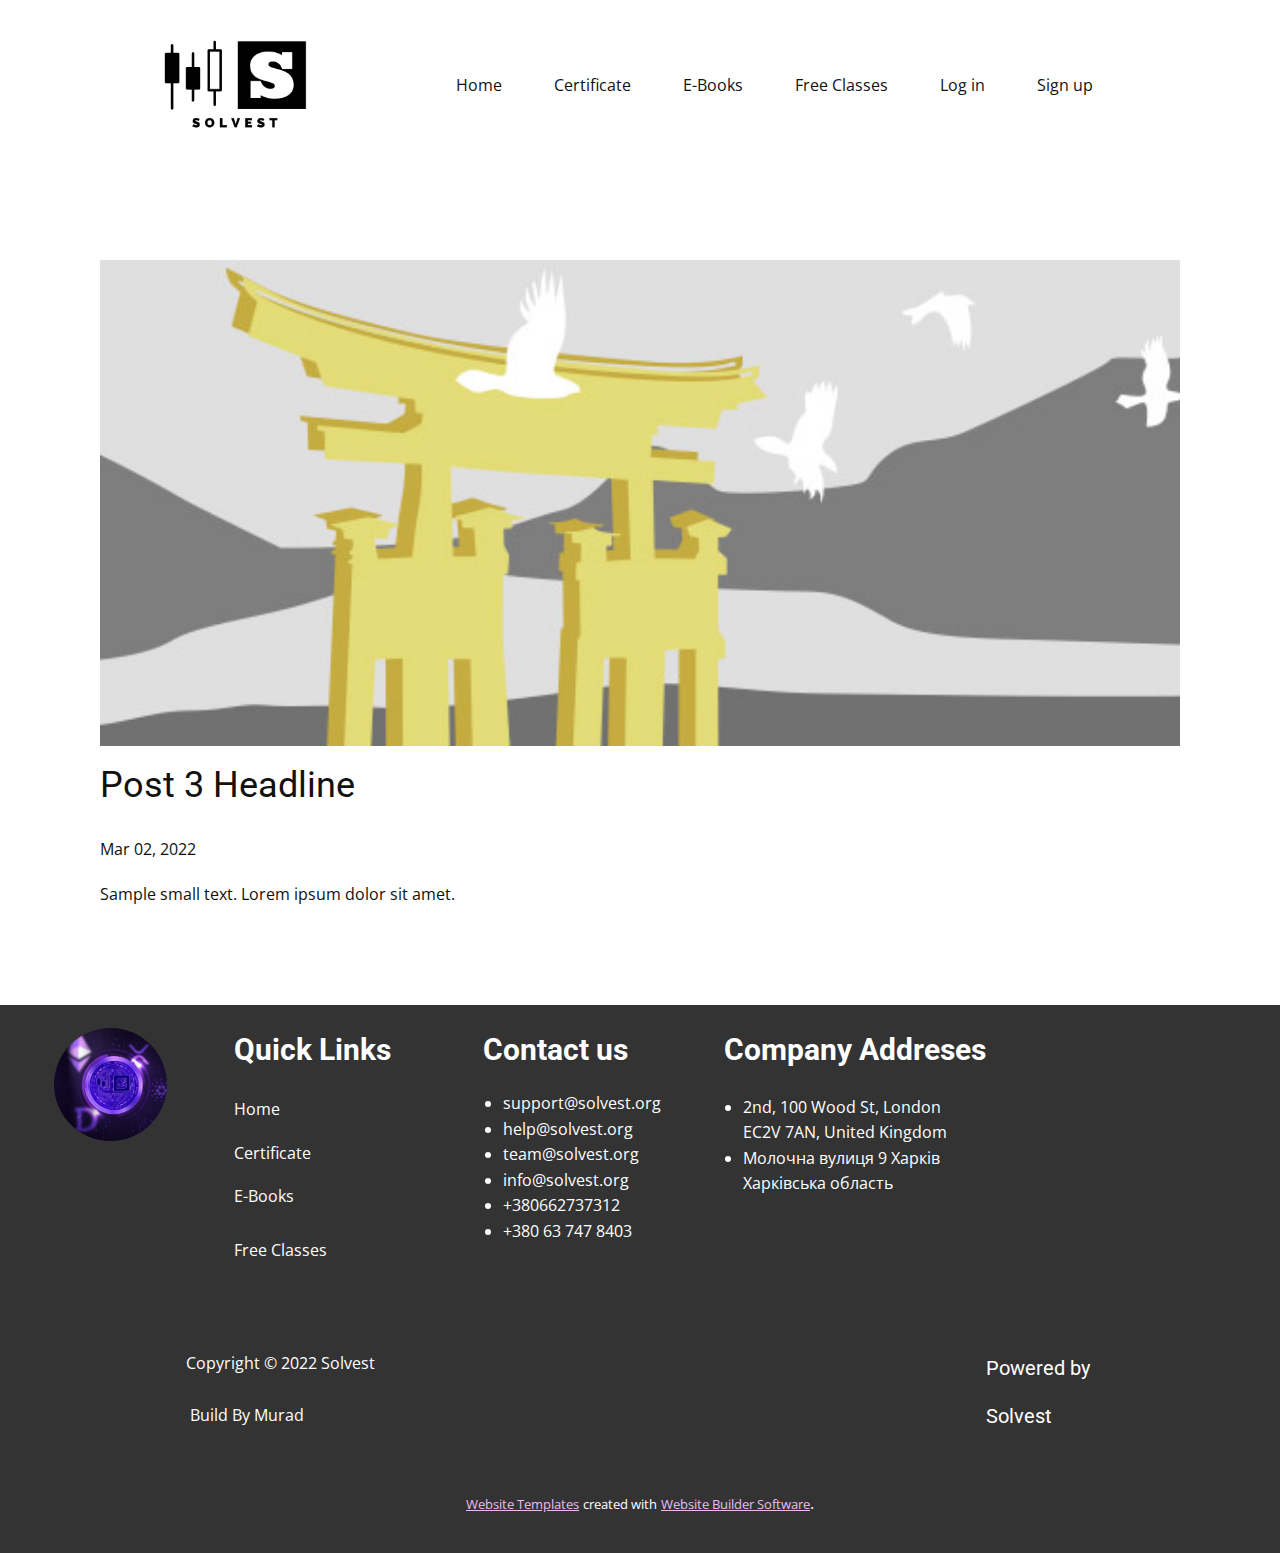
<file: blog/post-2.html>
<!doctype html>
<html style="font-size: 16px;"><head>
    <meta name="viewport" content="width=device-width, initial-scale=1.0">
    <meta charset="utf-8">
    <meta name="keywords" content="Post 1 Headline">
    <meta name="description" content="">
    <meta name="page_type" content="np-template-header-footer-from-plugin">
    <title>Post 3 Headline</title>
    <link rel="stylesheet" href="../nicepage.css" media="screen">
<link rel="stylesheet" href="../Post-Template.css" media="screen">
    <script class="u-script" type="text/javascript" src="../jquery.js" defer=""></script>
    <script class="u-script" type="text/javascript" src="../nicepage.js" defer=""></script>
    <meta name="generator" content="Nicepage 4.5.4, nicepage.com">
    <link id="u-theme-google-font" rel="stylesheet" href="https://fonts.googleapis.com/css?family=Roboto:100,100i,300,300i,400,400i,500,500i,700,700i,900,900i|Open+Sans:300,300i,400,400i,500,500i,600,600i,700,700i,800,800i">
    
    
    <script type="application/ld+json">{
		"@context": "http://schema.org",
		"@type": "Organization",
		"name": ""
}</script>
    <meta name="theme-color" content="#eb7df2">
  </head>
  <body class="u-body u-xl-mode"><header class="u-clearfix u-header" id="sec-8c36"><div class="u-align-left u-clearfix u-sheet u-sheet-1">
        <img class="u-image u-image-1" src="../images/cropped-Solvest-logos_transparent-2.png" data-image-width="904" data-image-height="580">
        <nav class="u-menu u-menu-dropdown u-offcanvas u-menu-1">
          <div class="menu-collapse">
            <a class="u-button-style u-custom-text-active-color u-custom-text-hover-color u-nav-link" href="#">
              <svg class="u-svg-link" viewBox="0 0 24 24"><use xmlns:xlink="http://www.w3.org/1999/xlink" xlink:href="#svg-283f"></use></svg>
              <svg class="u-svg-content" version="1.1" id="svg-283f" viewBox="0 0 16 16" x="0px" y="0px" xmlns:xlink="http://www.w3.org/1999/xlink" xmlns="http://www.w3.org/2000/svg"><g><rect y="1" width="16" height="2"></rect><rect y="7" width="16" height="2"></rect><rect y="13" width="16" height="2"></rect>
</g></svg>
            </a>
          </div>
          <div class="u-custom-menu u-nav-container">
            <ul class="u-nav u-unstyled"><li class="u-nav-item"><a class="u-button-style u-nav-link u-text-active-palette-1-base u-text-hover-palette-2-dark-1" href="../Home.html" style="padding: 10px 26px;">Home</a>
</li><li class="u-nav-item"><a class="u-button-style u-nav-link u-text-active-palette-1-base u-text-hover-palette-2-dark-1" href="../Certificate.html" style="padding: 10px 26px;">Certificate</a>
</li><li class="u-nav-item"><a class="u-button-style u-nav-link u-text-active-palette-1-base u-text-hover-palette-2-dark-1" href="https://solvest.org/store/" style="padding: 10px 26px;">E-Books</a>
</li><li class="u-nav-item"><a class="u-button-style u-nav-link u-text-active-palette-1-base u-text-hover-palette-2-dark-1" href="https://solvest.org/free/" style="padding: 10px 26px;">Free Classes</a>
</li><li class="u-nav-item"><a class="u-button-style u-nav-link u-text-active-palette-1-base u-text-hover-palette-2-dark-1" href="https://solvest.org/log-in/" style="padding: 10px 26px;">Log in</a>
</li><li class="u-nav-item"><a class="u-button-style u-nav-link u-text-active-palette-1-base u-text-hover-palette-2-dark-1" href="https://solvest.org/sign-up/" style="padding: 10px 26px;">Sign up</a>
</li></ul>
          </div>
          <div class="u-custom-menu u-nav-container-collapse">
            <div class="u-black u-container-style u-inner-container-layout u-opacity u-opacity-95 u-sidenav">
              <div class="u-inner-container-layout u-sidenav-overflow">
                <div class="u-menu-close"></div>
                <ul class="u-align-center u-nav u-popupmenu-items u-unstyled u-nav-2"><li class="u-nav-item"><a class="u-button-style u-nav-link" href="../Home.html" style="padding: 10px 26px;">Home</a>
</li><li class="u-nav-item"><a class="u-button-style u-nav-link" href="../Certificate.html" style="padding: 10px 26px;">Certificate</a>
</li><li class="u-nav-item"><a class="u-button-style u-nav-link" href="https://solvest.org/store/" style="padding: 10px 26px;">E-Books</a>
</li><li class="u-nav-item"><a class="u-button-style u-nav-link" href="https://solvest.org/free/" style="padding: 10px 26px;">Free Classes</a>
</li><li class="u-nav-item"><a class="u-button-style u-nav-link" href="https://solvest.org/log-in/" style="padding: 10px 26px;">Log in</a>
</li><li class="u-nav-item"><a class="u-button-style u-nav-link" href="https://solvest.org/sign-up/" style="padding: 10px 26px;">Sign up</a>
</li></ul>
              </div>
            </div>
            <div class="u-black u-menu-overlay u-opacity u-opacity-70"></div>
          </div>
        </nav>
      </div></header>
    <section class="u-align-center u-clearfix u-section-1" id="sec-64f7">
      <div class="u-clearfix u-sheet u-valign-middle-md u-valign-middle-sm u-valign-middle-xs u-sheet-1"><!--post_details--><!--post_details_options_json--><!--{"source":""}--><!--/post_details_options_json--><!--blog_post-->
        <div class="u-container-style u-expanded-width u-post-details u-post-details-1">
          <div class="u-container-layout u-valign-middle u-container-layout-1"><!--blog_post_image-->
            <img alt="" class="u-blog-control u-expanded-width u-image u-image-default u-image-1" src="[data-uri]"><!--/blog_post_image--><!--blog_post_header-->
            <h2 class="u-blog-control u-text u-text-1">Post 3 Headline</h2><!--/blog_post_header--><!--blog_post_metadata-->
            <div class="u-blog-control u-metadata u-metadata-1"><!--blog_post_metadata_date-->
              <span class="u-meta-date u-meta-icon">Mar 02, 2022</span><!--/blog_post_metadata_date--><!--blog_post_metadata_category-->
              <!--/blog_post_metadata_category--><!--blog_post_metadata_comments-->
              <!--/blog_post_metadata_comments-->
            </div><!--/blog_post_metadata--><!--blog_post_content-->
            <div class="u-align-justify u-blog-control u-post-content u-text u-text-2 fr-view">
  Sample small text. Lorem ipsum dolor sit amet.
  </div><!--/blog_post_content-->
          </div>
        </div><!--/blog_post--><!--/post_details-->
      </div>
    </section>
    
    
    <footer class="u-align-center-md u-align-center-sm u-align-center-xs u-clearfix u-footer u-grey-80" id="sec-0381"><div class="u-clearfix u-sheet u-sheet-1">
        <div class="u-image u-image-circle u-image-1" alt="" data-image-width="1600" data-image-height="1067"></div>
        <h3 class="u-headline u-text u-text-default u-text-1">
          <a href="/">Contact us</a>
        </h3>
        <h3 class="u-headline u-text u-text-default u-text-2">
          <a href="/">Quick Links </a>
        </h3>
        <h3 class="u-headline u-text u-text-default u-text-3">
          <a href="/">Company Addreses</a>
        </h3>
        <ul class="u-text u-text-default u-text-4">
          <li> support@solvest.org<br>
          </li>
          <li> help@solvest.org</li>
          <li> team@solvest.org</li>
          <li>info@solvest.org<br>
          </li>
          <li>+380662737312<br>
          </li>
          <li>+380 63 747 8403<br>
          </li>
        </ul>
        <ul class="u-text u-text-5">
          <li> 2nd, 100 Wood St, London EC2V 7AN, United Kingdom</li>
          <li> Молочна вулиця 9 Харків Харківська область</li>
        </ul>
        <a href="../Home.html" data-page-id="215988740" class="u-border-1 u-border-active-palette-2-base u-border-hover-palette-1-base u-btn u-button-style u-none u-text-body-alt-color u-text-hover-palette-1-base u-btn-1">Home</a>
        <a href="../Certificate.html" data-page-id="10159964" class="u-border-1 u-border-active-palette-2-base u-border-hover-palette-1-base u-btn u-button-style u-none u-text-body-alt-color u-text-hover-palette-1-base u-btn-2">Certificate</a>
        <a href="https://solvest.org/store/" class="u-border-1 u-border-active-palette-2-base u-border-hover-palette-1-base u-btn u-button-style u-none u-text-body-alt-color u-text-hover-palette-1-base u-btn-3">E-Books</a>
        <a href="https://solvest.org/free/" class="u-border-1 u-border-active-palette-2-base u-border-hover-palette-1-base u-btn u-button-style u-none u-text-body-alt-color u-text-hover-palette-1-base u-btn-4">Free Classes</a>
        <p class="u-text u-text-default u-text-6"> Copyright © 2022 Solvest<br>
          <br>&nbsp;Build By Murad
        </p>
        <h5 class="u-text u-text-7">Powered by&nbsp;<br>
          <br>Solvest
        </h5>
      </div></footer>
    <section class="u-backlink u-clearfix u-grey-80">
      <a class="u-link" href="https://nicepage.com/website-templates" target="_blank">
        <span>Website Templates</span>
      </a>
      <p class="u-text">
        <span>created with</span>
      </p>
      <a class="u-link" href="" target="_blank">
        <span>Website Builder Software</span>
      </a>. 
    </section>
  
</body></html>
</file>
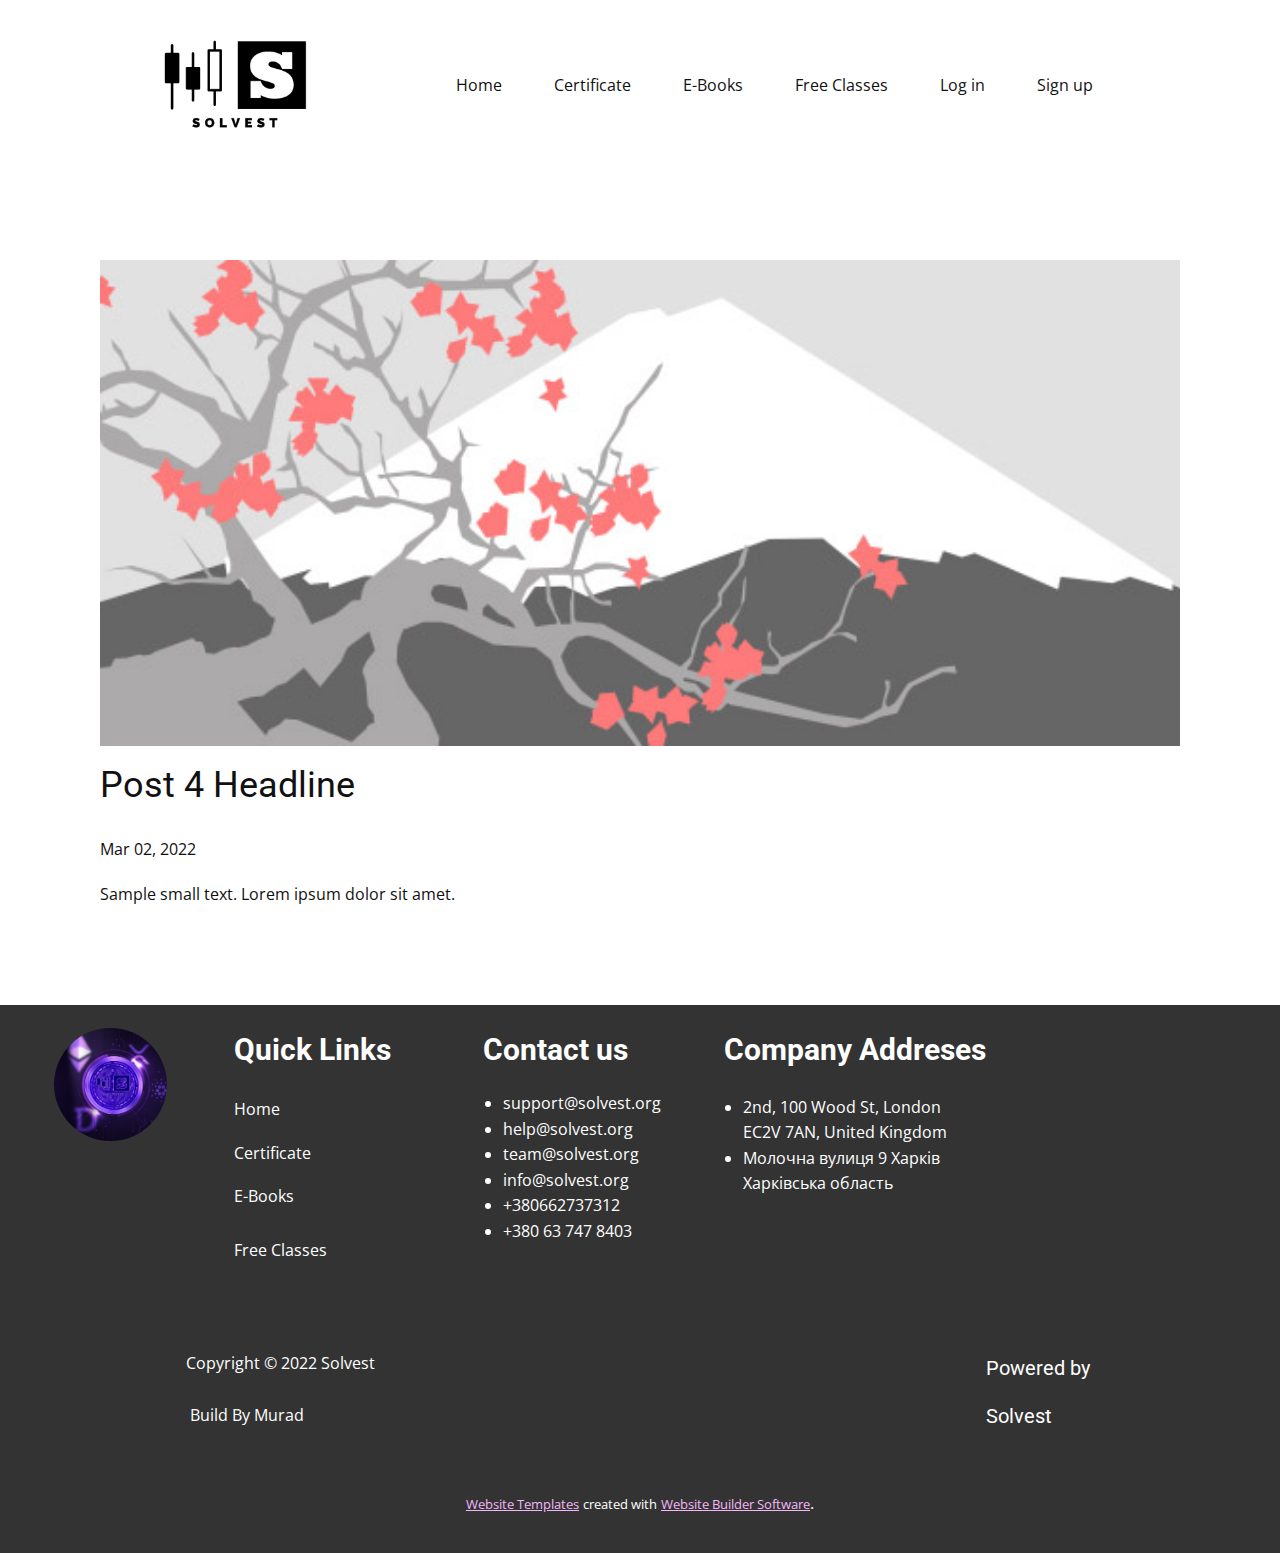
<file: blog/post-3.html>
<!doctype html>
<html style="font-size: 16px;"><head>
    <meta name="viewport" content="width=device-width, initial-scale=1.0">
    <meta charset="utf-8">
    <meta name="keywords" content="Post 1 Headline">
    <meta name="description" content="">
    <meta name="page_type" content="np-template-header-footer-from-plugin">
    <title>Post 4 Headline</title>
    <link rel="stylesheet" href="../nicepage.css" media="screen">
<link rel="stylesheet" href="../Post-Template.css" media="screen">
    <script class="u-script" type="text/javascript" src="../jquery.js" defer=""></script>
    <script class="u-script" type="text/javascript" src="../nicepage.js" defer=""></script>
    <meta name="generator" content="Nicepage 4.5.4, nicepage.com">
    <link id="u-theme-google-font" rel="stylesheet" href="https://fonts.googleapis.com/css?family=Roboto:100,100i,300,300i,400,400i,500,500i,700,700i,900,900i|Open+Sans:300,300i,400,400i,500,500i,600,600i,700,700i,800,800i">
    
    
    <script type="application/ld+json">{
		"@context": "http://schema.org",
		"@type": "Organization",
		"name": ""
}</script>
    <meta name="theme-color" content="#eb7df2">
  </head>
  <body class="u-body u-xl-mode"><header class="u-clearfix u-header" id="sec-8c36"><div class="u-align-left u-clearfix u-sheet u-sheet-1">
        <img class="u-image u-image-1" src="../images/cropped-Solvest-logos_transparent-2.png" data-image-width="904" data-image-height="580">
        <nav class="u-menu u-menu-dropdown u-offcanvas u-menu-1">
          <div class="menu-collapse">
            <a class="u-button-style u-custom-text-active-color u-custom-text-hover-color u-nav-link" href="#">
              <svg class="u-svg-link" viewBox="0 0 24 24"><use xmlns:xlink="http://www.w3.org/1999/xlink" xlink:href="#svg-283f"></use></svg>
              <svg class="u-svg-content" version="1.1" id="svg-283f" viewBox="0 0 16 16" x="0px" y="0px" xmlns:xlink="http://www.w3.org/1999/xlink" xmlns="http://www.w3.org/2000/svg"><g><rect y="1" width="16" height="2"></rect><rect y="7" width="16" height="2"></rect><rect y="13" width="16" height="2"></rect>
</g></svg>
            </a>
          </div>
          <div class="u-custom-menu u-nav-container">
            <ul class="u-nav u-unstyled"><li class="u-nav-item"><a class="u-button-style u-nav-link u-text-active-palette-1-base u-text-hover-palette-2-dark-1" href="../Home.html" style="padding: 10px 26px;">Home</a>
</li><li class="u-nav-item"><a class="u-button-style u-nav-link u-text-active-palette-1-base u-text-hover-palette-2-dark-1" href="../Certificate.html" style="padding: 10px 26px;">Certificate</a>
</li><li class="u-nav-item"><a class="u-button-style u-nav-link u-text-active-palette-1-base u-text-hover-palette-2-dark-1" href="https://solvest.org/store/" style="padding: 10px 26px;">E-Books</a>
</li><li class="u-nav-item"><a class="u-button-style u-nav-link u-text-active-palette-1-base u-text-hover-palette-2-dark-1" href="https://solvest.org/free/" style="padding: 10px 26px;">Free Classes</a>
</li><li class="u-nav-item"><a class="u-button-style u-nav-link u-text-active-palette-1-base u-text-hover-palette-2-dark-1" href="https://solvest.org/log-in/" style="padding: 10px 26px;">Log in</a>
</li><li class="u-nav-item"><a class="u-button-style u-nav-link u-text-active-palette-1-base u-text-hover-palette-2-dark-1" href="https://solvest.org/sign-up/" style="padding: 10px 26px;">Sign up</a>
</li></ul>
          </div>
          <div class="u-custom-menu u-nav-container-collapse">
            <div class="u-black u-container-style u-inner-container-layout u-opacity u-opacity-95 u-sidenav">
              <div class="u-inner-container-layout u-sidenav-overflow">
                <div class="u-menu-close"></div>
                <ul class="u-align-center u-nav u-popupmenu-items u-unstyled u-nav-2"><li class="u-nav-item"><a class="u-button-style u-nav-link" href="../Home.html" style="padding: 10px 26px;">Home</a>
</li><li class="u-nav-item"><a class="u-button-style u-nav-link" href="../Certificate.html" style="padding: 10px 26px;">Certificate</a>
</li><li class="u-nav-item"><a class="u-button-style u-nav-link" href="https://solvest.org/store/" style="padding: 10px 26px;">E-Books</a>
</li><li class="u-nav-item"><a class="u-button-style u-nav-link" href="https://solvest.org/free/" style="padding: 10px 26px;">Free Classes</a>
</li><li class="u-nav-item"><a class="u-button-style u-nav-link" href="https://solvest.org/log-in/" style="padding: 10px 26px;">Log in</a>
</li><li class="u-nav-item"><a class="u-button-style u-nav-link" href="https://solvest.org/sign-up/" style="padding: 10px 26px;">Sign up</a>
</li></ul>
              </div>
            </div>
            <div class="u-black u-menu-overlay u-opacity u-opacity-70"></div>
          </div>
        </nav>
      </div></header>
    <section class="u-align-center u-clearfix u-section-1" id="sec-64f7">
      <div class="u-clearfix u-sheet u-valign-middle-md u-valign-middle-sm u-valign-middle-xs u-sheet-1"><!--post_details--><!--post_details_options_json--><!--{"source":""}--><!--/post_details_options_json--><!--blog_post-->
        <div class="u-container-style u-expanded-width u-post-details u-post-details-1">
          <div class="u-container-layout u-valign-middle u-container-layout-1"><!--blog_post_image-->
            <img alt="" class="u-blog-control u-expanded-width u-image u-image-default u-image-1" src="[data-uri]"><!--/blog_post_image--><!--blog_post_header-->
            <h2 class="u-blog-control u-text u-text-1">Post 4 Headline</h2><!--/blog_post_header--><!--blog_post_metadata-->
            <div class="u-blog-control u-metadata u-metadata-1"><!--blog_post_metadata_date-->
              <span class="u-meta-date u-meta-icon">Mar 02, 2022</span><!--/blog_post_metadata_date--><!--blog_post_metadata_category-->
              <!--/blog_post_metadata_category--><!--blog_post_metadata_comments-->
              <!--/blog_post_metadata_comments-->
            </div><!--/blog_post_metadata--><!--blog_post_content-->
            <div class="u-align-justify u-blog-control u-post-content u-text u-text-2 fr-view">
  Sample small text. Lorem ipsum dolor sit amet.
  </div><!--/blog_post_content-->
          </div>
        </div><!--/blog_post--><!--/post_details-->
      </div>
    </section>
    
    
    <footer class="u-align-center-md u-align-center-sm u-align-center-xs u-clearfix u-footer u-grey-80" id="sec-0381"><div class="u-clearfix u-sheet u-sheet-1">
        <div class="u-image u-image-circle u-image-1" alt="" data-image-width="1600" data-image-height="1067"></div>
        <h3 class="u-headline u-text u-text-default u-text-1">
          <a href="/">Contact us</a>
        </h3>
        <h3 class="u-headline u-text u-text-default u-text-2">
          <a href="/">Quick Links </a>
        </h3>
        <h3 class="u-headline u-text u-text-default u-text-3">
          <a href="/">Company Addreses</a>
        </h3>
        <ul class="u-text u-text-default u-text-4">
          <li> support@solvest.org<br>
          </li>
          <li> help@solvest.org</li>
          <li> team@solvest.org</li>
          <li>info@solvest.org<br>
          </li>
          <li>+380662737312<br>
          </li>
          <li>+380 63 747 8403<br>
          </li>
        </ul>
        <ul class="u-text u-text-5">
          <li> 2nd, 100 Wood St, London EC2V 7AN, United Kingdom</li>
          <li> Молочна вулиця 9 Харків Харківська область</li>
        </ul>
        <a href="../Home.html" data-page-id="215988740" class="u-border-1 u-border-active-palette-2-base u-border-hover-palette-1-base u-btn u-button-style u-none u-text-body-alt-color u-text-hover-palette-1-base u-btn-1">Home</a>
        <a href="../Certificate.html" data-page-id="10159964" class="u-border-1 u-border-active-palette-2-base u-border-hover-palette-1-base u-btn u-button-style u-none u-text-body-alt-color u-text-hover-palette-1-base u-btn-2">Certificate</a>
        <a href="https://solvest.org/store/" class="u-border-1 u-border-active-palette-2-base u-border-hover-palette-1-base u-btn u-button-style u-none u-text-body-alt-color u-text-hover-palette-1-base u-btn-3">E-Books</a>
        <a href="https://solvest.org/free/" class="u-border-1 u-border-active-palette-2-base u-border-hover-palette-1-base u-btn u-button-style u-none u-text-body-alt-color u-text-hover-palette-1-base u-btn-4">Free Classes</a>
        <p class="u-text u-text-default u-text-6"> Copyright © 2022 Solvest<br>
          <br>&nbsp;Build By Murad
        </p>
        <h5 class="u-text u-text-7">Powered by&nbsp;<br>
          <br>Solvest
        </h5>
      </div></footer>
    <section class="u-backlink u-clearfix u-grey-80">
      <a class="u-link" href="https://nicepage.com/website-templates" target="_blank">
        <span>Website Templates</span>
      </a>
      <p class="u-text">
        <span>created with</span>
      </p>
      <a class="u-link" href="" target="_blank">
        <span>Website Builder Software</span>
      </a>. 
    </section>
  
</body></html>
</file>
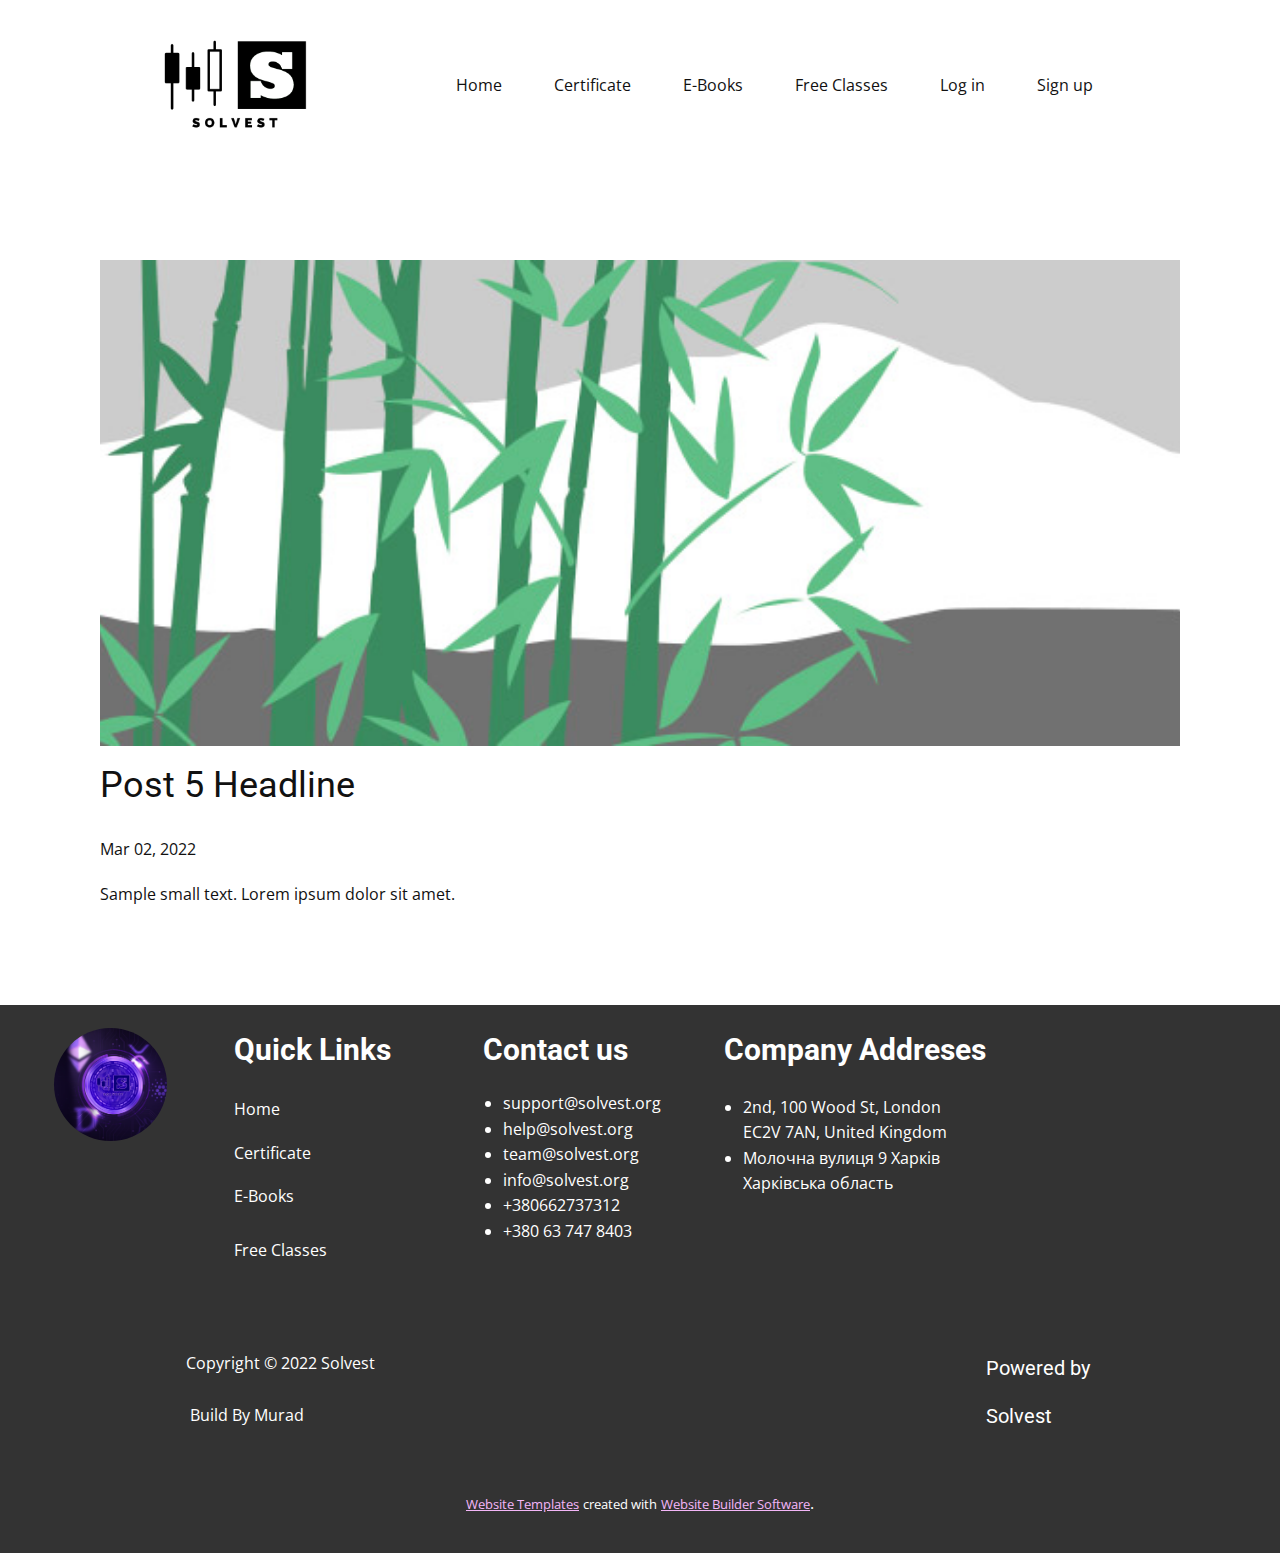
<file: blog/post-4.html>
<!doctype html>
<html style="font-size: 16px;"><head>
    <meta name="viewport" content="width=device-width, initial-scale=1.0">
    <meta charset="utf-8">
    <meta name="keywords" content="Post 1 Headline">
    <meta name="description" content="">
    <meta name="page_type" content="np-template-header-footer-from-plugin">
    <title>Post 5 Headline</title>
    <link rel="stylesheet" href="../nicepage.css" media="screen">
<link rel="stylesheet" href="../Post-Template.css" media="screen">
    <script class="u-script" type="text/javascript" src="../jquery.js" defer=""></script>
    <script class="u-script" type="text/javascript" src="../nicepage.js" defer=""></script>
    <meta name="generator" content="Nicepage 4.5.4, nicepage.com">
    <link id="u-theme-google-font" rel="stylesheet" href="https://fonts.googleapis.com/css?family=Roboto:100,100i,300,300i,400,400i,500,500i,700,700i,900,900i|Open+Sans:300,300i,400,400i,500,500i,600,600i,700,700i,800,800i">
    
    
    <script type="application/ld+json">{
		"@context": "http://schema.org",
		"@type": "Organization",
		"name": ""
}</script>
    <meta name="theme-color" content="#eb7df2">
  </head>
  <body class="u-body u-xl-mode"><header class="u-clearfix u-header" id="sec-8c36"><div class="u-align-left u-clearfix u-sheet u-sheet-1">
        <img class="u-image u-image-1" src="../images/cropped-Solvest-logos_transparent-2.png" data-image-width="904" data-image-height="580">
        <nav class="u-menu u-menu-dropdown u-offcanvas u-menu-1">
          <div class="menu-collapse">
            <a class="u-button-style u-custom-text-active-color u-custom-text-hover-color u-nav-link" href="#">
              <svg class="u-svg-link" viewBox="0 0 24 24"><use xmlns:xlink="http://www.w3.org/1999/xlink" xlink:href="#svg-283f"></use></svg>
              <svg class="u-svg-content" version="1.1" id="svg-283f" viewBox="0 0 16 16" x="0px" y="0px" xmlns:xlink="http://www.w3.org/1999/xlink" xmlns="http://www.w3.org/2000/svg"><g><rect y="1" width="16" height="2"></rect><rect y="7" width="16" height="2"></rect><rect y="13" width="16" height="2"></rect>
</g></svg>
            </a>
          </div>
          <div class="u-custom-menu u-nav-container">
            <ul class="u-nav u-unstyled"><li class="u-nav-item"><a class="u-button-style u-nav-link u-text-active-palette-1-base u-text-hover-palette-2-dark-1" href="../Home.html" style="padding: 10px 26px;">Home</a>
</li><li class="u-nav-item"><a class="u-button-style u-nav-link u-text-active-palette-1-base u-text-hover-palette-2-dark-1" href="../Certificate.html" style="padding: 10px 26px;">Certificate</a>
</li><li class="u-nav-item"><a class="u-button-style u-nav-link u-text-active-palette-1-base u-text-hover-palette-2-dark-1" href="https://solvest.org/store/" style="padding: 10px 26px;">E-Books</a>
</li><li class="u-nav-item"><a class="u-button-style u-nav-link u-text-active-palette-1-base u-text-hover-palette-2-dark-1" href="https://solvest.org/free/" style="padding: 10px 26px;">Free Classes</a>
</li><li class="u-nav-item"><a class="u-button-style u-nav-link u-text-active-palette-1-base u-text-hover-palette-2-dark-1" href="https://solvest.org/log-in/" style="padding: 10px 26px;">Log in</a>
</li><li class="u-nav-item"><a class="u-button-style u-nav-link u-text-active-palette-1-base u-text-hover-palette-2-dark-1" href="https://solvest.org/sign-up/" style="padding: 10px 26px;">Sign up</a>
</li></ul>
          </div>
          <div class="u-custom-menu u-nav-container-collapse">
            <div class="u-black u-container-style u-inner-container-layout u-opacity u-opacity-95 u-sidenav">
              <div class="u-inner-container-layout u-sidenav-overflow">
                <div class="u-menu-close"></div>
                <ul class="u-align-center u-nav u-popupmenu-items u-unstyled u-nav-2"><li class="u-nav-item"><a class="u-button-style u-nav-link" href="../Home.html" style="padding: 10px 26px;">Home</a>
</li><li class="u-nav-item"><a class="u-button-style u-nav-link" href="../Certificate.html" style="padding: 10px 26px;">Certificate</a>
</li><li class="u-nav-item"><a class="u-button-style u-nav-link" href="https://solvest.org/store/" style="padding: 10px 26px;">E-Books</a>
</li><li class="u-nav-item"><a class="u-button-style u-nav-link" href="https://solvest.org/free/" style="padding: 10px 26px;">Free Classes</a>
</li><li class="u-nav-item"><a class="u-button-style u-nav-link" href="https://solvest.org/log-in/" style="padding: 10px 26px;">Log in</a>
</li><li class="u-nav-item"><a class="u-button-style u-nav-link" href="https://solvest.org/sign-up/" style="padding: 10px 26px;">Sign up</a>
</li></ul>
              </div>
            </div>
            <div class="u-black u-menu-overlay u-opacity u-opacity-70"></div>
          </div>
        </nav>
      </div></header>
    <section class="u-align-center u-clearfix u-section-1" id="sec-64f7">
      <div class="u-clearfix u-sheet u-valign-middle-md u-valign-middle-sm u-valign-middle-xs u-sheet-1"><!--post_details--><!--post_details_options_json--><!--{"source":""}--><!--/post_details_options_json--><!--blog_post-->
        <div class="u-container-style u-expanded-width u-post-details u-post-details-1">
          <div class="u-container-layout u-valign-middle u-container-layout-1"><!--blog_post_image-->
            <img alt="" class="u-blog-control u-expanded-width u-image u-image-default u-image-1" src="[data-uri]"><!--/blog_post_image--><!--blog_post_header-->
            <h2 class="u-blog-control u-text u-text-1">Post 5 Headline</h2><!--/blog_post_header--><!--blog_post_metadata-->
            <div class="u-blog-control u-metadata u-metadata-1"><!--blog_post_metadata_date-->
              <span class="u-meta-date u-meta-icon">Mar 02, 2022</span><!--/blog_post_metadata_date--><!--blog_post_metadata_category-->
              <!--/blog_post_metadata_category--><!--blog_post_metadata_comments-->
              <!--/blog_post_metadata_comments-->
            </div><!--/blog_post_metadata--><!--blog_post_content-->
            <div class="u-align-justify u-blog-control u-post-content u-text u-text-2 fr-view">
  Sample small text. Lorem ipsum dolor sit amet.
  </div><!--/blog_post_content-->
          </div>
        </div><!--/blog_post--><!--/post_details-->
      </div>
    </section>
    
    
    <footer class="u-align-center-md u-align-center-sm u-align-center-xs u-clearfix u-footer u-grey-80" id="sec-0381"><div class="u-clearfix u-sheet u-sheet-1">
        <div class="u-image u-image-circle u-image-1" alt="" data-image-width="1600" data-image-height="1067"></div>
        <h3 class="u-headline u-text u-text-default u-text-1">
          <a href="/">Contact us</a>
        </h3>
        <h3 class="u-headline u-text u-text-default u-text-2">
          <a href="/">Quick Links </a>
        </h3>
        <h3 class="u-headline u-text u-text-default u-text-3">
          <a href="/">Company Addreses</a>
        </h3>
        <ul class="u-text u-text-default u-text-4">
          <li> support@solvest.org<br>
          </li>
          <li> help@solvest.org</li>
          <li> team@solvest.org</li>
          <li>info@solvest.org<br>
          </li>
          <li>+380662737312<br>
          </li>
          <li>+380 63 747 8403<br>
          </li>
        </ul>
        <ul class="u-text u-text-5">
          <li> 2nd, 100 Wood St, London EC2V 7AN, United Kingdom</li>
          <li> Молочна вулиця 9 Харків Харківська область</li>
        </ul>
        <a href="../Home.html" data-page-id="215988740" class="u-border-1 u-border-active-palette-2-base u-border-hover-palette-1-base u-btn u-button-style u-none u-text-body-alt-color u-text-hover-palette-1-base u-btn-1">Home</a>
        <a href="../Certificate.html" data-page-id="10159964" class="u-border-1 u-border-active-palette-2-base u-border-hover-palette-1-base u-btn u-button-style u-none u-text-body-alt-color u-text-hover-palette-1-base u-btn-2">Certificate</a>
        <a href="https://solvest.org/store/" class="u-border-1 u-border-active-palette-2-base u-border-hover-palette-1-base u-btn u-button-style u-none u-text-body-alt-color u-text-hover-palette-1-base u-btn-3">E-Books</a>
        <a href="https://solvest.org/free/" class="u-border-1 u-border-active-palette-2-base u-border-hover-palette-1-base u-btn u-button-style u-none u-text-body-alt-color u-text-hover-palette-1-base u-btn-4">Free Classes</a>
        <p class="u-text u-text-default u-text-6"> Copyright © 2022 Solvest<br>
          <br>&nbsp;Build By Murad
        </p>
        <h5 class="u-text u-text-7">Powered by&nbsp;<br>
          <br>Solvest
        </h5>
      </div></footer>
    <section class="u-backlink u-clearfix u-grey-80">
      <a class="u-link" href="https://nicepage.com/website-templates" target="_blank">
        <span>Website Templates</span>
      </a>
      <p class="u-text">
        <span>created with</span>
      </p>
      <a class="u-link" href="" target="_blank">
        <span>Website Builder Software</span>
      </a>. 
    </section>
  
</body></html>
</file>
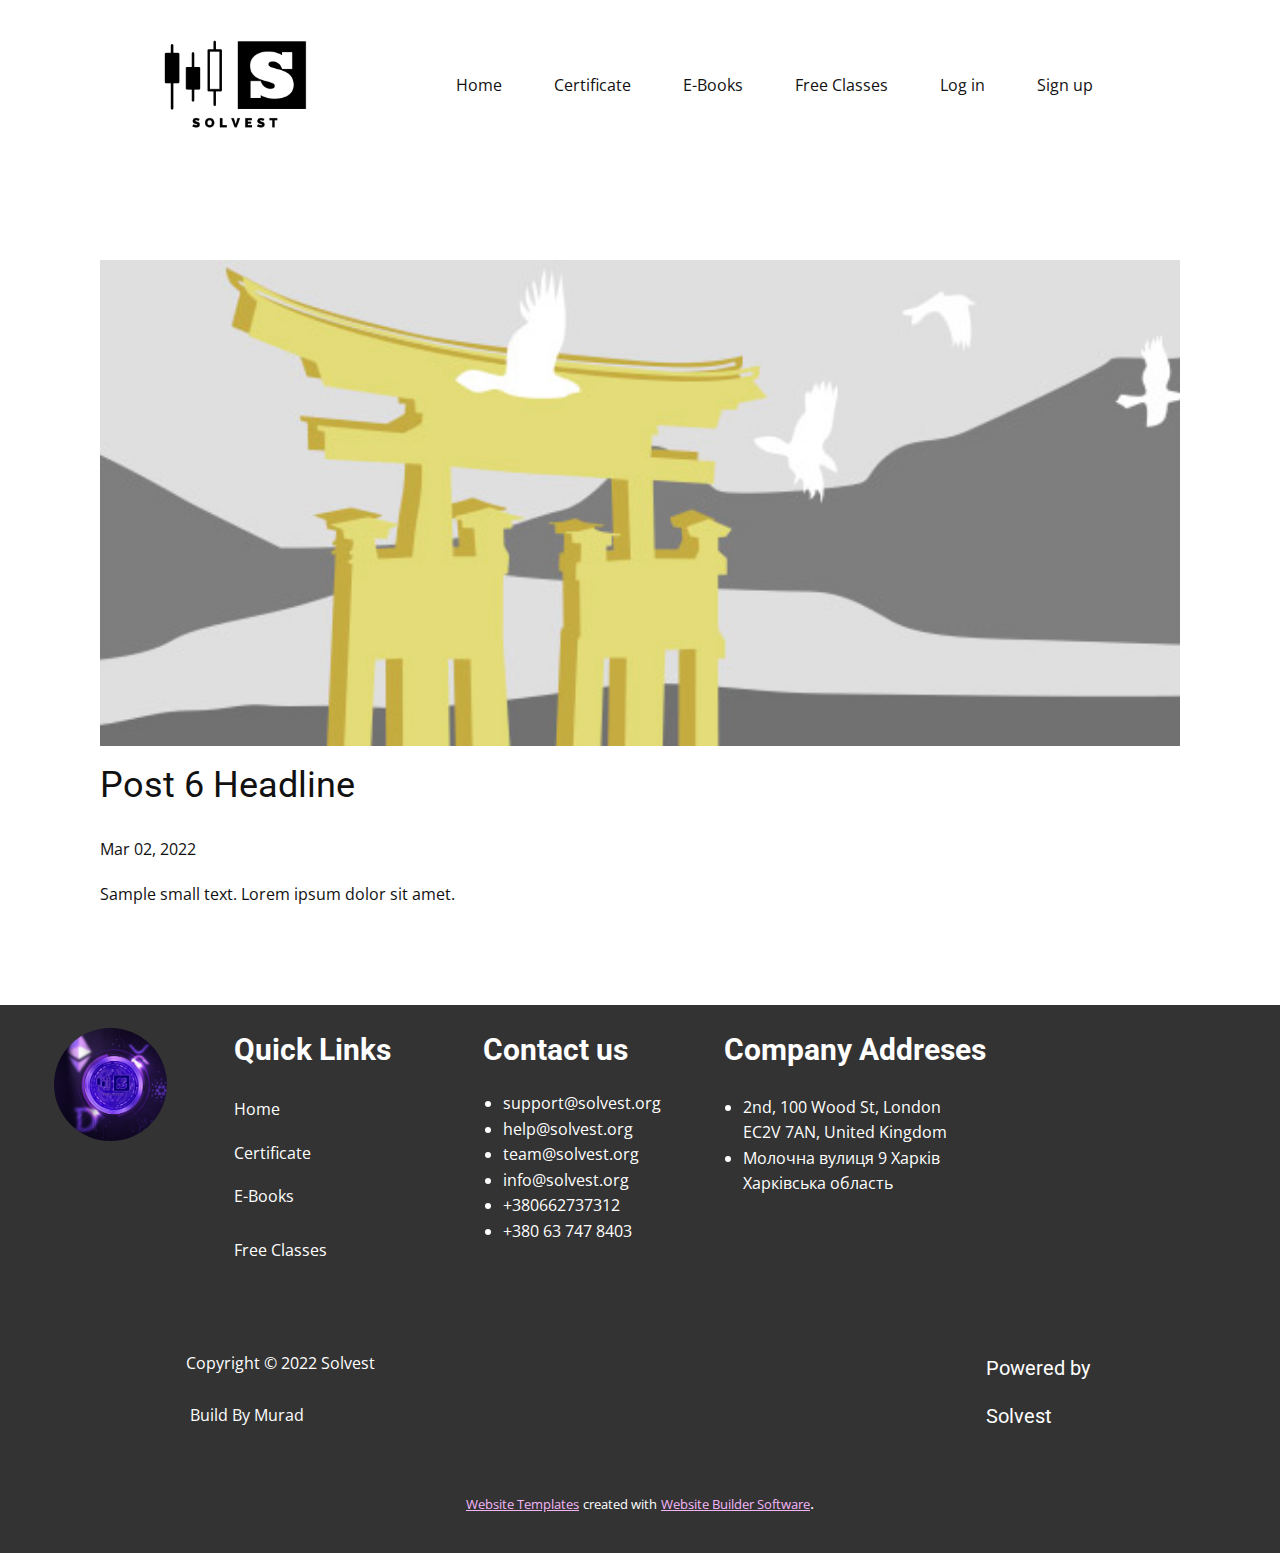
<file: blog/post-5.html>
<!doctype html>
<html style="font-size: 16px;"><head>
    <meta name="viewport" content="width=device-width, initial-scale=1.0">
    <meta charset="utf-8">
    <meta name="keywords" content="Post 1 Headline">
    <meta name="description" content="">
    <meta name="page_type" content="np-template-header-footer-from-plugin">
    <title>Post 6 Headline</title>
    <link rel="stylesheet" href="../nicepage.css" media="screen">
<link rel="stylesheet" href="../Post-Template.css" media="screen">
    <script class="u-script" type="text/javascript" src="../jquery.js" defer=""></script>
    <script class="u-script" type="text/javascript" src="../nicepage.js" defer=""></script>
    <meta name="generator" content="Nicepage 4.5.4, nicepage.com">
    <link id="u-theme-google-font" rel="stylesheet" href="https://fonts.googleapis.com/css?family=Roboto:100,100i,300,300i,400,400i,500,500i,700,700i,900,900i|Open+Sans:300,300i,400,400i,500,500i,600,600i,700,700i,800,800i">
    
    
    <script type="application/ld+json">{
		"@context": "http://schema.org",
		"@type": "Organization",
		"name": ""
}</script>
    <meta name="theme-color" content="#eb7df2">
  </head>
  <body class="u-body u-xl-mode"><header class="u-clearfix u-header" id="sec-8c36"><div class="u-align-left u-clearfix u-sheet u-sheet-1">
        <img class="u-image u-image-1" src="../images/cropped-Solvest-logos_transparent-2.png" data-image-width="904" data-image-height="580">
        <nav class="u-menu u-menu-dropdown u-offcanvas u-menu-1">
          <div class="menu-collapse">
            <a class="u-button-style u-custom-text-active-color u-custom-text-hover-color u-nav-link" href="#">
              <svg class="u-svg-link" viewBox="0 0 24 24"><use xmlns:xlink="http://www.w3.org/1999/xlink" xlink:href="#svg-283f"></use></svg>
              <svg class="u-svg-content" version="1.1" id="svg-283f" viewBox="0 0 16 16" x="0px" y="0px" xmlns:xlink="http://www.w3.org/1999/xlink" xmlns="http://www.w3.org/2000/svg"><g><rect y="1" width="16" height="2"></rect><rect y="7" width="16" height="2"></rect><rect y="13" width="16" height="2"></rect>
</g></svg>
            </a>
          </div>
          <div class="u-custom-menu u-nav-container">
            <ul class="u-nav u-unstyled"><li class="u-nav-item"><a class="u-button-style u-nav-link u-text-active-palette-1-base u-text-hover-palette-2-dark-1" href="../Home.html" style="padding: 10px 26px;">Home</a>
</li><li class="u-nav-item"><a class="u-button-style u-nav-link u-text-active-palette-1-base u-text-hover-palette-2-dark-1" href="../Certificate.html" style="padding: 10px 26px;">Certificate</a>
</li><li class="u-nav-item"><a class="u-button-style u-nav-link u-text-active-palette-1-base u-text-hover-palette-2-dark-1" href="https://solvest.org/store/" style="padding: 10px 26px;">E-Books</a>
</li><li class="u-nav-item"><a class="u-button-style u-nav-link u-text-active-palette-1-base u-text-hover-palette-2-dark-1" href="https://solvest.org/free/" style="padding: 10px 26px;">Free Classes</a>
</li><li class="u-nav-item"><a class="u-button-style u-nav-link u-text-active-palette-1-base u-text-hover-palette-2-dark-1" href="https://solvest.org/log-in/" style="padding: 10px 26px;">Log in</a>
</li><li class="u-nav-item"><a class="u-button-style u-nav-link u-text-active-palette-1-base u-text-hover-palette-2-dark-1" href="https://solvest.org/sign-up/" style="padding: 10px 26px;">Sign up</a>
</li></ul>
          </div>
          <div class="u-custom-menu u-nav-container-collapse">
            <div class="u-black u-container-style u-inner-container-layout u-opacity u-opacity-95 u-sidenav">
              <div class="u-inner-container-layout u-sidenav-overflow">
                <div class="u-menu-close"></div>
                <ul class="u-align-center u-nav u-popupmenu-items u-unstyled u-nav-2"><li class="u-nav-item"><a class="u-button-style u-nav-link" href="../Home.html" style="padding: 10px 26px;">Home</a>
</li><li class="u-nav-item"><a class="u-button-style u-nav-link" href="../Certificate.html" style="padding: 10px 26px;">Certificate</a>
</li><li class="u-nav-item"><a class="u-button-style u-nav-link" href="https://solvest.org/store/" style="padding: 10px 26px;">E-Books</a>
</li><li class="u-nav-item"><a class="u-button-style u-nav-link" href="https://solvest.org/free/" style="padding: 10px 26px;">Free Classes</a>
</li><li class="u-nav-item"><a class="u-button-style u-nav-link" href="https://solvest.org/log-in/" style="padding: 10px 26px;">Log in</a>
</li><li class="u-nav-item"><a class="u-button-style u-nav-link" href="https://solvest.org/sign-up/" style="padding: 10px 26px;">Sign up</a>
</li></ul>
              </div>
            </div>
            <div class="u-black u-menu-overlay u-opacity u-opacity-70"></div>
          </div>
        </nav>
      </div></header>
    <section class="u-align-center u-clearfix u-section-1" id="sec-64f7">
      <div class="u-clearfix u-sheet u-valign-middle-md u-valign-middle-sm u-valign-middle-xs u-sheet-1"><!--post_details--><!--post_details_options_json--><!--{"source":""}--><!--/post_details_options_json--><!--blog_post-->
        <div class="u-container-style u-expanded-width u-post-details u-post-details-1">
          <div class="u-container-layout u-valign-middle u-container-layout-1"><!--blog_post_image-->
            <img alt="" class="u-blog-control u-expanded-width u-image u-image-default u-image-1" src="[data-uri]"><!--/blog_post_image--><!--blog_post_header-->
            <h2 class="u-blog-control u-text u-text-1">Post 6 Headline</h2><!--/blog_post_header--><!--blog_post_metadata-->
            <div class="u-blog-control u-metadata u-metadata-1"><!--blog_post_metadata_date-->
              <span class="u-meta-date u-meta-icon">Mar 02, 2022</span><!--/blog_post_metadata_date--><!--blog_post_metadata_category-->
              <!--/blog_post_metadata_category--><!--blog_post_metadata_comments-->
              <!--/blog_post_metadata_comments-->
            </div><!--/blog_post_metadata--><!--blog_post_content-->
            <div class="u-align-justify u-blog-control u-post-content u-text u-text-2 fr-view">
  Sample small text. Lorem ipsum dolor sit amet.
  </div><!--/blog_post_content-->
          </div>
        </div><!--/blog_post--><!--/post_details-->
      </div>
    </section>
    
    
    <footer class="u-align-center-md u-align-center-sm u-align-center-xs u-clearfix u-footer u-grey-80" id="sec-0381"><div class="u-clearfix u-sheet u-sheet-1">
        <div class="u-image u-image-circle u-image-1" alt="" data-image-width="1600" data-image-height="1067"></div>
        <h3 class="u-headline u-text u-text-default u-text-1">
          <a href="/">Contact us</a>
        </h3>
        <h3 class="u-headline u-text u-text-default u-text-2">
          <a href="/">Quick Links </a>
        </h3>
        <h3 class="u-headline u-text u-text-default u-text-3">
          <a href="/">Company Addreses</a>
        </h3>
        <ul class="u-text u-text-default u-text-4">
          <li> support@solvest.org<br>
          </li>
          <li> help@solvest.org</li>
          <li> team@solvest.org</li>
          <li>info@solvest.org<br>
          </li>
          <li>+380662737312<br>
          </li>
          <li>+380 63 747 8403<br>
          </li>
        </ul>
        <ul class="u-text u-text-5">
          <li> 2nd, 100 Wood St, London EC2V 7AN, United Kingdom</li>
          <li> Молочна вулиця 9 Харків Харківська область</li>
        </ul>
        <a href="../Home.html" data-page-id="215988740" class="u-border-1 u-border-active-palette-2-base u-border-hover-palette-1-base u-btn u-button-style u-none u-text-body-alt-color u-text-hover-palette-1-base u-btn-1">Home</a>
        <a href="../Certificate.html" data-page-id="10159964" class="u-border-1 u-border-active-palette-2-base u-border-hover-palette-1-base u-btn u-button-style u-none u-text-body-alt-color u-text-hover-palette-1-base u-btn-2">Certificate</a>
        <a href="https://solvest.org/store/" class="u-border-1 u-border-active-palette-2-base u-border-hover-palette-1-base u-btn u-button-style u-none u-text-body-alt-color u-text-hover-palette-1-base u-btn-3">E-Books</a>
        <a href="https://solvest.org/free/" class="u-border-1 u-border-active-palette-2-base u-border-hover-palette-1-base u-btn u-button-style u-none u-text-body-alt-color u-text-hover-palette-1-base u-btn-4">Free Classes</a>
        <p class="u-text u-text-default u-text-6"> Copyright © 2022 Solvest<br>
          <br>&nbsp;Build By Murad
        </p>
        <h5 class="u-text u-text-7">Powered by&nbsp;<br>
          <br>Solvest
        </h5>
      </div></footer>
    <section class="u-backlink u-clearfix u-grey-80">
      <a class="u-link" href="https://nicepage.com/website-templates" target="_blank">
        <span>Website Templates</span>
      </a>
      <p class="u-text">
        <span>created with</span>
      </p>
      <a class="u-link" href="" target="_blank">
        <span>Website Builder Software</span>
      </a>. 
    </section>
  
</body></html>
</file>
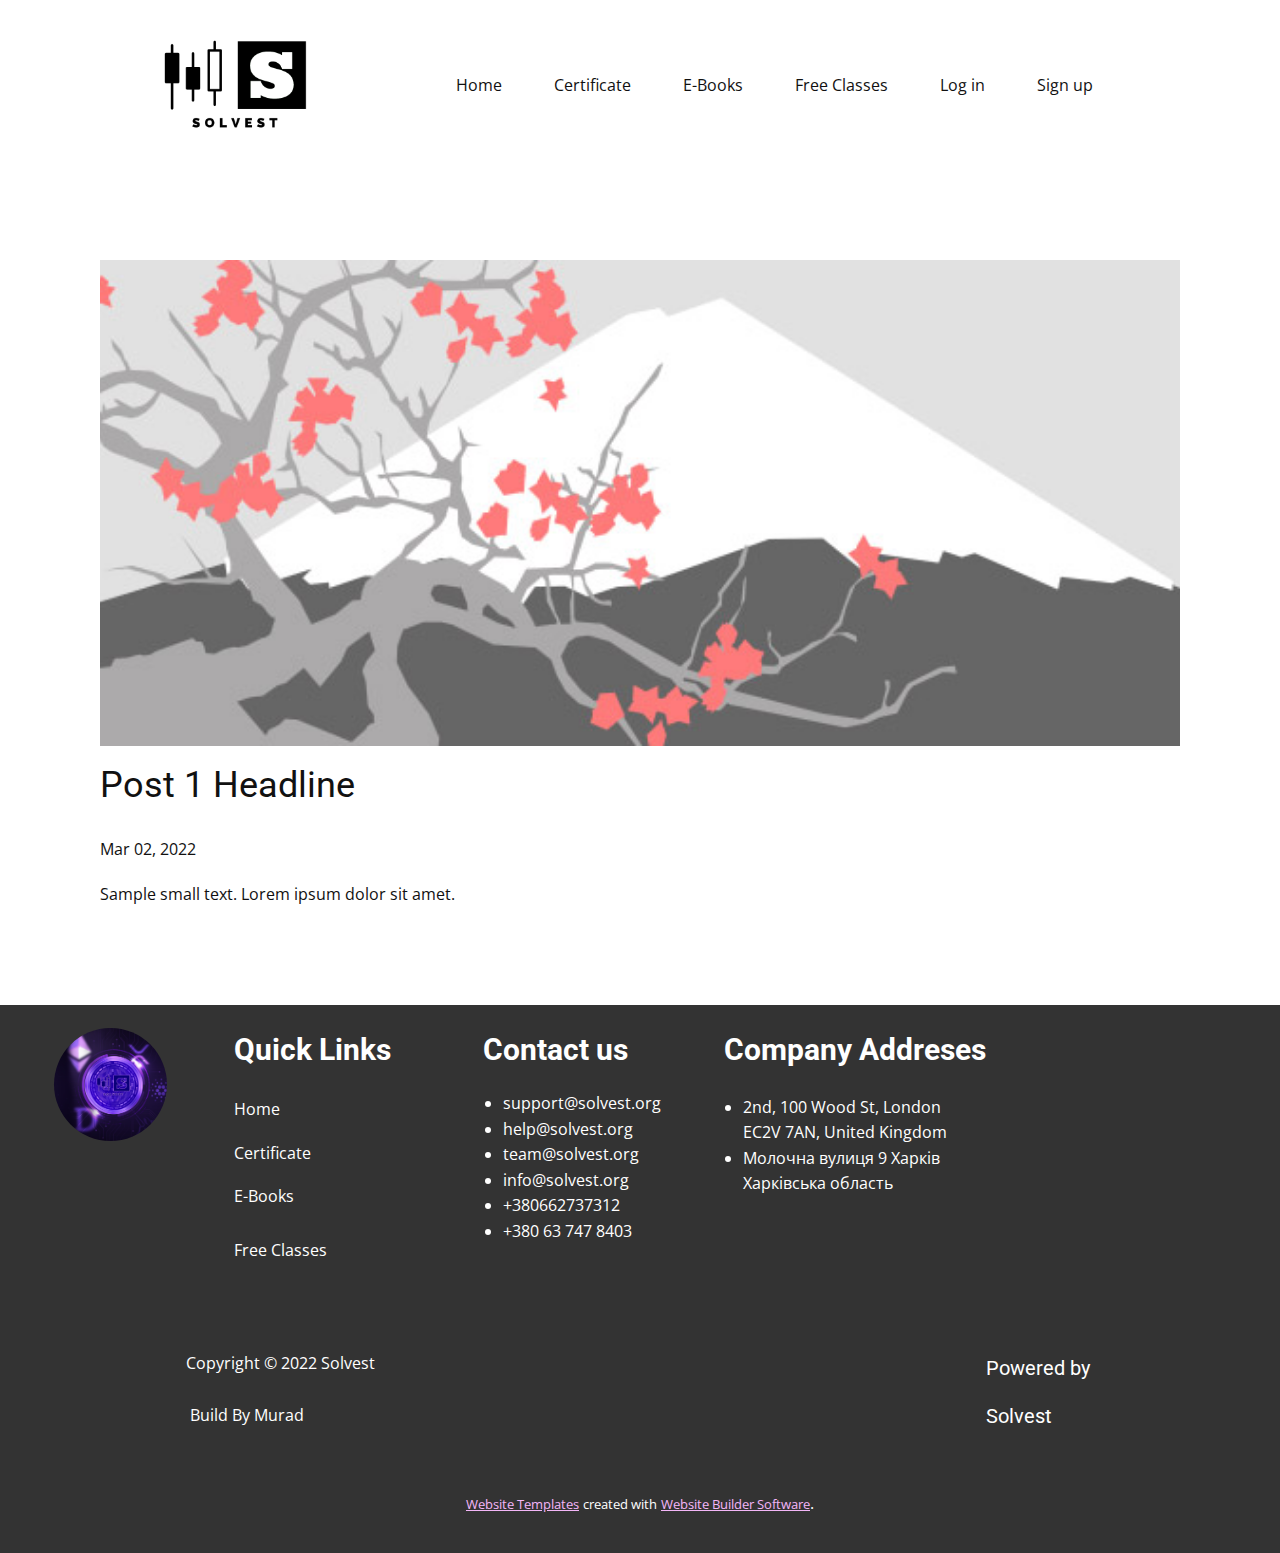
<file: blog/post.html>
<!doctype html>
<html style="font-size: 16px;"><head>
    <meta name="viewport" content="width=device-width, initial-scale=1.0">
    <meta charset="utf-8">
    <meta name="keywords" content="Post 1 Headline">
    <meta name="description" content="">
    <meta name="page_type" content="np-template-header-footer-from-plugin">
    <title>Post 1 Headline</title>
    <link rel="stylesheet" href="../nicepage.css" media="screen">
<link rel="stylesheet" href="../Post-Template.css" media="screen">
    <script class="u-script" type="text/javascript" src="../jquery.js" defer=""></script>
    <script class="u-script" type="text/javascript" src="../nicepage.js" defer=""></script>
    <meta name="generator" content="Nicepage 4.5.4, nicepage.com">
    <link id="u-theme-google-font" rel="stylesheet" href="https://fonts.googleapis.com/css?family=Roboto:100,100i,300,300i,400,400i,500,500i,700,700i,900,900i|Open+Sans:300,300i,400,400i,500,500i,600,600i,700,700i,800,800i">
    
    
    <script type="application/ld+json">{
		"@context": "http://schema.org",
		"@type": "Organization",
		"name": ""
}</script>
    <meta name="theme-color" content="#eb7df2">
  </head>
  <body class="u-body u-xl-mode"><header class="u-clearfix u-header" id="sec-8c36"><div class="u-align-left u-clearfix u-sheet u-sheet-1">
        <img class="u-image u-image-1" src="../images/cropped-Solvest-logos_transparent-2.png" data-image-width="904" data-image-height="580">
        <nav class="u-menu u-menu-dropdown u-offcanvas u-menu-1">
          <div class="menu-collapse">
            <a class="u-button-style u-custom-text-active-color u-custom-text-hover-color u-nav-link" href="#">
              <svg class="u-svg-link" viewBox="0 0 24 24"><use xmlns:xlink="http://www.w3.org/1999/xlink" xlink:href="#svg-283f"></use></svg>
              <svg class="u-svg-content" version="1.1" id="svg-283f" viewBox="0 0 16 16" x="0px" y="0px" xmlns:xlink="http://www.w3.org/1999/xlink" xmlns="http://www.w3.org/2000/svg"><g><rect y="1" width="16" height="2"></rect><rect y="7" width="16" height="2"></rect><rect y="13" width="16" height="2"></rect>
</g></svg>
            </a>
          </div>
          <div class="u-custom-menu u-nav-container">
            <ul class="u-nav u-unstyled"><li class="u-nav-item"><a class="u-button-style u-nav-link u-text-active-palette-1-base u-text-hover-palette-2-dark-1" href="../Home.html" style="padding: 10px 26px;">Home</a>
</li><li class="u-nav-item"><a class="u-button-style u-nav-link u-text-active-palette-1-base u-text-hover-palette-2-dark-1" href="../Certificate.html" style="padding: 10px 26px;">Certificate</a>
</li><li class="u-nav-item"><a class="u-button-style u-nav-link u-text-active-palette-1-base u-text-hover-palette-2-dark-1" href="https://solvest.org/store/" style="padding: 10px 26px;">E-Books</a>
</li><li class="u-nav-item"><a class="u-button-style u-nav-link u-text-active-palette-1-base u-text-hover-palette-2-dark-1" href="https://solvest.org/free/" style="padding: 10px 26px;">Free Classes</a>
</li><li class="u-nav-item"><a class="u-button-style u-nav-link u-text-active-palette-1-base u-text-hover-palette-2-dark-1" href="https://solvest.org/log-in/" style="padding: 10px 26px;">Log in</a>
</li><li class="u-nav-item"><a class="u-button-style u-nav-link u-text-active-palette-1-base u-text-hover-palette-2-dark-1" href="https://solvest.org/sign-up/" style="padding: 10px 26px;">Sign up</a>
</li></ul>
          </div>
          <div class="u-custom-menu u-nav-container-collapse">
            <div class="u-black u-container-style u-inner-container-layout u-opacity u-opacity-95 u-sidenav">
              <div class="u-inner-container-layout u-sidenav-overflow">
                <div class="u-menu-close"></div>
                <ul class="u-align-center u-nav u-popupmenu-items u-unstyled u-nav-2"><li class="u-nav-item"><a class="u-button-style u-nav-link" href="../Home.html" style="padding: 10px 26px;">Home</a>
</li><li class="u-nav-item"><a class="u-button-style u-nav-link" href="../Certificate.html" style="padding: 10px 26px;">Certificate</a>
</li><li class="u-nav-item"><a class="u-button-style u-nav-link" href="https://solvest.org/store/" style="padding: 10px 26px;">E-Books</a>
</li><li class="u-nav-item"><a class="u-button-style u-nav-link" href="https://solvest.org/free/" style="padding: 10px 26px;">Free Classes</a>
</li><li class="u-nav-item"><a class="u-button-style u-nav-link" href="https://solvest.org/log-in/" style="padding: 10px 26px;">Log in</a>
</li><li class="u-nav-item"><a class="u-button-style u-nav-link" href="https://solvest.org/sign-up/" style="padding: 10px 26px;">Sign up</a>
</li></ul>
              </div>
            </div>
            <div class="u-black u-menu-overlay u-opacity u-opacity-70"></div>
          </div>
        </nav>
      </div></header>
    <section class="u-align-center u-clearfix u-section-1" id="sec-64f7">
      <div class="u-clearfix u-sheet u-valign-middle-md u-valign-middle-sm u-valign-middle-xs u-sheet-1"><!--post_details--><!--post_details_options_json--><!--{"source":""}--><!--/post_details_options_json--><!--blog_post-->
        <div class="u-container-style u-expanded-width u-post-details u-post-details-1">
          <div class="u-container-layout u-valign-middle u-container-layout-1"><!--blog_post_image-->
            <img alt="" class="u-blog-control u-expanded-width u-image u-image-default u-image-1" src="[data-uri]"><!--/blog_post_image--><!--blog_post_header-->
            <h2 class="u-blog-control u-text u-text-1">Post 1 Headline</h2><!--/blog_post_header--><!--blog_post_metadata-->
            <div class="u-blog-control u-metadata u-metadata-1"><!--blog_post_metadata_date-->
              <span class="u-meta-date u-meta-icon">Mar 02, 2022</span><!--/blog_post_metadata_date--><!--blog_post_metadata_category-->
              <!--/blog_post_metadata_category--><!--blog_post_metadata_comments-->
              <!--/blog_post_metadata_comments-->
            </div><!--/blog_post_metadata--><!--blog_post_content-->
            <div class="u-align-justify u-blog-control u-post-content u-text u-text-2 fr-view">
  Sample small text. Lorem ipsum dolor sit amet.
  </div><!--/blog_post_content-->
          </div>
        </div><!--/blog_post--><!--/post_details-->
      </div>
    </section>
    
    
    <footer class="u-align-center-md u-align-center-sm u-align-center-xs u-clearfix u-footer u-grey-80" id="sec-0381"><div class="u-clearfix u-sheet u-sheet-1">
        <div class="u-image u-image-circle u-image-1" alt="" data-image-width="1600" data-image-height="1067"></div>
        <h3 class="u-headline u-text u-text-default u-text-1">
          <a href="/">Contact us</a>
        </h3>
        <h3 class="u-headline u-text u-text-default u-text-2">
          <a href="/">Quick Links </a>
        </h3>
        <h3 class="u-headline u-text u-text-default u-text-3">
          <a href="/">Company Addreses</a>
        </h3>
        <ul class="u-text u-text-default u-text-4">
          <li> support@solvest.org<br>
          </li>
          <li> help@solvest.org</li>
          <li> team@solvest.org</li>
          <li>info@solvest.org<br>
          </li>
          <li>+380662737312<br>
          </li>
          <li>+380 63 747 8403<br>
          </li>
        </ul>
        <ul class="u-text u-text-5">
          <li> 2nd, 100 Wood St, London EC2V 7AN, United Kingdom</li>
          <li> Молочна вулиця 9 Харків Харківська область</li>
        </ul>
        <a href="../Home.html" data-page-id="215988740" class="u-border-1 u-border-active-palette-2-base u-border-hover-palette-1-base u-btn u-button-style u-none u-text-body-alt-color u-text-hover-palette-1-base u-btn-1">Home</a>
        <a href="../Certificate.html" data-page-id="10159964" class="u-border-1 u-border-active-palette-2-base u-border-hover-palette-1-base u-btn u-button-style u-none u-text-body-alt-color u-text-hover-palette-1-base u-btn-2">Certificate</a>
        <a href="https://solvest.org/store/" class="u-border-1 u-border-active-palette-2-base u-border-hover-palette-1-base u-btn u-button-style u-none u-text-body-alt-color u-text-hover-palette-1-base u-btn-3">E-Books</a>
        <a href="https://solvest.org/free/" class="u-border-1 u-border-active-palette-2-base u-border-hover-palette-1-base u-btn u-button-style u-none u-text-body-alt-color u-text-hover-palette-1-base u-btn-4">Free Classes</a>
        <p class="u-text u-text-default u-text-6"> Copyright © 2022 Solvest<br>
          <br>&nbsp;Build By Murad
        </p>
        <h5 class="u-text u-text-7">Powered by&nbsp;<br>
          <br>Solvest
        </h5>
      </div></footer>
    <section class="u-backlink u-clearfix u-grey-80">
      <a class="u-link" href="https://nicepage.com/website-templates" target="_blank">
        <span>Website Templates</span>
      </a>
      <p class="u-text">
        <span>created with</span>
      </p>
      <a class="u-link" href="" target="_blank">
        <span>Website Builder Software</span>
      </a>. 
    </section>
  
</body></html>
</file>
